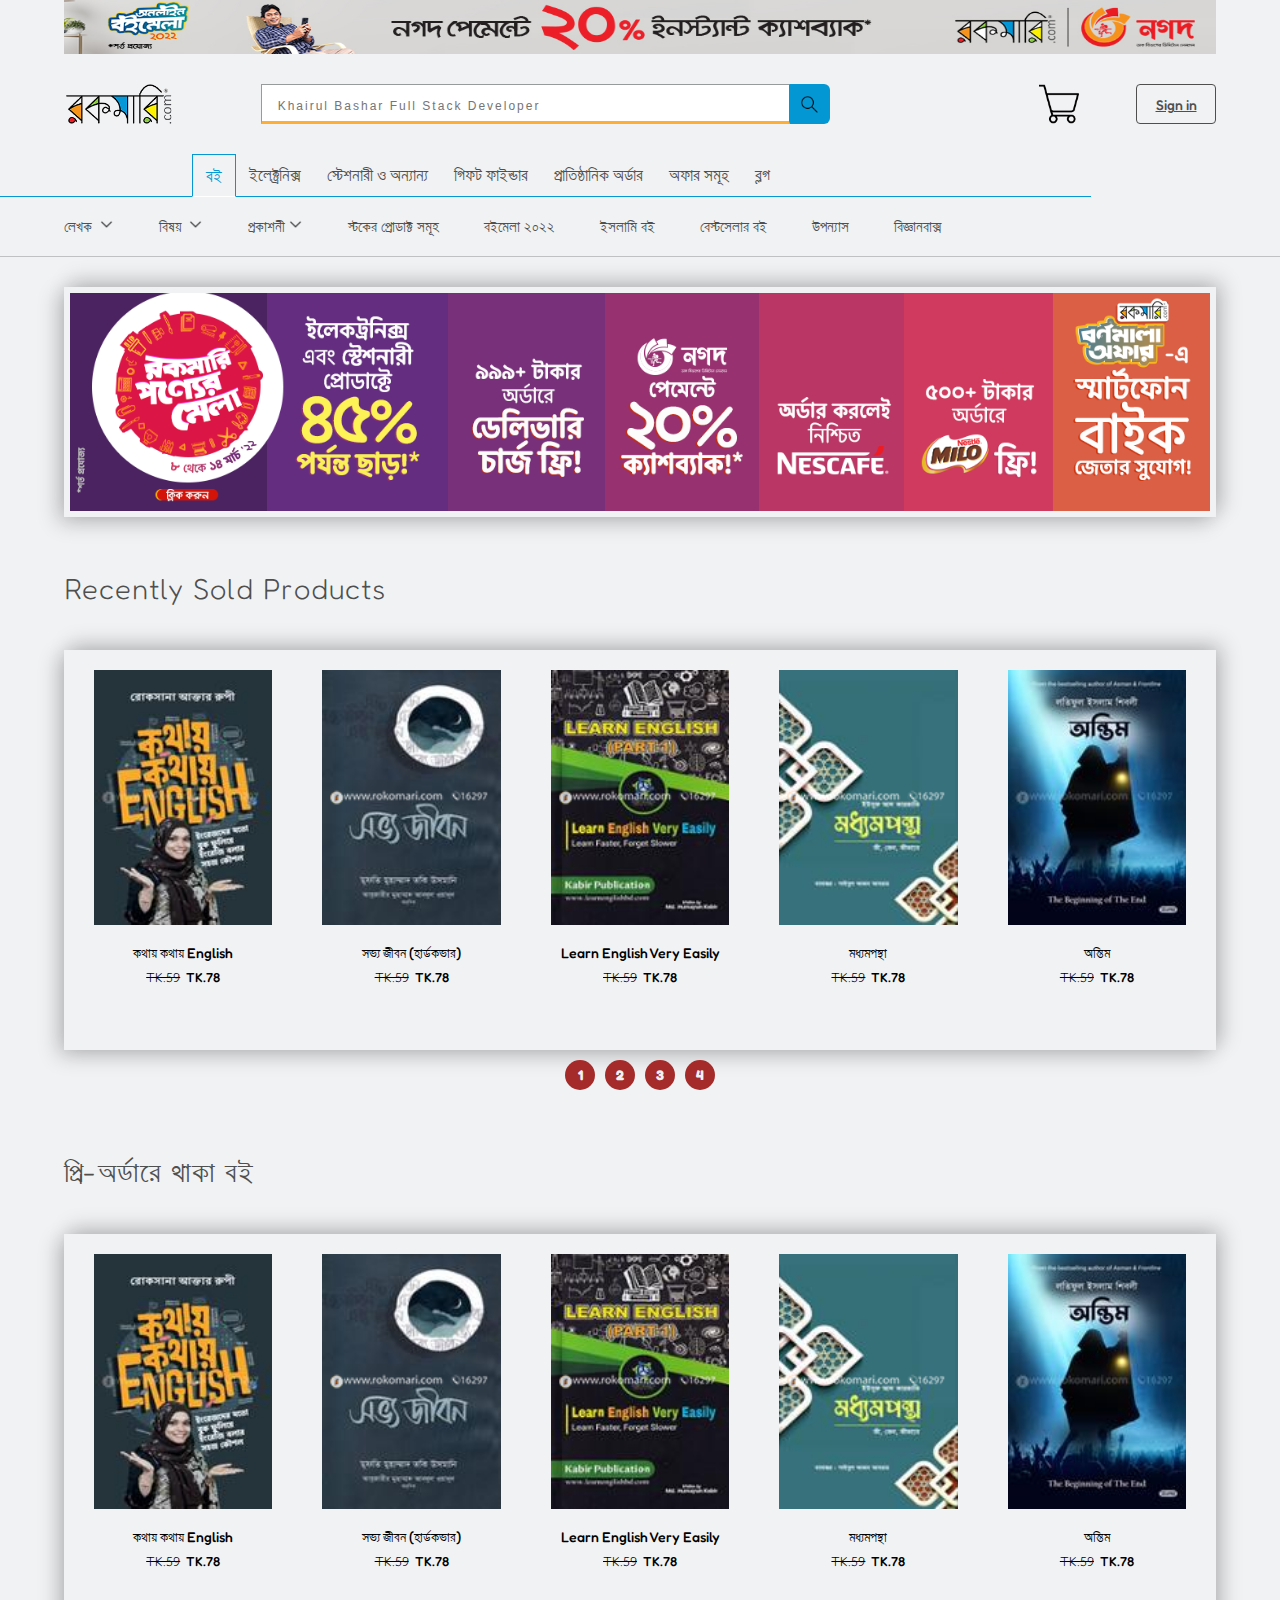
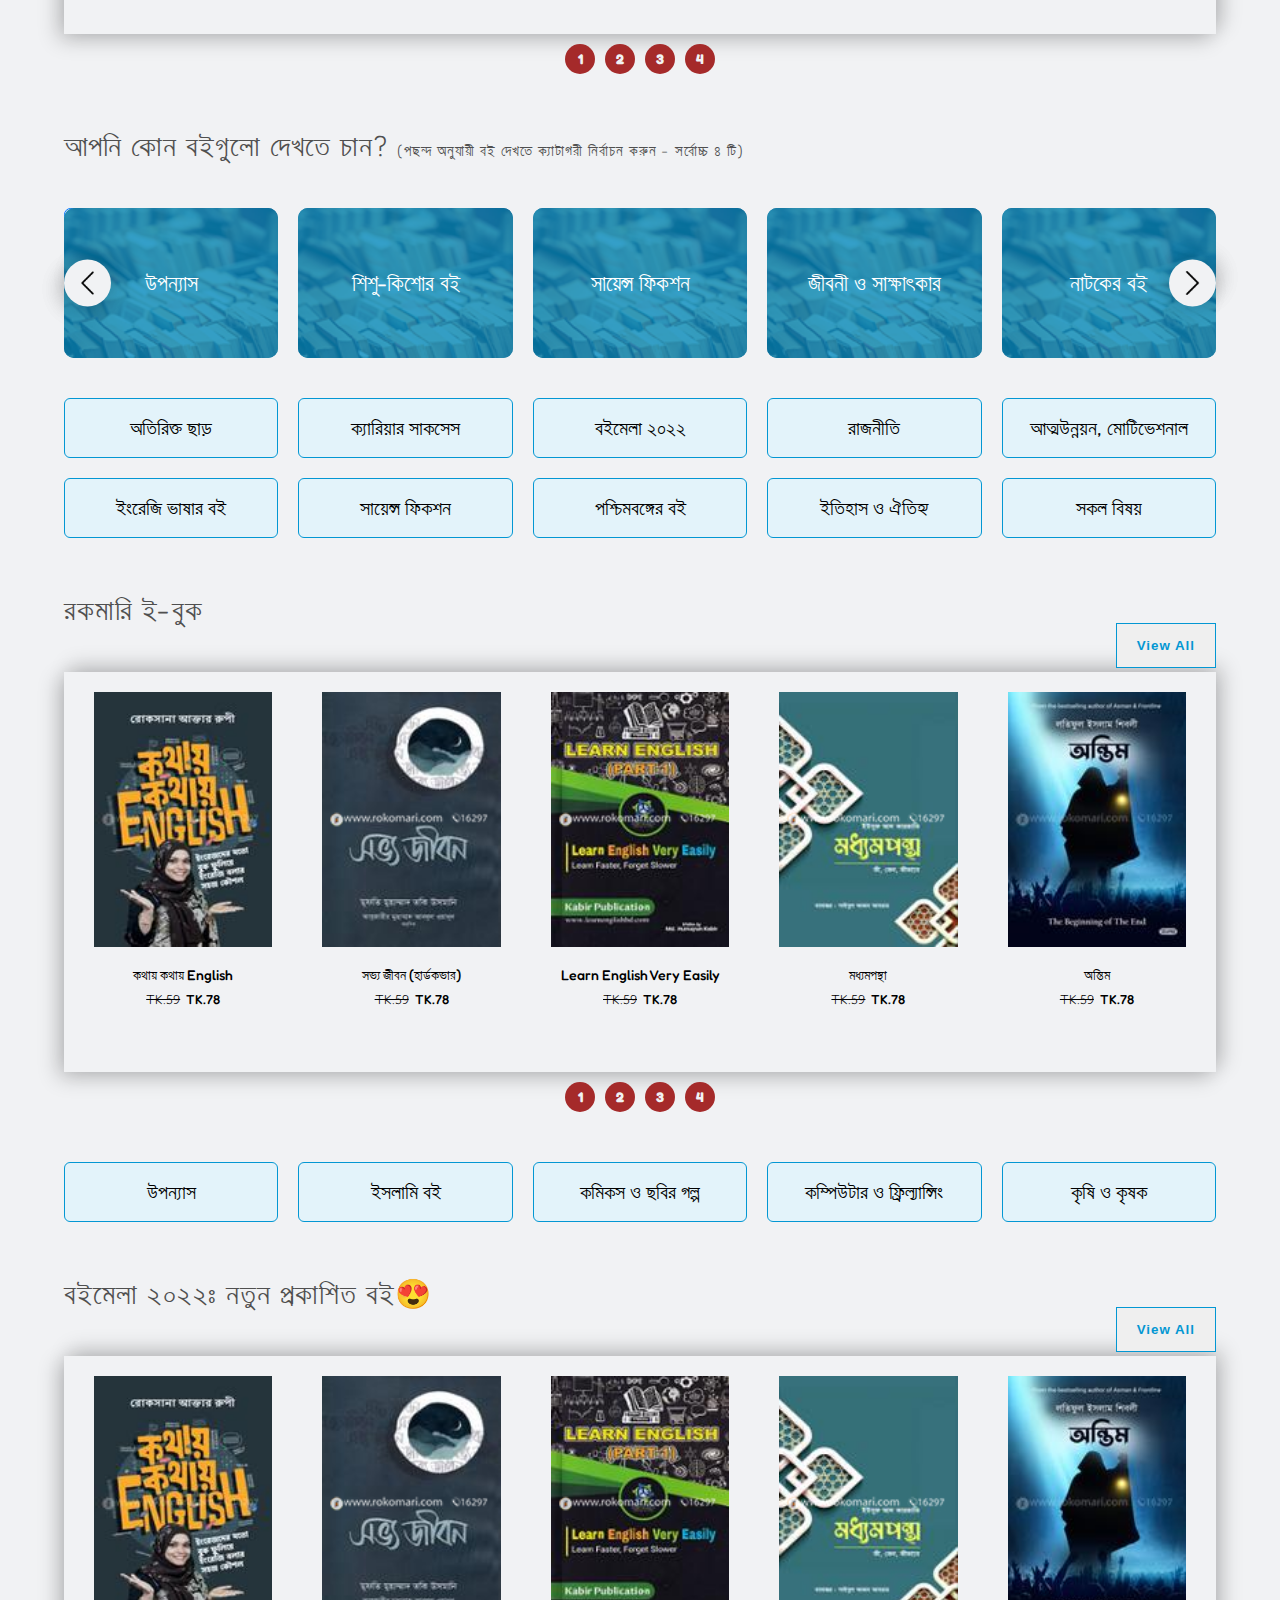
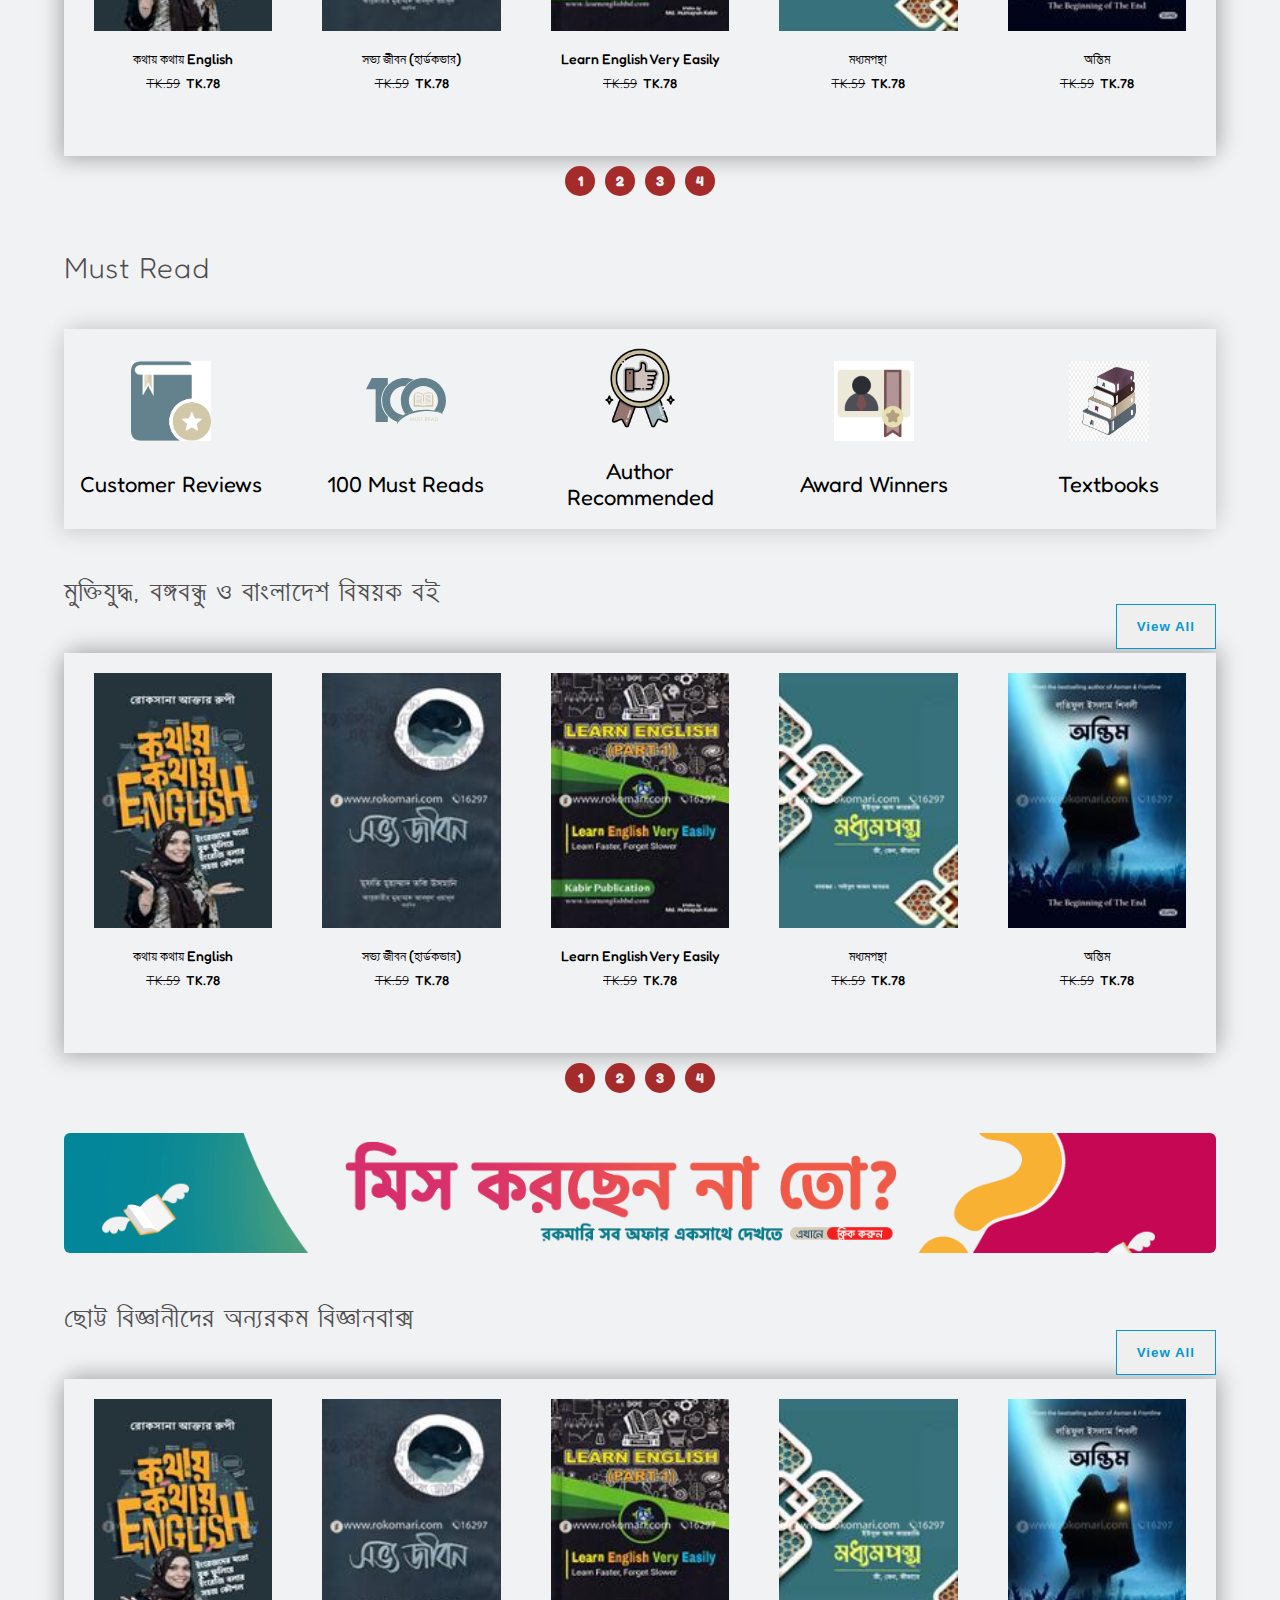
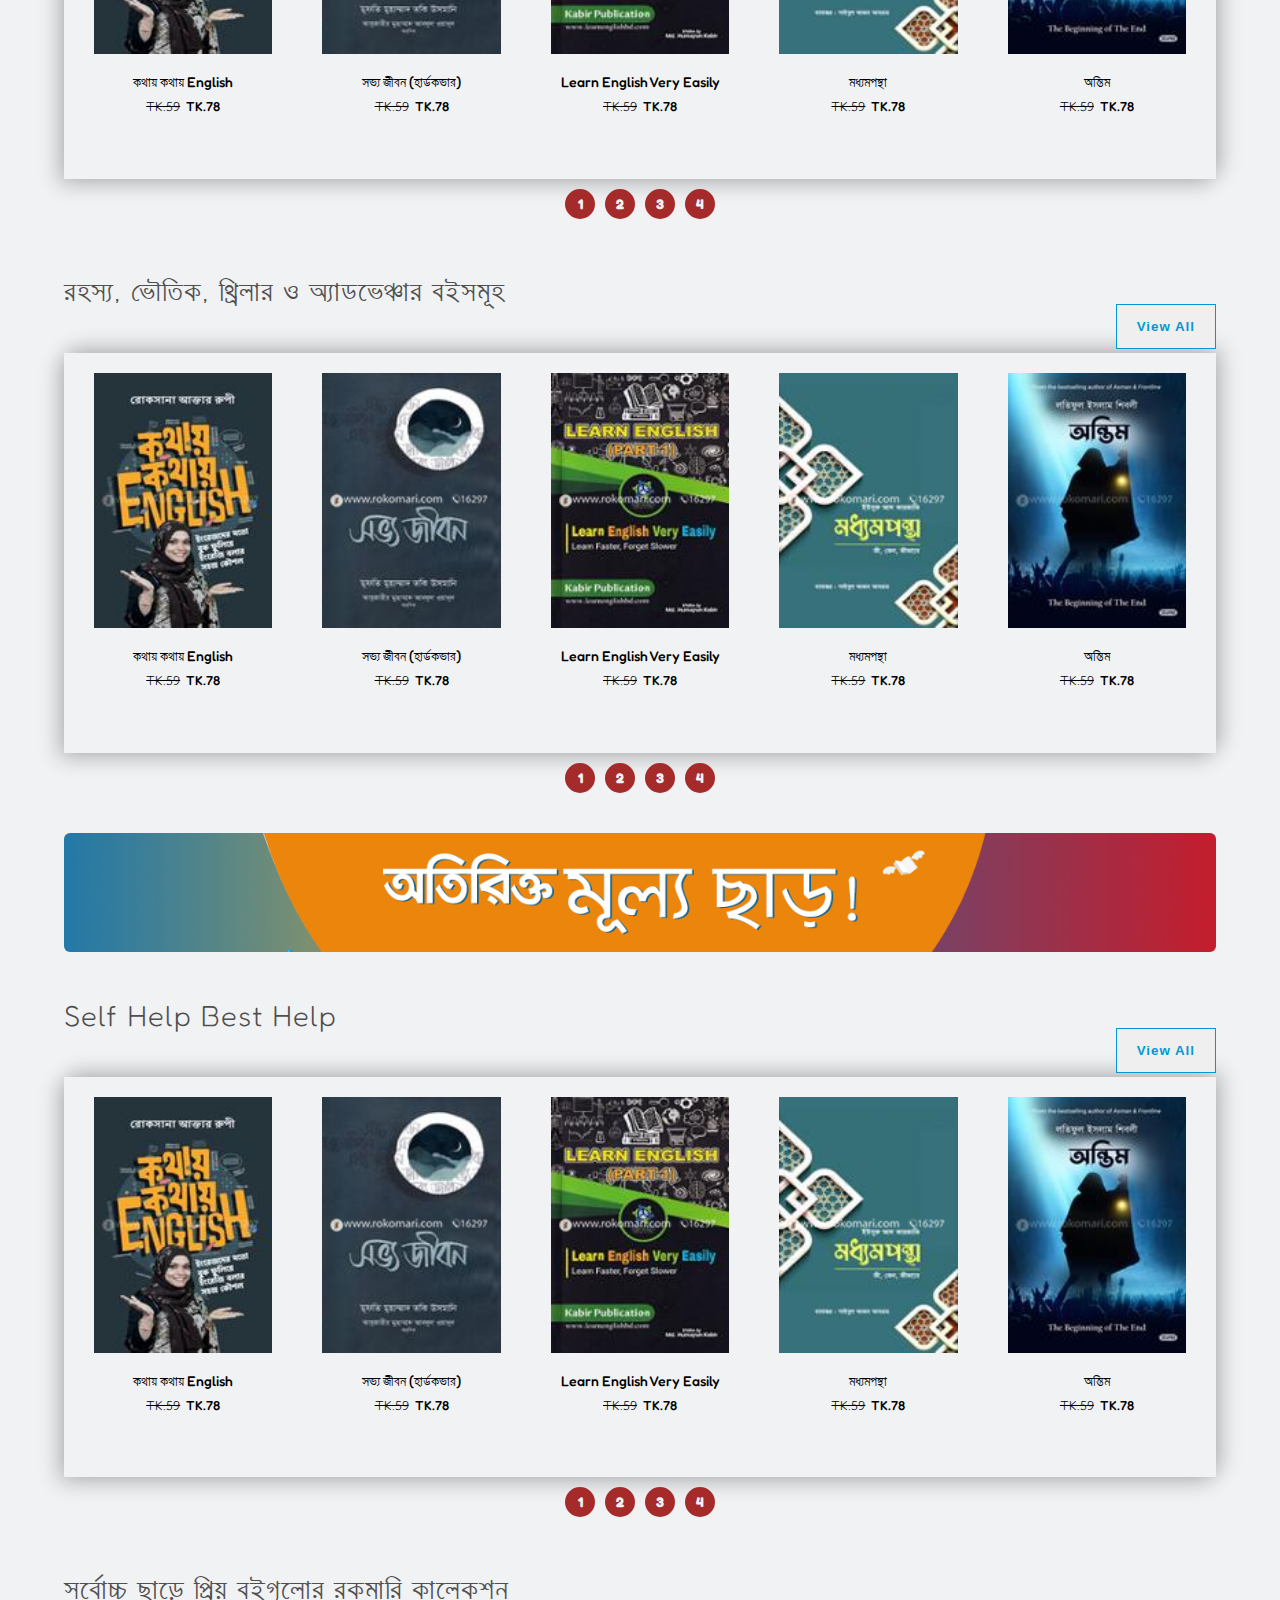
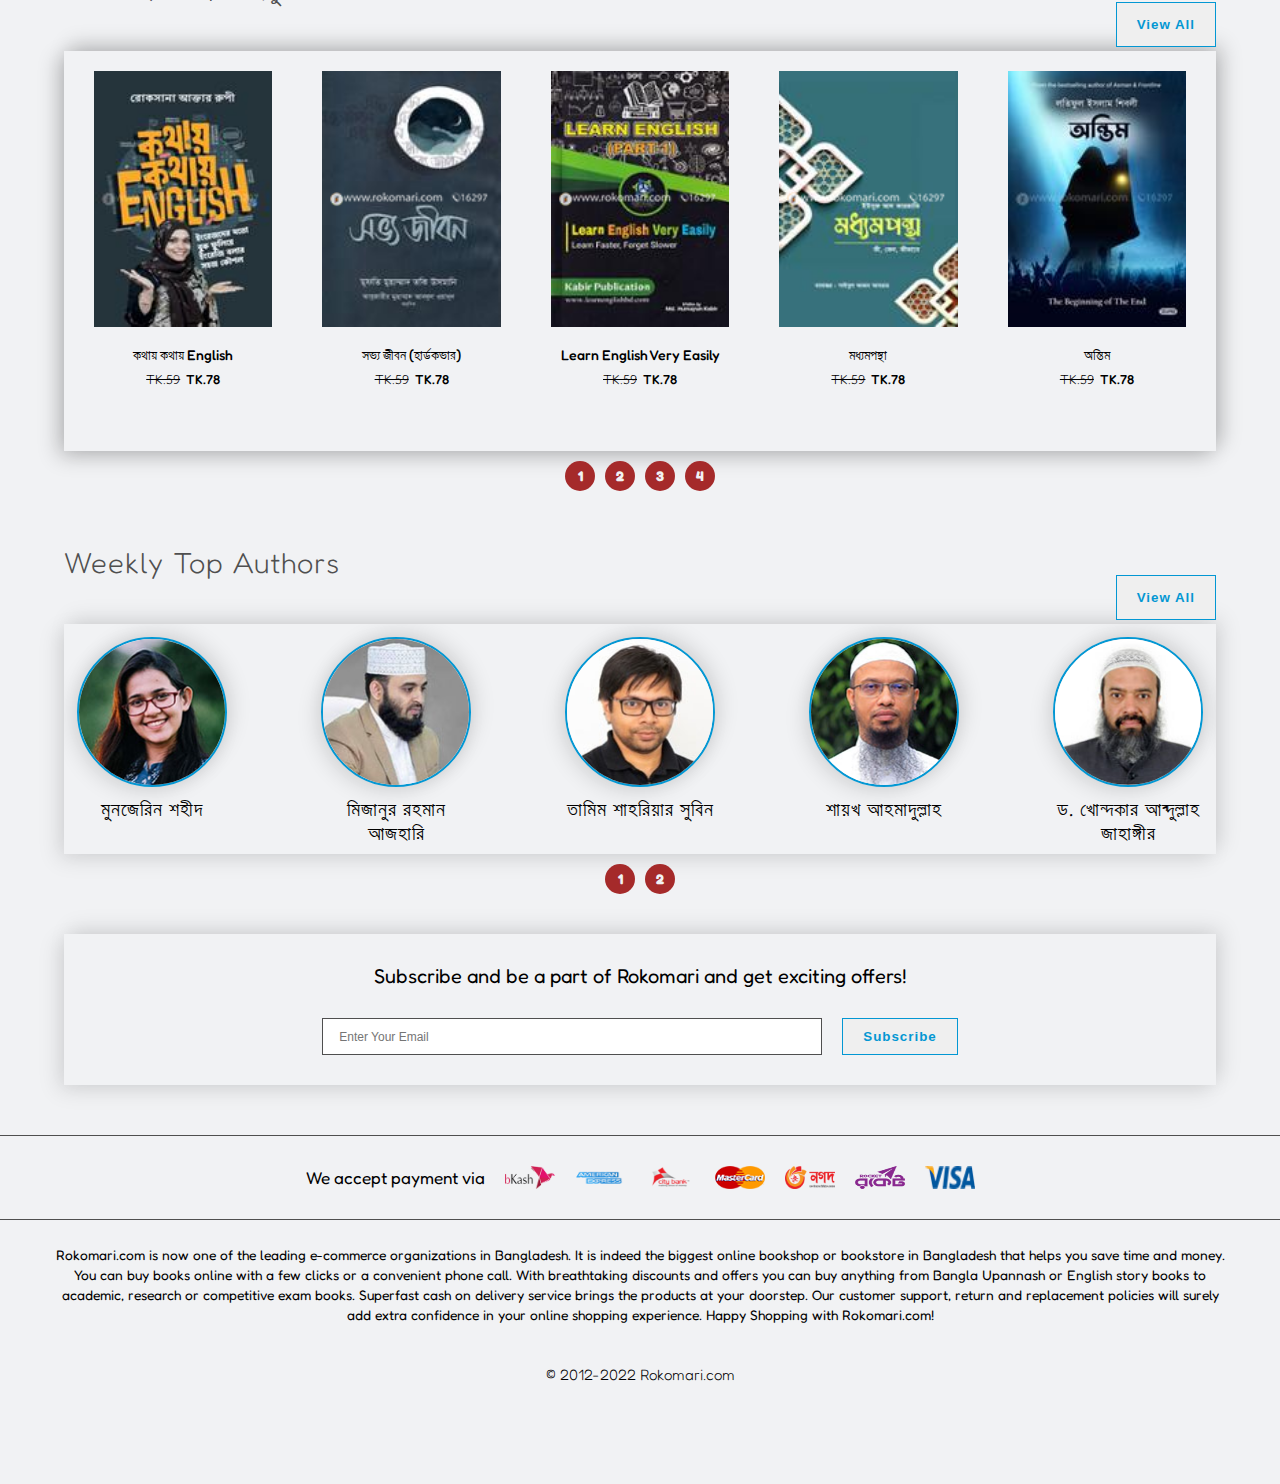
<file: Rokomari/index.html>
<!DOCTYPE html>
<html lang="en">

<head>
  <meta charset="UTF-8" />
  <meta http-equiv="X-UA-Compatible" content="IE=edge" />
  <meta name="viewport" content="width=device-width, initial-scale=1.0" />
  <link rel="stylesheet" href="css/style.css" />
  <link rel="stylesheet" href="css/style2.css">
  <title>Document</title>
</head>

<body>

  <!-- Header top start -->

  
    <div class="header-top">
      <div class="wrapper-fluid">
        <div class="header-top-row">
          <div class="wrapper">
            <div class="top-img">
              <img src="images/home-nogod-bookfair-banner.jpg" alt="" />
            </div>
          </div>
        </div>
        <div class="wrapper">
          <div class="header-bottom-row">
            <div class="logo">
              <img src="images/rokomari_logo.png" alt="" />
            </div>
            <div class="search-box">
              <input type="text" placeholder="Khairul Bashar Full Stack Developer"/>
              <span><img src="images/search.png" alt="" /></span>
            </div>
            <div class="shopping-box">
              <img src="images/shopping-cart .png" alt="" />
            </div>
            <div class="sign-in">
              <a href="#">Sign in</a>
            </div>
          </div>
        </div>
      </div>
    </div>


  <!-- Header top end -->

  <div class="header-bottom">
    <div class="wrapper-fluid">
      <div class="nav-top-row">
        <ul>
          <li></li>
          <li><a href="#" id="active">বই</a></li>
          <li><a href="#">ইলেক্ট্রনিক্স</a></li>
          <li><a href="#">স্টেশনারী ও অন্যান্য</a></li>
          <li><a href="#">গিফট ফাইন্ডার</a></li>
          <li><a href="#">প্রাতিষ্ঠানিক অর্ডার</a></li>
          <li><a href="#" id="offer">অফার সমূহ</a></li>
          <li><a href="#">ব্লগ</a></li>
          <li></li>
        </ul>
      </div>
    </div>
    <div class="wrapper-fluid">
      <div class="nav-bottom-row">
        <div class="wrapper">
          <ul>
            <li>
              <a href="#">লেখক <span><img src="images/arrow-down.png" alt="" /></span></a>

              <div class="mega-menu">
                <div class="inner-mega-menu">
                  <ul>
                    <li><a href="#">হুমায়ূন আহমেদ</a></li>
                    <li><a href="#">মুহম্মদ জাফর ইকবাল</a></li>
                    <li><a href="#">সমরেশ মজুমদার</a></li>
                    <li><a href="#"> রবীন্দ্রনাথ ঠাকুর</a></li>
                    <li><a href="#"> সুনীল গঙ্গোপাধ্যায়</a></li>
                    <li><a href="#">আনিসুল হক</a></li>
                    <li><a href="#">শীর্ষেন্দু মুখোপাধ্যায়</a></li>
                    <li><a href="#">সত্যজিৎ রায়</a></li>
                  </ul>
                </div>
                <div class="inner-mega-menu">
                  <ul>
                    <li><a href="#">আহমদ ছফা</a></li>
                    <li><a href="#">বিভূতিভূষণ বন্দ্যোপাধ্যায়</a></li>
                    <li><a href="#">সৈয়দ শামসুল হক</a></li>
                    <li><a href="#">সাদাত হোসাইন</a></li>
                    <li><a href="#"> তামিম শাহরিয়ার সুবিন</a></li>
                    <li><a href="#"> কাজী নজরুল ইসলাম</a></li>
                    <li><a href="#"> হুমায়ুন আজাদ</a></li>
                    <li><a href="#">জহির রায়হান</a></li>
                  </ul>
                </div>
                <div class="inner-mega-menu">
                  <ul>
                    <li><a href="#">ড্যান ব্রাউন</a></li>
                    <li><a href="#">চেতন ভগত</a></li>
                    <li><a href="#">রকিব হাসান</a></li>
                    <li><a href="#"> সৈয়দ মুজতবা আলী</a></li>
                    <li><a href="#">মানিক বন্দ্যোপাধ্যায়</a></li>
                    <li><a href="#">বঙ্কিমচন্দ্র চট্টোপাধ্যায়</a></li>
                    <li><a href="#">আখতারুজ্জামান ইলিয়াস</a></li>
                    <li><a href="#"> ইমদাদুল হক মিলন</a></li>
                  </ul>
                </div>
                <div class="inner-mega-menu">
                  <ul>
                    <li><a href="#">সেলিনা হোসেন</a></li>
                    <li><a href="#">স্টিফেন কিং</a></li>
                    <li><a href="#"> জে. কে. রাওলিং</a></li>
                    <li><a href="#"> কাজী আনোয়ার হোসেন</a></li>
                    <li><a href="#"> সুমন্ত আসলাম</a></li>
                    <li><a href="#"> পাওলো কোয়েলহো</a></li>

                    <li><a href="#"> শওকত ওসমান</a></li>
                    <a href="#" id="menu-link"> See More...</a>
                  </ul>
                </div>
              </div>
            </li>
            <li>
              <a href="#">বিষয় <span><img src="images/arrow-down.png" alt="" /></span></a>
              <div class="mega-menu">
                <div class="inner-mega-menu">
                  <ul>
                    <li><a href="#">অতিরিক্ত ছাড়</a></li>
                    <li><a href="#">বইমেলা ২০২২</a></li>
                    <li><a href="#">ইসলামি বই</a></li>
                    <li><a href="#">উপন্যাস</a></li>
                    <li><a href="#">কম্পিউটার, ফ্রিল্যান্সিং ও প্রোগ্রামিং</a></li>
                    <li><a href="#">জীবনী, স্মৃতিচারণ ও সাক্ষাৎকার</a></li>
                    <li><a href="#">শিশু-কিশোর বই</a></li>
                    <li><a href="#">সায়েন্স ফিকশন</a></li>
                    <li><a href="#">ভর্তি, নিয়োগ ও প্রস্তুতি পরীক্ষা</a></li>
                    <li><a href="#">পশ্চিমবঙ্গের বই</a></li>
                  </ul>
                </div>
                <div class="inner-mega-menu">
                  <ul>
                    <li><a href="#">গল্প</a></li>
                    <li><a href="#">আত্ম-উন্নয়ন, মোটিভেশনাল ও মেডিটেশন</a></li>
                    <li><a href="#">অনুবাদ</a></li>
                    <li><a href="#">গণিত, বিজ্ঞান ও প্রযুক্তি</a></li>
                    <li><a href="#">রহস্য, গোয়েন্দা, ভৌতিক, থ্রিলার ও অ্যাডভেঞ্চার</a></li>
                    <li><a href="#">রাজনীতি</a></li>
                    <li><a href="#"> ইতিহাস ও ঐতিহ্য</a></li>
                    <li><a href="#">ব্যবসা, বিনিয়োগ ও অর্থনীতি</a></li>
                    <li><a href="#">ভাষা ও অভিধান</a></li>
                    <li><a href="#">ভ্রমণ ও প্রবাস</a></li>
                  </ul>
                </div>
                <div class="inner-mega-menu">
                  <ul>
                    <li><a href="#">মুক্তিযুদ্ধ</a></li>
                    <li><a href="#">আইন ও বিচার</a></li>
                    <li><a href="#">ইংরেজি ভাষার বই</a></li>
                    <li><a href="#">ইউনিভার্সিটি</a></li>
                    <li><a href="#">ইঞ্জিনিয়ারিং</a></li>
                    <li><a href="#">কমিকস, নকশা ও ছবির গল্প</a></li>
                    <li><a href="#">কৃষি ও কৃষক</a></li>
                    <li><a href="#">গণমাধ্যম ও সাংবাদিকতা</a></li>
                    <li><a href="#">ছড়া, কবিতা ও আবৃত্তি</a></li>
                    <li><a href="#">ড্রয়িং, পেইন্টিং ডিজাইন ও ফটোগ্রাফি</a></li>
                  </ul>
                </div>
                <div class="inner-mega-menu">
                  <ul>
                    <li><a href="#">দর্শন</a></li>
                    <li><a href="#">নাটকের বই</a></li>
                    <li><a href="#"> পরিবার ও শিশু বিষয়ক(প্যারেন্টিং)</a></li>
                    <li><a href="#">পুরস্কারপ্রাপ্ত বই</a></li>
                    <li><a href="#">প্রফেশনাল, জার্নাল ও রেফারেন্স</a></li>
                    <li><a href="#">প্রবন্ধ</a></li>
                    <li><a href="#">প্রি অর্ডার</a></li>
                    <li><a href="#">বাংলাদেশ</a></li>
                    <li><a href="#">মেডিকেল</a></li>
                    <li><a href="#">রকমারি কালেকশন</a></li>
                  </ul>
                </div>
                <div class="inner-mega-menu">
                  <ul>
                    <li><a href="#">রান্নাবান্না, খাদ্য ও পুষ্টি</a></li>
                    <li><a href="#">সংগীত, চলচ্চিত্র ও বিনোদন</a></li>
                    <li><a href="#">সমাজ, সভ্যতা ও সংস্কৃতি</a></li>
                    <li><a href="#">স্কুল, কলেজ ও মাদ্রাসার বই</a></li>
                    <li><a href="#">স্বাস্থ্য, পরিচর্যা ও রোগ নিরাময়</a></li>
                    <a href="#" id="menu-link">See More...</a>
                  </ul>
                </div>
              </div>
            </li>
            <li>
              <a href="#">প্রকাশনী<span><img src="images/arrow-down.png" alt="" /></span>
              </a>
              <div class="mega-menu">
                <div class="inner-mega-menu">
                  <ul>
                    <li><a href="#">পাঞ্জেরী পাবলিকেশন্স লিঃ</a></li>
                    <li><a href="#">নেক্সাস পাবলিকেশন্স লিঃ</a></li>
                    <li><a href="#">জয়কলি পাবলিকেশন্স লিঃ</a></li>
                    <li><a href="#">সাইফুর’স</a></li>
                    <li><a href="#"> এমপি থ্রি পাবলিকেশন্স</a></li>
                    <li><a href="#"> অক্ষরপত্র প্রকাশনী</a></li>
                    <li><a href="#"> দি রয়েল সায়েন্টিফিক পাবলিকেশন্স</a></li>
                    <li><a href="#"> সেবা প্রকাশনী</a></li>
                  </ul>
                </div>
                <div class="inner-mega-menu">
                  <ul>
                    <li><a href="#"> প্রথমা প্রকাশন</a></li>
                    <li><a href="#"> বাংলা একাডেমি</a></li>
                    <li><a href="#"> ঐতিহ্য</a></li>
                    <li><a href="#"> ইসলামিক ফাউন্ডেশন</a></li>
                    <li><a href="#"> বাতিঘর প্রকাশনী</a></li>
                    <li><a href="#"> বিশ্বসাহিত্য কেন্দ্র</a></li>
                    <li><a href="#"> অন্যপ্রকাশ</a></li>
                    <li><a href="#">আনন্দ পাবলিশার্স (ভারত)</a></li>
                  </ul>
                </div>
                <div class="inner-mega-menu">
                  <ul>
                    <li><a href="#">আদর্শ</a></li>
                    <li><a href="#"> দি ইউনিভার্সিটি প্রেস লিমিটেড(ইউ পি এল)</a></li>
                    <li><a href="#"> দে’জ পাবলিশিং (ভারত)</a></li>
                    <li><a href="#">সময় প্রকাশন</a></li>
                    <li><a href="#"> তাম্রলিপি</a></li>
                    <li><a href="#"> জ্ঞানকোষ প্রকাশনী</a></li>
                    <li><a href="#">আগামী প্রকাশনী</a></li>
                    <li><a href="#">পাঠক সমাবেশ</a></li>
                  </ul>
                </div>
                <div class="inner-mega-menu">
                  <ul>
                    <li><a href="#">বিসিএস প্রকাশন</a></li>
                    <li><a href="#"> তাওহীদ পাবলিকেশন্স</a></li>
                    <li><a href="#">মিত্র ও ঘোষ পাবলিশার্স প্রাঃ লিঃ (ভারত)</a></li>
                    <li><a href="#"> মাকতাবাতুল আযহার</a></li>
                    <li><a href="#"> অনন্যা</a></li>
                    <li><a href="#"> সিসটেক পাবলিকেশন্স</a></li>
                    <li><a href="#"> সন্দেশ</a></li>
                    <li><a href="#"> ঢাকা কমিক্স</a></li>
                  </ul>
                </div>
                <div class="inner-mega-menu">
                  <ul>
                    <li><a href="#">হারপারকলিন্স পাবলিশার্স</a></li>
                    <li><a href="#"> এমদাদিয়া লাইব্রেরী</a></li>
                    <li><a href="#">পিয়ারসন</a></li>
                    <li><a href="#"> লেকচার</a></li>
                    <a href="#" id="menu-link">See More...</a>
                  </ul>
                </div>
              </div>
            </li>
            <li><a href="#">স্টকের প্রোডাক্ট সমূহ</a></li>
            <li><a href="#">বইমেলা ২০২২</a></li>
            <li><a href="#">ইসলামি বই</a></li>
            <li><a href="#">বেস্টসেলার বই</a></li>
            <li><a href="#">উপন্যাস</a></li>
            <li><a href="#">বিজ্ঞানবাক্স</a></li>
          </ul>
        </div>
      </div>
    </div>
  </div>



  <!-- Slide section start -->
  <section id="slider">

    <div class="wrapper">
      <div class="slides">
      </div>
    </div>
    </div>


  </section>
  <!-- Slider section end -->

  <!-- Recently Sold Products Section Start -->
     <section id="recently-product">
      <!-- comom Section Title -->
      <div class="wrapper">
        <div class="common-section-title">
          <h1>Recently Sold Products </h1>
          
        </div>
      </div>
      <div class="wrapper">
        <div class="carosule-container">
         <div class="carosule-box">


          <div class="cards" id="a1" >
            <div class="card">
             <div class="card-content">
              <div class="card-img">
                <img src="images/resent/1.jpg" alt="">
              </div>
              <div class="card-text">
                <h3>কথায় কথায় English</h3>      
                <p><strike>TK.59</strike>&nbsp;&nbsp;TK.78</p>
              </div>
              <div class="card-btn">
                <input type="text" value="View All">
              </div>
             </div>
            </div>
            <div class="card">
              <div class="card-content">
                <div class="card-img">
                  <img src="images/resent/2.jpg" alt="">
                </div>
                <div class="card-text">
                  <h3>সভ্য জীবন (হার্ডকভার)</h3>      
                  <p><strike>TK.59</strike>&nbsp;&nbsp;TK.78</p>
                </div>
                <div class="card-btn">
                  <input type="text" value="View All">
                </div>
               </div>
            </div>
            <div class="card">
              <div class="card-content">
                <div class="card-img">
                  <img src="images/resent/3.jpg" alt="">
                </div>
                <div class="card-text">
                  <h3>Learn English Very Easily</h3>      
                  <p><strike>TK.59</strike>&nbsp;&nbsp;TK.78</p>
                </div>
                <div class="card-btn">
                  <input type="text" value="View All">
                </div>
               </div>
            </div>
            
            <div class="card">
              <div class="card-content">
                <div class="card-img">
                  <img src="images/resent/4.jpg" alt="">
                </div>
                <div class="card-text">
                  <h3>মধ্যমপন্থা</h3>      
                  <p><strike>TK.59</strike>&nbsp;&nbsp;TK.78</p>
                </div>
                <div class="card-btn">
                  <input type="text" value="View All">
                </div>
               </div>
            </div>
            
            <div class="card">
              <div class="card-content">
                <div class="card-img">
                  <img src="images/resent/5.jpg" alt="">
                </div>
                <div class="card-text">
                  <h3>অন্তিম</h3>      
                  <p><strike>TK.59</strike>&nbsp;&nbsp;TK.78</p>
                </div>
                <div class="card-btn">
                  <input type="text" value="View All">
                </div>
               </div>
            </div>
            
          </div>
         

          <div class="cards" id="a2" >
           
            <div class="card">
              <div class="card-content">
                <div class="card-img">
                  <img src="images/resent/6.jpg" alt="">
                </div>
                <div class="card-text">
                  <h3>দ্য প্যালেস অফ ইল্যুশনস</h3>      
                  <p><strike>TK.59</strike>&nbsp;&nbsp;TK.78</p>
                </div>
                <div class="card-btn">
                  <input type="text" value="View All">
                </div>
               </div>
            </div>
            <div class="card">
              <div class="card-content">
                <div class="card-img">
                  <img src="images/resent/7.jpg" alt="">
                </div>
                <div class="card-text">
                  <h3>নফসের বিরুদ্ধে লড়াই</h3>      
                  <p><strike>TK.59</strike>&nbsp;&nbsp;TK.78</p>
                </div>
                <div class="card-btn">
                  <input type="text" value="View All">
                </div>
               </div>
            </div>
            <div class="card">
              <div class="card-content">
                <div class="card-img">
                  <img src="images/resent/8.png" alt="">
                </div>
                <div class="card-text">
                  <h3>নাসীহাহ</h3>      
                  <p><strike>TK.59</strike>&nbsp;&nbsp;TK.78</p>
                </div>
                <div class="card-btn">
                  <input type="text" value="View All">
                </div>
               </div>
            </div>
            <div class="card">
              <div class="card-content">
                <div class="card-img">
                  <img src="images/resent/9.jpg" alt="">
                </div>
                <div class="card-text">
                  <h3>নিবিড় গণিত</h3>      
                  <p><strike>TK.59</strike>&nbsp;&nbsp;TK.78</p>
                </div>
                <div class="card-btn">
                  <input type="text" value="View All">
                </div>
               </div>
            </div>
            <div class="card">
              <div class="card-content">
                <div class="card-img">
                  <img src="images/resent/10.jpg" alt="">
                </div>
                <div class="card-text">
                  <h3>এসো আরবী শিখি (১-৩ খণ্ড একত্রে)</h3>      
                  <p><strike>TK.59</strike>&nbsp;&nbsp;TK.78</p>
                </div>
                <div class="card-btn">
                  <input type="text" value="View All">
                </div>
               </div>
            </div>
            
          </div>


          
          <div class="cards" id="a3" >
            <div class="card">
             <div class="card-content">
              <div class="card-img">
                <img src="images/resent/1.jpg" alt="">
              </div>
              <div class="card-text">
                <h3>কথায় কথায় English</h3>      
                <p><strike>TK.59</strike>&nbsp;&nbsp;TK.78</p>
              </div>
              <div class="card-btn">
                <input type="text" value="View All">
              </div>
             </div>
            </div>
            <div class="card">
              <div class="card-content">
                <div class="card-img">
                  <img src="images/resent/2.jpg" alt="">
                </div>
                <div class="card-text">
                  <h3>সভ্য জীবন (হার্ডকভার)</h3>      
                  <p><strike>TK.59</strike>&nbsp;&nbsp;TK.78</p>
                </div>
                <div class="card-btn">
                  <input type="text" value="View All">
                </div>
               </div>
            </div>
            <div class="card">
              <div class="card-content">
                <div class="card-img">
                  <img src="images/resent/3.jpg" alt="">
                </div>
                <div class="card-text">
                  <h3>Learn English Very Easily</h3>      
                  <p><strike>TK.59</strike>&nbsp;&nbsp;TK.78</p>
                </div>
                <div class="card-btn">
                  <input type="text" value="View All">
                </div>
               </div>
            </div>
            
            <div class="card">
              <div class="card-content">
                <div class="card-img">
                  <img src="images/resent/4.jpg" alt="">
                </div>
                <div class="card-text">
                  <h3>মধ্যমপন্থা</h3>      
                  <p><strike>TK.59</strike>&nbsp;&nbsp;TK.78</p>
                </div>
                <div class="card-btn">
                  <input type="text" value="View All">
                </div>
               </div>
            </div>
            
            <div class="card">
              <div class="card-content">
                <div class="card-img">
                  <img src="images/resent/5.jpg" alt="">
                </div>
                <div class="card-text">
                  <h3>অন্তিম</h3>      
                  <p><strike>TK.59</strike>&nbsp;&nbsp;TK.78</p>
                </div>
                <div class="card-btn">
                  <input type="text" value="View All">
                </div>
               </div>
            </div>
            
          </div>
         

          <div class="cards" id="a4" >
           
            <div class="card">
              <div class="card-content">
                <div class="card-img">
                  <img src="images/resent/6.jpg" alt="">
                </div>
                <div class="card-text">
                  <h3>দ্য প্যালেস অফ ইল্যুশনস</h3>      
                  <p><strike>TK.59</strike>&nbsp;&nbsp;TK.78</p>
                </div>
                <div class="card-btn">
                  <input type="text" value="View All">
                </div>
               </div>
            </div>
            <div class="card">
              <div class="card-content">
                <div class="card-img">
                  <img src="images/resent/7.jpg" alt="">
                </div>
                <div class="card-text">
                  <h3>নফসের বিরুদ্ধে লড়াই</h3>      
                  <p><strike>TK.59</strike>&nbsp;&nbsp;TK.78</p>
                </div>
                <div class="card-btn">
                  <input type="text" value="View All">
                </div>
               </div>
            </div>
            <div class="card">
              <div class="card-content">
                <div class="card-img">
                  <img src="images/resent/8.png" alt="">
                </div>
                <div class="card-text">
                  <h3>নাসীহাহ</h3>      
                  <p><strike>TK.59</strike>&nbsp;&nbsp;TK.78</p>
                </div>
                <div class="card-btn">
                  <input type="text" value="View All">
                </div>
               </div>
            </div>
            <div class="card">
              <div class="card-content">
                <div class="card-img">
                  <img src="images/resent/9.jpg" alt="">
                </div>
                <div class="card-text">
                  <h3>নিবিড় গণিত</h3>      
                  <p><strike>TK.59</strike>&nbsp;&nbsp;TK.78</p>
                </div>
                <div class="card-btn">
                  <input type="text" value="View All">
                </div>
               </div>
            </div>
            <div class="card">
              <div class="card-content">
                <div class="card-img">
                  <img src="images/resent/10.jpg" alt="">
                </div>
                <div class="card-text">
                  <h3>এসো আরবী শিখি (১-৩ খণ্ড একত্রে)</h3>      
                  <p><strike>TK.59</strike>&nbsp;&nbsp;TK.78</p>
                </div>
                <div class="card-btn">
                  <input type="text" value="View All">
                </div>
               </div>
            </div>
            
          </div>

           
         </div>
        </div>
        <div class="card-controls">
          <a href="#a1">1</a>
          <a href="#a2">2</a>
          <a href="#a3">3</a>
          <a href="#a4">4</a>
        </div>
      </div>
     </section>
  <!-- Recently Sold Products Section End -->

  <!-- Pre Order Section Start -->
     <section id="recently-product">
      <!-- comom Section Title -->
      <div class="wrapper">
        <div class="common-section-title">
          <h1>প্রি-অর্ডারে থাকা বই </h1>
          
        </div>
      </div>
      <div class="wrapper">
        <div class="carosule-container">
         <div class="carosule-box">


          <div class="cards" id="z1" >
            <div class="card">
             <div class="card-content">
              <div class="card-img">
                <img src="images/resent/1.jpg" alt="">
              </div>
              <div class="card-text">
                <h3>কথায় কথায় English</h3>      
                <p><strike>TK.59</strike>&nbsp;&nbsp;TK.78</p>
              </div>
              <div class="card-btn">
                <input type="text" value="View All">
              </div>
             </div>
            </div>
            <div class="card">
              <div class="card-content">
                <div class="card-img">
                  <img src="images/resent/2.jpg" alt="">
                </div>
                <div class="card-text">
                  <h3>সভ্য জীবন (হার্ডকভার)</h3>      
                  <p><strike>TK.59</strike>&nbsp;&nbsp;TK.78</p>
                </div>
                <div class="card-btn">
                  <input type="text" value="View All">
                </div>
               </div>
            </div>
            <div class="card">
              <div class="card-content">
                <div class="card-img">
                  <img src="images/resent/3.jpg" alt="">
                </div>
                <div class="card-text">
                  <h3>Learn English Very Easily</h3>      
                  <p><strike>TK.59</strike>&nbsp;&nbsp;TK.78</p>
                </div>
                <div class="card-btn">
                  <input type="text" value="View All">
                </div>
               </div>
            </div>
            
            <div class="card">
              <div class="card-content">
                <div class="card-img">
                  <img src="images/resent/4.jpg" alt="">
                </div>
                <div class="card-text">
                  <h3>মধ্যমপন্থা</h3>      
                  <p><strike>TK.59</strike>&nbsp;&nbsp;TK.78</p>
                </div>
                <div class="card-btn">
                  <input type="text" value="View All">
                </div>
               </div>
            </div>
            
            <div class="card">
              <div class="card-content">
                <div class="card-img">
                  <img src="images/resent/5.jpg" alt="">
                </div>
                <div class="card-text">
                  <h3>অন্তিম</h3>      
                  <p><strike>TK.59</strike>&nbsp;&nbsp;TK.78</p>
                </div>
                <div class="card-btn">
                  <input type="text" value="View All">
                </div>
               </div>
            </div>
            
          </div>
         

          <div class="cards" id="z2" >
           
            <div class="card">
              <div class="card-content">
                <div class="card-img">
                  <img src="images/resent/6.jpg" alt="">
                </div>
                <div class="card-text">
                  <h3>দ্য প্যালেস অফ ইল্যুশনস</h3>      
                  <p><strike>TK.59</strike>&nbsp;&nbsp;TK.78</p>
                </div>
                <div class="card-btn">
                  <input type="text" value="View All">
                </div>
               </div>
            </div>
            <div class="card">
              <div class="card-content">
                <div class="card-img">
                  <img src="images/resent/7.jpg" alt="">
                </div>
                <div class="card-text">
                  <h3>নফসের বিরুদ্ধে লড়াই</h3>      
                  <p><strike>TK.59</strike>&nbsp;&nbsp;TK.78</p>
                </div>
                <div class="card-btn">
                  <input type="text" value="View All">
                </div>
               </div>
            </div>
            <div class="card">
              <div class="card-content">
                <div class="card-img">
                  <img src="images/resent/8.png" alt="">
                </div>
                <div class="card-text">
                  <h3>নাসীহাহ</h3>      
                  <p><strike>TK.59</strike>&nbsp;&nbsp;TK.78</p>
                </div>
                <div class="card-btn">
                  <input type="text" value="View All">
                </div>
               </div>
            </div>
            <div class="card">
              <div class="card-content">
                <div class="card-img">
                  <img src="images/resent/9.jpg" alt="">
                </div>
                <div class="card-text">
                  <h3>নিবিড় গণিত</h3>      
                  <p><strike>TK.59</strike>&nbsp;&nbsp;TK.78</p>
                </div>
                <div class="card-btn">
                  <input type="text" value="View All">
                </div>
               </div>
            </div>
            <div class="card">
              <div class="card-content">
                <div class="card-img">
                  <img src="images/resent/10.jpg" alt="">
                </div>
                <div class="card-text">
                  <h3>এসো আরবী শিখি (১-৩ খণ্ড একত্রে)</h3>      
                  <p><strike>TK.59</strike>&nbsp;&nbsp;TK.78</p>
                </div>
                <div class="card-btn">
                  <input type="text" value="View All">
                </div>
               </div>
            </div>
            
          </div>


          <div class="cards" id="z3" >
            <div class="card">
             <div class="card-content">
              <div class="card-img">
                <img src="images/resent/1.jpg" alt="">
              </div>
              <div class="card-text">
                <h3>কথায় কথায় English</h3>      
                <p><strike>TK.59</strike>&nbsp;&nbsp;TK.78</p>
              </div>
              <div class="card-btn">
                <input type="text" value="View All">
              </div>
             </div>
            </div>
            <div class="card">
              <div class="card-content">
                <div class="card-img">
                  <img src="images/resent/2.jpg" alt="">
                </div>
                <div class="card-text">
                  <h3>সভ্য জীবন (হার্ডকভার)</h3>      
                  <p><strike>TK.59</strike>&nbsp;&nbsp;TK.78</p>
                </div>
                <div class="card-btn">
                  <input type="text" value="View All">
                </div>
               </div>
            </div>
            <div class="card">
              <div class="card-content">
                <div class="card-img">
                  <img src="images/resent/3.jpg" alt="">
                </div>
                <div class="card-text">
                  <h3>Learn English Very Easily</h3>      
                  <p><strike>TK.59</strike>&nbsp;&nbsp;TK.78</p>
                </div>
                <div class="card-btn">
                  <input type="text" value="View All">
                </div>
               </div>
            </div>
            
            <div class="card">
              <div class="card-content">
                <div class="card-img">
                  <img src="images/resent/4.jpg" alt="">
                </div>
                <div class="card-text">
                  <h3>মধ্যমপন্থা</h3>      
                  <p><strike>TK.59</strike>&nbsp;&nbsp;TK.78</p>
                </div>
                <div class="card-btn">
                  <input type="text" value="View All">
                </div>
               </div>
            </div>
            
            <div class="card">
              <div class="card-content">
                <div class="card-img">
                  <img src="images/resent/5.jpg" alt="">
                </div>
                <div class="card-text">
                  <h3>অন্তিম</h3>      
                  <p><strike>TK.59</strike>&nbsp;&nbsp;TK.78</p>
                </div>
                <div class="card-btn">
                  <input type="text" value="View All">
                </div>
               </div>
            </div>
            
          </div>
         
           
          <div class="cards" id="z4" >
           
            <div class="card">
              <div class="card-content">
                <div class="card-img">
                  <img src="images/resent/6.jpg" alt="">
                </div>
                <div class="card-text">
                  <h3>দ্য প্যালেস অফ ইল্যুশনস</h3>      
                  <p><strike>TK.59</strike>&nbsp;&nbsp;TK.78</p>
                </div>
                <div class="card-btn">
                  <input type="text" value="View All">
                </div>
               </div>
            </div>
            <div class="card">
              <div class="card-content">
                <div class="card-img">
                  <img src="images/resent/7.jpg" alt="">
                </div>
                <div class="card-text">
                  <h3>নফসের বিরুদ্ধে লড়াই</h3>      
                  <p><strike>TK.59</strike>&nbsp;&nbsp;TK.78</p>
                </div>
                <div class="card-btn">
                  <input type="text" value="View All">
                </div>
               </div>
            </div>
            <div class="card">
              <div class="card-content">
                <div class="card-img">
                  <img src="images/resent/8.png" alt="">
                </div>
                <div class="card-text">
                  <h3>নাসীহাহ</h3>      
                  <p><strike>TK.59</strike>&nbsp;&nbsp;TK.78</p>
                </div>
                <div class="card-btn">
                  <input type="text" value="View All">
                </div>
               </div>
            </div>
            <div class="card">
              <div class="card-content">
                <div class="card-img">
                  <img src="images/resent/9.jpg" alt="">
                </div>
                <div class="card-text">
                  <h3>নিবিড় গণিত</h3>      
                  <p><strike>TK.59</strike>&nbsp;&nbsp;TK.78</p>
                </div>
                <div class="card-btn">
                  <input type="text" value="View All">
                </div>
               </div>
            </div>
            <div class="card">
              <div class="card-content">
                <div class="card-img">
                  <img src="images/resent/10.jpg" alt="">
                </div>
                <div class="card-text">
                  <h3>এসো আরবী শিখি (১-৩ খণ্ড একত্রে)</h3>      
                  <p><strike>TK.59</strike>&nbsp;&nbsp;TK.78</p>
                </div>
                <div class="card-btn">
                  <input type="text" value="View All">
                </div>
               </div>
            </div>
            
          </div>

           
         </div>
        </div>
        <div class="card-controls">
          <a href="#z1">1</a>
          <a href="#z2">2</a>
          <a href="#z3">3</a>
          <a href="#z4">4</a>
        </div>
      </div>
     </section>
  <!-- Pre order Section End -->

<!-- New-slider section start -->
 <section id="new-slide">
  <div class="wrapper">
    <div class="common-section-title">
      <h1>আপনি কোন বইগুলো দেখতে চান? <small style="font-size: 1.5rem;">(পছন্দ অনুযায়ী বই দেখতে ক্যাটাগরী নির্বাচন করুন - সর্বোচ্চ ৪ টি) </small></h1>
      
    </div>
  </div>
  <div class="wrapper">
    <div class="new-slides-box">

      <input type="radio" name="radio" id="k1" checked>
      <input type="radio" name="radio" id="k2">
      

      <div class="new-slides" id="s1">
        <div class="new-slide n1">
         <h1>উপন্যাস</h1>
        </div>
        <div class="new-slide n2"><h1>শিশু-কিশোর বই</h1></div>
        <div class="new-slide n3"><h1> সায়েন্স ফিকশন</h1></div>
        <div class="new-slide n4"><h1>জীবনী ও সাক্ষাৎকার</h1></div>
        <div class="new-slide n5"><h1>নাটকের বই</h1></div>
        
   

        <label for="k2" class="p"><img src="images/left-arrow.png" alt=""></label>
        <label for="k2" class="n"><img src="images/left-arrow.png" alt=""></label>
      </div>

       


      <div class="new-slides" id="s2">


        <div class="new-slide n6"><h1>ইসলামি বই </h1></div>
        <div class="new-slide n7"><h1> কমিকস ও ছবির গল্প</h1></div>
        <div class="new-slide n8"><h1> কম্পিউটার ও ফ্রিল্যান্সিং</h1></div>
        <div class="new-slide n9"><h1> কৃষি ও কৃষক</h1></div>
        <div class="new-slide n10"><h1> ছড়া, কবিতা ও আবৃত্তি</h1></div>
 


        
        <label for="k1" class="p"><img src="images/left-arrow.png" alt=""></label>
        <label for="k1" class="n"><img src="images/left-arrow.png" alt=""></label>
    
    </div>
   </div>
  </div>
</section>
<!-- New-slider section End -->



  <!-- Hover Box start -->
  <section id="hover-box">
    <div class="wrapper">
      <div class="row">
        <div class="h-box"><h1>অতিরিক্ত ছাড়</h1><span></span></div>
        <div class="h-box"><h1>ক্যারিয়ার সাকসেস</h1><span></span></div>
        <div class="h-box"><h1>বইমেলা ২০২২</h1><span></span></div>
        <div class="h-box"><h1>রাজনীতি</h1><span></span></div>
        <div class="h-box"><h1>আত্মউন্নয়ন, মোটিভেশনাল</h1><span></span></div>
       
      </div>
      <div class="row">
        <div class="h-box"><h1>ইংরেজি ভাষার বই</h1><span></span></div>
        <div class="h-box"><h1>সায়েন্স ফিকশন</h1><span></span></div>
        <div class="h-box"><h1>পশ্চিমবঙ্গের বই</h1><span></span></div>
        <div class="h-box"><h1>
          ইতিহাস ও ঐতিহ্য
          </h1><span></span></div>
        <div class="h-box"><h1>সকল বিষয় </h1><span></span></div>
      </div>
    </div>
  </section>
  <!-- Hover Box end -->
  
   <!-- Ebook Section Start -->
   <section id="ebook">
    <!-- comom Section Title -->
    <div class="wrapper">
      <div class="common-section-title">
        <h1>রকমারি ই-বুক</h1>
        <button>View All</button>
      </div>
    </div>
    <div class="wrapper">
      <div class="carosule-container">
       <div class="carosule-box">


        <div class="cards" id="c1" >
          <div class="card">
           <div class="card-content">
            <div class="card-img">
              <img src="images/resent/1.jpg" alt="">
            </div>
            <div class="card-text">
              <h3>কথায় কথায় English</h3>      
              <p><strike>TK.59</strike>&nbsp;&nbsp;TK.78</p>
            </div>
            <div class="card-btn">
              <input type="text" value="View All">
            </div>
           </div>
          </div>
          <div class="card">
            <div class="card-content">
              <div class="card-img">
                <img src="images/resent/2.jpg" alt="">
              </div>
              <div class="card-text">
                <h3>সভ্য জীবন (হার্ডকভার)</h3>      
                <p><strike>TK.59</strike>&nbsp;&nbsp;TK.78</p>
              </div>
              <div class="card-btn">
                <input type="text" value="View All">
              </div>
             </div>
          </div>
          <div class="card">
            <div class="card-content">
              <div class="card-img">
                <img src="images/resent/3.jpg" alt="">
              </div>
              <div class="card-text">
                <h3>Learn English Very Easily</h3>      
                <p><strike>TK.59</strike>&nbsp;&nbsp;TK.78</p>
              </div>
              <div class="card-btn">
                <input type="text" value="View All">
              </div>
             </div>
          </div>
          
          <div class="card">
            <div class="card-content">
              <div class="card-img">
                <img src="images/resent/4.jpg" alt="">
              </div>
              <div class="card-text">
                <h3>মধ্যমপন্থা</h3>      
                <p><strike>TK.59</strike>&nbsp;&nbsp;TK.78</p>
              </div>
              <div class="card-btn">
                <input type="text" value="View All">
              </div>
             </div>
          </div>
          
          <div class="card">
            <div class="card-content">
              <div class="card-img">
                <img src="images/resent/5.jpg" alt="">
              </div>
              <div class="card-text">
                <h3>অন্তিম</h3>      
                <p><strike>TK.59</strike>&nbsp;&nbsp;TK.78</p>
              </div>
              <div class="card-btn">
                <input type="text" value="View All">
              </div>
             </div>
          </div>
          
        </div>
       

        <div class="cards" id="c2" >
         
          <div class="card">
            <div class="card-content">
              <div class="card-img">
                <img src="images/resent/6.jpg" alt="">
              </div>
              <div class="card-text">
                <h3>দ্য প্যালেস অফ ইল্যুশনস</h3>      
                <p><strike>TK.59</strike>&nbsp;&nbsp;TK.78</p>
              </div>
              <div class="card-btn">
                <input type="text" value="View All">
              </div>
             </div>
          </div>
          <div class="card">
            <div class="card-content">
              <div class="card-img">
                <img src="images/resent/7.jpg" alt="">
              </div>
              <div class="card-text">
                <h3>নফসের বিরুদ্ধে লড়াই</h3>      
                <p><strike>TK.59</strike>&nbsp;&nbsp;TK.78</p>
              </div>
              <div class="card-btn">
                <input type="text" value="View All">
              </div>
             </div>
          </div>
          <div class="card">
            <div class="card-content">
              <div class="card-img">
                <img src="images/resent/8.png" alt="">
              </div>
              <div class="card-text">
                <h3>নাসীহাহ</h3>      
                <p><strike>TK.59</strike>&nbsp;&nbsp;TK.78</p>
              </div>
              <div class="card-btn">
                <input type="text" value="View All">
              </div>
             </div>
          </div>
          <div class="card">
            <div class="card-content">
              <div class="card-img">
                <img src="images/resent/9.jpg" alt="">
              </div>
              <div class="card-text">
                <h3>নিবিড় গণিত</h3>      
                <p><strike>TK.59</strike>&nbsp;&nbsp;TK.78</p>
              </div>
              <div class="card-btn">
                <input type="text" value="View All">
              </div>
             </div>
          </div>
          <div class="card">
            <div class="card-content">
              <div class="card-img">
                <img src="images/resent/10.jpg" alt="">
              </div>
              <div class="card-text">
                <h3>এসো আরবী শিখি (১-৩ খণ্ড একত্রে)</h3>      
                <p><strike>TK.59</strike>&nbsp;&nbsp;TK.78</p>
              </div>
              <div class="card-btn">
                <input type="text" value="View All">
              </div>
             </div>
          </div>
          
        </div>


        <div class="cards" id="c3" >
          <div class="card">
           <div class="card-content">
            <div class="card-img">
              <img src="images/resent/1.jpg" alt="">
            </div>
            <div class="card-text">
              <h3>কথায় কথায় English</h3>      
              <p><strike>TK.59</strike>&nbsp;&nbsp;TK.78</p>
            </div>
            <div class="card-btn">
              <input type="text" value="View All">
            </div>
           </div>
          </div>
          <div class="card">
            <div class="card-content">
              <div class="card-img">
                <img src="images/resent/2.jpg" alt="">
              </div>
              <div class="card-text">
                <h3>সভ্য জীবন (হার্ডকভার)</h3>      
                <p><strike>TK.59</strike>&nbsp;&nbsp;TK.78</p>
              </div>
              <div class="card-btn">
                <input type="text" value="View All">
              </div>
             </div>
          </div>
          <div class="card">
            <div class="card-content">
              <div class="card-img">
                <img src="images/resent/3.jpg" alt="">
              </div>
              <div class="card-text">
                <h3>Learn English Very Easily</h3>      
                <p><strike>TK.59</strike>&nbsp;&nbsp;TK.78</p>
              </div>
              <div class="card-btn">
                <input type="text" value="View All">
              </div>
             </div>
          </div>
          
          <div class="card">
            <div class="card-content">
              <div class="card-img">
                <img src="images/resent/4.jpg" alt="">
              </div>
              <div class="card-text">
                <h3>মধ্যমপন্থা</h3>      
                <p><strike>TK.59</strike>&nbsp;&nbsp;TK.78</p>
              </div>
              <div class="card-btn">
                <input type="text" value="View All">
              </div>
             </div>
          </div>
          
          <div class="card">
            <div class="card-content">
              <div class="card-img">
                <img src="images/resent/5.jpg" alt="">
              </div>
              <div class="card-text">
                <h3>অন্তিম</h3>      
                <p><strike>TK.59</strike>&nbsp;&nbsp;TK.78</p>
              </div>
              <div class="card-btn">
                <input type="text" value="View All">
              </div>
             </div>
          </div>
          
        </div>
       
         
        <div class="cards" id="c4" >
         
          <div class="card">
            <div class="card-content">
              <div class="card-img">
                <img src="images/resent/6.jpg" alt="">
              </div>
              <div class="card-text">
                <h3>দ্য প্যালেস অফ ইল্যুশনস</h3>      
                <p><strike>TK.59</strike>&nbsp;&nbsp;TK.78</p>
              </div>
              <div class="card-btn">
                <input type="text" value="View All">
              </div>
             </div>
          </div>
          <div class="card">
            <div class="card-content">
              <div class="card-img">
                <img src="images/resent/7.jpg" alt="">
              </div>
              <div class="card-text">
                <h3>নফসের বিরুদ্ধে লড়াই</h3>      
                <p><strike>TK.59</strike>&nbsp;&nbsp;TK.78</p>
              </div>
              <div class="card-btn">
                <input type="text" value="View All">
              </div>
             </div>
          </div>
          <div class="card">
            <div class="card-content">
              <div class="card-img">
                <img src="images/resent/8.png" alt="">
              </div>
              <div class="card-text">
                <h3>নাসীহাহ</h3>      
                <p><strike>TK.59</strike>&nbsp;&nbsp;TK.78</p>
              </div>
              <div class="card-btn">
                <input type="text" value="View All">
              </div>
             </div>
          </div>
          <div class="card">
            <div class="card-content">
              <div class="card-img">
                <img src="images/resent/9.jpg" alt="">
              </div>
              <div class="card-text">
                <h3>নিবিড় গণিত</h3>      
                <p><strike>TK.59</strike>&nbsp;&nbsp;TK.78</p>
              </div>
              <div class="card-btn">
                <input type="text" value="View All">
              </div>
             </div>
          </div>
          <div class="card">
            <div class="card-content">
              <div class="card-img">
                <img src="images/resent/10.jpg" alt="">
              </div>
              <div class="card-text">
                <h3>এসো আরবী শিখি (১-৩ খণ্ড একত্রে)</h3>      
                <p><strike>TK.59</strike>&nbsp;&nbsp;TK.78</p>
              </div>
              <div class="card-btn">
                <input type="text" value="View All">
              </div>
             </div>
          </div>
          
        </div>


         
       </div>
      </div>
      <div class="card-controls">
        <a href="#c1">1</a>
        <a href="#c2">2</a>
        <a href="#c3">3</a>
        <a href="#c4">4</a>
      </div>
    </div>
   </section>
  <!-- Ebook Section Start -->

     <!-- Hover Box start -->
  <section id="hover-box">
    <div class="wrapper">
      <div class="row">
        <div class="h-box"><h1>উপন্যাস
        </h1><span></span></div>
        <div class="h-box"><h1>ইসলামি বই</h1><span></span></div>
        <div class="h-box"><h1>কমিকস ও ছবির গল্প</h1><span></span></div>
        <div class="h-box"><h1>কম্পিউটার ও ফ্রিল্যান্সিং</h1><span></span></div>
        <div class="h-box"><h1>কৃষি ও কৃষক</h1><span></span></div>
       
     
    </div>
  </section>
  <!-- Hover Box end -->

   <!-- book fair Section Start -->
   <section id="book-fair">
    <!-- comom Section Title -->
    <div class="wrapper">
      <div class="common-section-title">
        <h1>বইমেলা ২০২২ঃ নতুন প্রকাশিত বই😍</h1>
        <button>View All</button>
      </div>
    </div>
    <div class="wrapper">
      <div class="carosule-container">
       <div class="carosule-box">


        <div class="cards" id="d1" >
          <div class="card">
           <div class="card-content">
            <div class="card-img">
              <img src="images/resent/1.jpg" alt="">
            </div>
            <div class="card-text">
              <h3>কথায় কথায় English</h3>      
              <p><strike>TK.59</strike>&nbsp;&nbsp;TK.78</p>
            </div>
            <div class="card-btn">
              <input type="text" value="View All">
            </div>
           </div>
          </div>
          <div class="card">
            <div class="card-content">
              <div class="card-img">
                <img src="images/resent/2.jpg" alt="">
              </div>
              <div class="card-text">
                <h3>সভ্য জীবন (হার্ডকভার)</h3>      
                <p><strike>TK.59</strike>&nbsp;&nbsp;TK.78</p>
              </div>
              <div class="card-btn">
                <input type="text" value="View All">
              </div>
             </div>
          </div>
          <div class="card">
            <div class="card-content">
              <div class="card-img">
                <img src="images/resent/3.jpg" alt="">
              </div>
              <div class="card-text">
                <h3>Learn English Very Easily</h3>      
                <p><strike>TK.59</strike>&nbsp;&nbsp;TK.78</p>
              </div>
              <div class="card-btn">
                <input type="text" value="View All">
              </div>
             </div>
          </div>
          
          <div class="card">
            <div class="card-content">
              <div class="card-img">
                <img src="images/resent/4.jpg" alt="">
              </div>
              <div class="card-text">
                <h3>মধ্যমপন্থা</h3>      
                <p><strike>TK.59</strike>&nbsp;&nbsp;TK.78</p>
              </div>
              <div class="card-btn">
                <input type="text" value="View All">
              </div>
             </div>
          </div>
          
          <div class="card">
            <div class="card-content">
              <div class="card-img">
                <img src="images/resent/5.jpg" alt="">
              </div>
              <div class="card-text">
                <h3>অন্তিম</h3>      
                <p><strike>TK.59</strike>&nbsp;&nbsp;TK.78</p>
              </div>
              <div class="card-btn">
                <input type="text" value="View All">
              </div>
             </div>
          </div>
          
        </div>
       

        <div class="cards" id="d2" >
         
          <div class="card">
            <div class="card-content">
              <div class="card-img">
                <img src="images/resent/6.jpg" alt="">
              </div>
              <div class="card-text">
                <h3>দ্য প্যালেস অফ ইল্যুশনস</h3>      
                <p><strike>TK.59</strike>&nbsp;&nbsp;TK.78</p>
              </div>
              <div class="card-btn">
                <input type="text" value="View All">
              </div>
             </div>
          </div>
          <div class="card">
            <div class="card-content">
              <div class="card-img">
                <img src="images/resent/7.jpg" alt="">
              </div>
              <div class="card-text">
                <h3>নফসের বিরুদ্ধে লড়াই</h3>      
                <p><strike>TK.59</strike>&nbsp;&nbsp;TK.78</p>
              </div>
              <div class="card-btn">
                <input type="text" value="View All">
              </div>
             </div>
          </div>
          <div class="card">
            <div class="card-content">
              <div class="card-img">
                <img src="images/resent/8.png" alt="">
              </div>
              <div class="card-text">
                <h3>নাসীহাহ</h3>      
                <p><strike>TK.59</strike>&nbsp;&nbsp;TK.78</p>
              </div>
              <div class="card-btn">
                <input type="text" value="View All">
              </div>
             </div>
          </div>
          <div class="card">
            <div class="card-content">
              <div class="card-img">
                <img src="images/resent/9.jpg" alt="">
              </div>
              <div class="card-text">
                <h3>নিবিড় গণিত</h3>      
                <p><strike>TK.59</strike>&nbsp;&nbsp;TK.78</p>
              </div>
              <div class="card-btn">
                <input type="text" value="View All">
              </div>
             </div>
          </div>
          <div class="card">
            <div class="card-content">
              <div class="card-img">
                <img src="images/resent/10.jpg" alt="">
              </div>
              <div class="card-text">
                <h3>এসো আরবী শিখি (১-৩ খণ্ড একত্রে)</h3>      
                <p><strike>TK.59</strike>&nbsp;&nbsp;TK.78</p>
              </div>
              <div class="card-btn">
                <input type="text" value="View All">
              </div>
             </div>
          </div>
          
        </div>


        <div class="cards" id="d3" >
          <div class="card">
           <div class="card-content">
            <div class="card-img">
              <img src="images/resent/1.jpg" alt="">
            </div>
            <div class="card-text">
              <h3>কথায় কথায় English</h3>      
              <p><strike>TK.59</strike>&nbsp;&nbsp;TK.78</p>
            </div>
            <div class="card-btn">
              <input type="text" value="View All">
            </div>
           </div>
          </div>
          <div class="card">
            <div class="card-content">
              <div class="card-img">
                <img src="images/resent/2.jpg" alt="">
              </div>
              <div class="card-text">
                <h3>সভ্য জীবন (হার্ডকভার)</h3>      
                <p><strike>TK.59</strike>&nbsp;&nbsp;TK.78</p>
              </div>
              <div class="card-btn">
                <input type="text" value="View All">
              </div>
             </div>
          </div>
          <div class="card">
            <div class="card-content">
              <div class="card-img">
                <img src="images/resent/3.jpg" alt="">
              </div>
              <div class="card-text">
                <h3>Learn English Very Easily</h3>      
                <p><strike>TK.59</strike>&nbsp;&nbsp;TK.78</p>
              </div>
              <div class="card-btn">
                <input type="text" value="View All">
              </div>
             </div>
          </div>
          
          <div class="card">
            <div class="card-content">
              <div class="card-img">
                <img src="images/resent/4.jpg" alt="">
              </div>
              <div class="card-text">
                <h3>মধ্যমপন্থা</h3>      
                <p><strike>TK.59</strike>&nbsp;&nbsp;TK.78</p>
              </div>
              <div class="card-btn">
                <input type="text" value="View All">
              </div>
             </div>
          </div>
          
          <div class="card">
            <div class="card-content">
              <div class="card-img">
                <img src="images/resent/5.jpg" alt="">
              </div>
              <div class="card-text">
                <h3>অন্তিম</h3>      
                <p><strike>TK.59</strike>&nbsp;&nbsp;TK.78</p>
              </div>
              <div class="card-btn">
                <input type="text" value="View All">
              </div>
             </div>
          </div>
          
        </div>
       
         
        <div class="cards" id="d4" >
         
          <div class="card">
            <div class="card-content">
              <div class="card-img">
                <img src="images/resent/6.jpg" alt="">
              </div>
              <div class="card-text">
                <h3>দ্য প্যালেস অফ ইল্যুশনস</h3>      
                <p><strike>TK.59</strike>&nbsp;&nbsp;TK.78</p>
              </div>
              <div class="card-btn">
                <input type="text" value="View All">
              </div>
             </div>
          </div>
          <div class="card">
            <div class="card-content">
              <div class="card-img">
                <img src="images/resent/7.jpg" alt="">
              </div>
              <div class="card-text">
                <h3>নফসের বিরুদ্ধে লড়াই</h3>      
                <p><strike>TK.59</strike>&nbsp;&nbsp;TK.78</p>
              </div>
              <div class="card-btn">
                <input type="text" value="View All">
              </div>
             </div>
          </div>
          <div class="card">
            <div class="card-content">
              <div class="card-img">
                <img src="images/resent/8.png" alt="">
              </div>
              <div class="card-text">
                <h3>নাসীহাহ</h3>      
                <p><strike>TK.59</strike>&nbsp;&nbsp;TK.78</p>
              </div>
              <div class="card-btn">
                <input type="text" value="View All">
              </div>
             </div>
          </div>
          <div class="card">
            <div class="card-content">
              <div class="card-img">
                <img src="images/resent/9.jpg" alt="">
              </div>
              <div class="card-text">
                <h3>নিবিড় গণিত</h3>      
                <p><strike>TK.59</strike>&nbsp;&nbsp;TK.78</p>
              </div>
              <div class="card-btn">
                <input type="text" value="View All">
              </div>
             </div>
          </div>
          <div class="card">
            <div class="card-content">
              <div class="card-img">
                <img src="images/resent/10.jpg" alt="">
              </div>
              <div class="card-text">
                <h3>এসো আরবী শিখি (১-৩ খণ্ড একত্রে)</h3>      
                <p><strike>TK.59</strike>&nbsp;&nbsp;TK.78</p>
              </div>
              <div class="card-btn">
                <input type="text" value="View All">
              </div>
             </div>
          </div>
          
        </div>

         
       </div>
      </div>
      <div class="card-controls">
        <a href="#d1">1</a>
        <a href="#d2">2</a>
        <a href="#d3">3</a>
        <a href="#d4">4</a>
      </div>
    </div>
   </section>
  <!-- Book fair Section Start -->


  <!-- Must Read Section start -->
  <section id="must-read">
    <div class="wrapper">
      <div class="common-section-title">
        <h1>Must Read</h1>
        </div>
    </div>
    <div class="wrapper">
      <div class="read-container">
        
        <div class="read-box">
          <div class="r-box">
            <div class="r-img">
              <img src="images/resent/coust.png" alt="">
            </div>
            <h1>Customer Reviews</h1>
          </div>
          <div class="r-box">
            <div class="r-img">
              <img src="images/resent/100.svg" alt="">
            </div>
            <h1>100 Must Reads</h1>
          </div>
          <div class="r-box">
            <div class="r-img">
              <img src="images/resent/remd.png" alt="">
            </div>
            <h1>Author Recommended</h1>
          </div>
          <div class="r-box">
            <div class="r-img">
              <img src="images/resent/awd.jpg" alt="">
            </div>
            <h1>Award Winners</h1>
          </div>
         <div class="r-box">
          <div class="r-img">
            <img src="images/resent/tbk.jpg" alt="">
          </div>
          <h1>Textbooks</h1>
         </div>
        </div>
      </div>
    </div>
  </section>
  <!-- Must Read Section start -->


   <!-- muktijuddha Section Start -->
   <section id="mukti">
    <!-- comom Section Title -->
    <div class="wrapper">
      <div class="common-section-title">
        <h1>মুক্তিযুদ্ধ, বঙ্গবন্ধু ও বাংলাদেশ বিষয়ক বই</h1>
        <button>View All</button>
      </div>
    </div>
    <div class="wrapper">
      <div class="carosule-container">
       <div class="carosule-box">


        <div class="cards" id="e1" >
          <div class="card">
           <div class="card-content">
            <div class="card-img">
              <img src="images/resent/1.jpg" alt="">
            </div>
            <div class="card-text">
              <h3>কথায় কথায় English</h3>      
              <p><strike>TK.59</strike>&nbsp;&nbsp;TK.78</p>
            </div>
            <div class="card-btn">
              <input type="text" value="View All">
            </div>
           </div>
          </div>
          <div class="card">
            <div class="card-content">
              <div class="card-img">
                <img src="images/resent/2.jpg" alt="">
              </div>
              <div class="card-text">
                <h3>সভ্য জীবন (হার্ডকভার)</h3>      
                <p><strike>TK.59</strike>&nbsp;&nbsp;TK.78</p>
              </div>
              <div class="card-btn">
                <input type="text" value="View All">
              </div>
             </div>
          </div>
          <div class="card">
            <div class="card-content">
              <div class="card-img">
                <img src="images/resent/3.jpg" alt="">
              </div>
              <div class="card-text">
                <h3>Learn English Very Easily</h3>      
                <p><strike>TK.59</strike>&nbsp;&nbsp;TK.78</p>
              </div>
              <div class="card-btn">
                <input type="text" value="View All">
              </div>
             </div>
          </div>
          
          <div class="card">
            <div class="card-content">
              <div class="card-img">
                <img src="images/resent/4.jpg" alt="">
              </div>
              <div class="card-text">
                <h3>মধ্যমপন্থা</h3>      
                <p><strike>TK.59</strike>&nbsp;&nbsp;TK.78</p>
              </div>
              <div class="card-btn">
                <input type="text" value="View All">
              </div>
             </div>
          </div>
          
          <div class="card">
            <div class="card-content">
              <div class="card-img">
                <img src="images/resent/5.jpg" alt="">
              </div>
              <div class="card-text">
                <h3>অন্তিম</h3>      
                <p><strike>TK.59</strike>&nbsp;&nbsp;TK.78</p>
              </div>
              <div class="card-btn">
                <input type="text" value="View All">
              </div>
             </div>
          </div>
          
        </div>
       

        <div class="cards" id="e2" >
         
          <div class="card">
            <div class="card-content">
              <div class="card-img">
                <img src="images/resent/6.jpg" alt="">
              </div>
              <div class="card-text">
                <h3>দ্য প্যালেস অফ ইল্যুশনস</h3>      
                <p><strike>TK.59</strike>&nbsp;&nbsp;TK.78</p>
              </div>
              <div class="card-btn">
                <input type="text" value="View All">
              </div>
             </div>
          </div>
          <div class="card">
            <div class="card-content">
              <div class="card-img">
                <img src="images/resent/7.jpg" alt="">
              </div>
              <div class="card-text">
                <h3>নফসের বিরুদ্ধে লড়াই</h3>      
                <p><strike>TK.59</strike>&nbsp;&nbsp;TK.78</p>
              </div>
              <div class="card-btn">
                <input type="text" value="View All">
              </div>
             </div>
          </div>
          <div class="card">
            <div class="card-content">
              <div class="card-img">
                <img src="images/resent/8.png" alt="">
              </div>
              <div class="card-text">
                <h3>নাসীহাহ</h3>      
                <p><strike>TK.59</strike>&nbsp;&nbsp;TK.78</p>
              </div>
              <div class="card-btn">
                <input type="text" value="View All">
              </div>
             </div>
          </div>
          <div class="card">
            <div class="card-content">
              <div class="card-img">
                <img src="images/resent/9.jpg" alt="">
              </div>
              <div class="card-text">
                <h3>নিবিড় গণিত</h3>      
                <p><strike>TK.59</strike>&nbsp;&nbsp;TK.78</p>
              </div>
              <div class="card-btn">
                <input type="text" value="View All">
              </div>
             </div>
          </div>
          <div class="card">
            <div class="card-content">
              <div class="card-img">
                <img src="images/resent/10.jpg" alt="">
              </div>
              <div class="card-text">
                <h3>এসো আরবী শিখি (১-৩ খণ্ড একত্রে)</h3>      
                <p><strike>TK.59</strike>&nbsp;&nbsp;TK.78</p>
              </div>
              <div class="card-btn">
                <input type="text" value="View All">
              </div>
             </div>
          </div>
          
        </div>


        <div class="cards" id="e3" >
          <div class="card">
           <div class="card-content">
            <div class="card-img">
              <img src="images/resent/1.jpg" alt="">
            </div>
            <div class="card-text">
              <h3>কথায় কথায় English</h3>      
              <p><strike>TK.59</strike>&nbsp;&nbsp;TK.78</p>
            </div>
            <div class="card-btn">
              <input type="text" value="View All">
            </div>
           </div>
          </div>
          <div class="card">
            <div class="card-content">
              <div class="card-img">
                <img src="images/resent/2.jpg" alt="">
              </div>
              <div class="card-text">
                <h3>সভ্য জীবন (হার্ডকভার)</h3>      
                <p><strike>TK.59</strike>&nbsp;&nbsp;TK.78</p>
              </div>
              <div class="card-btn">
                <input type="text" value="View All">
              </div>
             </div>
          </div>
          <div class="card">
            <div class="card-content">
              <div class="card-img">
                <img src="images/resent/3.jpg" alt="">
              </div>
              <div class="card-text">
                <h3>Learn English Very Easily</h3>      
                <p><strike>TK.59</strike>&nbsp;&nbsp;TK.78</p>
              </div>
              <div class="card-btn">
                <input type="text" value="View All">
              </div>
             </div>
          </div>
          
          <div class="card">
            <div class="card-content">
              <div class="card-img">
                <img src="images/resent/4.jpg" alt="">
              </div>
              <div class="card-text">
                <h3>মধ্যমপন্থা</h3>      
                <p><strike>TK.59</strike>&nbsp;&nbsp;TK.78</p>
              </div>
              <div class="card-btn">
                <input type="text" value="View All">
              </div>
             </div>
          </div>
          
          <div class="card">
            <div class="card-content">
              <div class="card-img">
                <img src="images/resent/5.jpg" alt="">
              </div>
              <div class="card-text">
                <h3>অন্তিম</h3>      
                <p><strike>TK.59</strike>&nbsp;&nbsp;TK.78</p>
              </div>
              <div class="card-btn">
                <input type="text" value="View All">
              </div>
             </div>
          </div>
          
        </div>
       
         
        <div class="cards" id="e4" >
         
          <div class="card">
            <div class="card-content">
              <div class="card-img">
                <img src="images/resent/6.jpg" alt="">
              </div>
              <div class="card-text">
                <h3>দ্য প্যালেস অফ ইল্যুশনস</h3>      
                <p><strike>TK.59</strike>&nbsp;&nbsp;TK.78</p>
              </div>
              <div class="card-btn">
                <input type="text" value="View All">
              </div>
             </div>
          </div>
          <div class="card">
            <div class="card-content">
              <div class="card-img">
                <img src="images/resent/7.jpg" alt="">
              </div>
              <div class="card-text">
                <h3>নফসের বিরুদ্ধে লড়াই</h3>      
                <p><strike>TK.59</strike>&nbsp;&nbsp;TK.78</p>
              </div>
              <div class="card-btn">
                <input type="text" value="View All">
              </div>
             </div>
          </div>
          <div class="card">
            <div class="card-content">
              <div class="card-img">
                <img src="images/resent/8.png" alt="">
              </div>
              <div class="card-text">
                <h3>নাসীহাহ</h3>      
                <p><strike>TK.59</strike>&nbsp;&nbsp;TK.78</p>
              </div>
              <div class="card-btn">
                <input type="text" value="View All">
              </div>
             </div>
          </div>
          <div class="card">
            <div class="card-content">
              <div class="card-img">
                <img src="images/resent/9.jpg" alt="">
              </div>
              <div class="card-text">
                <h3>নিবিড় গণিত</h3>      
                <p><strike>TK.59</strike>&nbsp;&nbsp;TK.78</p>
              </div>
              <div class="card-btn">
                <input type="text" value="View All">
              </div>
             </div>
          </div>
          <div class="card">
            <div class="card-content">
              <div class="card-img">
                <img src="images/resent/10.jpg" alt="">
              </div>
              <div class="card-text">
                <h3>এসো আরবী শিখি (১-৩ খণ্ড একত্রে)</h3>      
                <p><strike>TK.59</strike>&nbsp;&nbsp;TK.78</p>
              </div>
              <div class="card-btn">
                <input type="text" value="View All">
              </div>
             </div>
          </div>
          
        </div>
         
       </div>
      </div>
      <div class="card-controls">
        <a href="#e1">1</a>
        <a href="#e2">2</a>
        <a href="#e3">3</a>
        <a href="#e4">4</a>
      </div>
    </div>
   </section>
   <!-- muktijuddha Section End -->
  <!-- animated banner start -->
  <div class="wrapper">
    <div class="animated-nanner">
      <img src="images/resent/mis.gif" alt="">
    </div>
  </div>
  <!-- animated banner end -->

  <!-- scientis Section Start -->
  <section id="scientis">
    <!-- comom Section Title -->
    <div class="wrapper">
      <div class="common-section-title">
        <h1>ছোট্ট বিজ্ঞানীদের অন্যরকম বিজ্ঞানবাক্স</h1>
        <button>View All</button>
      </div>
    </div>
    <div class="wrapper">
      <div class="carosule-container">
       <div class="carosule-box">


        <div class="cards" id="f1" >
          <div class="card">
           <div class="card-content">
            <div class="card-img">
              <img src="images/resent/1.jpg" alt="">
            </div>
            <div class="card-text">
              <h3>কথায় কথায় English</h3>      
              <p><strike>TK.59</strike>&nbsp;&nbsp;TK.78</p>
            </div>
            <div class="card-btn">
              <input type="text" value="View All">
            </div>
           </div>
          </div>
          <div class="card">
            <div class="card-content">
              <div class="card-img">
                <img src="images/resent/2.jpg" alt="">
              </div>
              <div class="card-text">
                <h3>সভ্য জীবন (হার্ডকভার)</h3>      
                <p><strike>TK.59</strike>&nbsp;&nbsp;TK.78</p>
              </div>
              <div class="card-btn">
                <input type="text" value="View All">
              </div>
             </div>
          </div>
          <div class="card">
            <div class="card-content">
              <div class="card-img">
                <img src="images/resent/3.jpg" alt="">
              </div>
              <div class="card-text">
                <h3>Learn English Very Easily</h3>      
                <p><strike>TK.59</strike>&nbsp;&nbsp;TK.78</p>
              </div>
              <div class="card-btn">
                <input type="text" value="View All">
              </div>
             </div>
          </div>
          
          <div class="card">
            <div class="card-content">
              <div class="card-img">
                <img src="images/resent/4.jpg" alt="">
              </div>
              <div class="card-text">
                <h3>মধ্যমপন্থা</h3>      
                <p><strike>TK.59</strike>&nbsp;&nbsp;TK.78</p>
              </div>
              <div class="card-btn">
                <input type="text" value="View All">
              </div>
             </div>
          </div>
          
          <div class="card">
            <div class="card-content">
              <div class="card-img">
                <img src="images/resent/5.jpg" alt="">
              </div>
              <div class="card-text">
                <h3>অন্তিম</h3>      
                <p><strike>TK.59</strike>&nbsp;&nbsp;TK.78</p>
              </div>
              <div class="card-btn">
                <input type="text" value="View All">
              </div>
             </div>
          </div>
          
        </div>
       

        <div class="cards" id="f2" >
         
          <div class="card">
            <div class="card-content">
              <div class="card-img">
                <img src="images/resent/6.jpg" alt="">
              </div>
              <div class="card-text">
                <h3>দ্য প্যালেস অফ ইল্যুশনস</h3>      
                <p><strike>TK.59</strike>&nbsp;&nbsp;TK.78</p>
              </div>
              <div class="card-btn">
                <input type="text" value="View All">
              </div>
             </div>
          </div>
          <div class="card">
            <div class="card-content">
              <div class="card-img">
                <img src="images/resent/7.jpg" alt="">
              </div>
              <div class="card-text">
                <h3>নফসের বিরুদ্ধে লড়াই</h3>      
                <p><strike>TK.59</strike>&nbsp;&nbsp;TK.78</p>
              </div>
              <div class="card-btn">
                <input type="text" value="View All">
              </div>
             </div>
          </div>
          <div class="card">
            <div class="card-content">
              <div class="card-img">
                <img src="images/resent/8.png" alt="">
              </div>
              <div class="card-text">
                <h3>নাসীহাহ</h3>      
                <p><strike>TK.59</strike>&nbsp;&nbsp;TK.78</p>
              </div>
              <div class="card-btn">
                <input type="text" value="View All">
              </div>
             </div>
          </div>
          <div class="card">
            <div class="card-content">
              <div class="card-img">
                <img src="images/resent/9.jpg" alt="">
              </div>
              <div class="card-text">
                <h3>নিবিড় গণিত</h3>      
                <p><strike>TK.59</strike>&nbsp;&nbsp;TK.78</p>
              </div>
              <div class="card-btn">
                <input type="text" value="View All">
              </div>
             </div>
          </div>
          <div class="card">
            <div class="card-content">
              <div class="card-img">
                <img src="images/resent/10.jpg" alt="">
              </div>
              <div class="card-text">
                <h3>এসো আরবী শিখি (১-৩ খণ্ড একত্রে)</h3>      
                <p><strike>TK.59</strike>&nbsp;&nbsp;TK.78</p>
              </div>
              <div class="card-btn">
                <input type="text" value="View All">
              </div>
             </div>
          </div>
          
        </div>


        <div class="cards" id="f3" >
          <div class="card">
           <div class="card-content">
            <div class="card-img">
              <img src="images/resent/1.jpg" alt="">
            </div>
            <div class="card-text">
              <h3>কথায় কথায় English</h3>      
              <p><strike>TK.59</strike>&nbsp;&nbsp;TK.78</p>
            </div>
            <div class="card-btn">
              <input type="text" value="View All">
            </div>
           </div>
          </div>
          <div class="card">
            <div class="card-content">
              <div class="card-img">
                <img src="images/resent/2.jpg" alt="">
              </div>
              <div class="card-text">
                <h3>সভ্য জীবন (হার্ডকভার)</h3>      
                <p><strike>TK.59</strike>&nbsp;&nbsp;TK.78</p>
              </div>
              <div class="card-btn">
                <input type="text" value="View All">
              </div>
             </div>
          </div>
          <div class="card">
            <div class="card-content">
              <div class="card-img">
                <img src="images/resent/3.jpg" alt="">
              </div>
              <div class="card-text">
                <h3>Learn English Very Easily</h3>      
                <p><strike>TK.59</strike>&nbsp;&nbsp;TK.78</p>
              </div>
              <div class="card-btn">
                <input type="text" value="View All">
              </div>
             </div>
          </div>
          
          <div class="card">
            <div class="card-content">
              <div class="card-img">
                <img src="images/resent/4.jpg" alt="">
              </div>
              <div class="card-text">
                <h3>মধ্যমপন্থা</h3>      
                <p><strike>TK.59</strike>&nbsp;&nbsp;TK.78</p>
              </div>
              <div class="card-btn">
                <input type="text" value="View All">
              </div>
             </div>
          </div>
          
          <div class="card">
            <div class="card-content">
              <div class="card-img">
                <img src="images/resent/5.jpg" alt="">
              </div>
              <div class="card-text">
                <h3>অন্তিম</h3>      
                <p><strike>TK.59</strike>&nbsp;&nbsp;TK.78</p>
              </div>
              <div class="card-btn">
                <input type="text" value="View All">
              </div>
             </div>
          </div>
          
        </div>
       
         
        <div class="cards" id="f4" >
         
          <div class="card">
            <div class="card-content">
              <div class="card-img">
                <img src="images/resent/6.jpg" alt="">
              </div>
              <div class="card-text">
                <h3>দ্য প্যালেস অফ ইল্যুশনস</h3>      
                <p><strike>TK.59</strike>&nbsp;&nbsp;TK.78</p>
              </div>
              <div class="card-btn">
                <input type="text" value="View All">
              </div>
             </div>
          </div>
          <div class="card">
            <div class="card-content">
              <div class="card-img">
                <img src="images/resent/7.jpg" alt="">
              </div>
              <div class="card-text">
                <h3>নফসের বিরুদ্ধে লড়াই</h3>      
                <p><strike>TK.59</strike>&nbsp;&nbsp;TK.78</p>
              </div>
              <div class="card-btn">
                <input type="text" value="View All">
              </div>
             </div>
          </div>
          <div class="card">
            <div class="card-content">
              <div class="card-img">
                <img src="images/resent/8.png" alt="">
              </div>
              <div class="card-text">
                <h3>নাসীহাহ</h3>      
                <p><strike>TK.59</strike>&nbsp;&nbsp;TK.78</p>
              </div>
              <div class="card-btn">
                <input type="text" value="View All">
              </div>
             </div>
          </div>
          <div class="card">
            <div class="card-content">
              <div class="card-img">
                <img src="images/resent/9.jpg" alt="">
              </div>
              <div class="card-text">
                <h3>নিবিড় গণিত</h3>      
                <p><strike>TK.59</strike>&nbsp;&nbsp;TK.78</p>
              </div>
              <div class="card-btn">
                <input type="text" value="View All">
              </div>
             </div>
          </div>
          <div class="card">
            <div class="card-content">
              <div class="card-img">
                <img src="images/resent/10.jpg" alt="">
              </div>
              <div class="card-text">
                <h3>এসো আরবী শিখি (১-৩ খণ্ড একত্রে)</h3>      
                <p><strike>TK.59</strike>&nbsp;&nbsp;TK.78</p>
              </div>
              <div class="card-btn">
                <input type="text" value="View All">
              </div>
             </div>
          </div>
          
        </div>
         
       </div>
      </div>
      <div class="card-controls">
        <a href="#f1">1</a>
        <a href="#f2">2</a>
        <a href="#f3">3</a>
        <a href="#f4">4</a>
      </div>
    </div>
   </section>
   <!-- Scientist Section End -->
  <!-- Advanture Section Start -->
  <section id="adv">
    <!-- comom Section Title -->
    <div class="wrapper">
      <div class="common-section-title">
        <h1>রহস্য, ভৌতিক, থ্রিলার ও অ্যাডভেঞ্চার বইসমূহ</h1>
        <button>View All</button>
      </div>
    </div>
    <div class="wrapper">
      <div class="carosule-container">
       <div class="carosule-box">


        <div class="cards" id="y1" >
          <div class="card">
           <div class="card-content">
            <div class="card-img">
              <img src="images/resent/1.jpg" alt="">
            </div>
            <div class="card-text">
              <h3>কথায় কথায় English</h3>      
              <p><strike>TK.59</strike>&nbsp;&nbsp;TK.78</p>
            </div>
            <div class="card-btn">
              <input type="text" value="View All">
            </div>
           </div>
          </div>
          <div class="card">
            <div class="card-content">
              <div class="card-img">
                <img src="images/resent/2.jpg" alt="">
              </div>
              <div class="card-text">
                <h3>সভ্য জীবন (হার্ডকভার)</h3>      
                <p><strike>TK.59</strike>&nbsp;&nbsp;TK.78</p>
              </div>
              <div class="card-btn">
                <input type="text" value="View All">
              </div>
             </div>
          </div>
          <div class="card">
            <div class="card-content">
              <div class="card-img">
                <img src="images/resent/3.jpg" alt="">
              </div>
              <div class="card-text">
                <h3>Learn English Very Easily</h3>      
                <p><strike>TK.59</strike>&nbsp;&nbsp;TK.78</p>
              </div>
              <div class="card-btn">
                <input type="text" value="View All">
              </div>
             </div>
          </div>
          
          <div class="card">
            <div class="card-content">
              <div class="card-img">
                <img src="images/resent/4.jpg" alt="">
              </div>
              <div class="card-text">
                <h3>মধ্যমপন্থা</h3>      
                <p><strike>TK.59</strike>&nbsp;&nbsp;TK.78</p>
              </div>
              <div class="card-btn">
                <input type="text" value="View All">
              </div>
             </div>
          </div>
          
          <div class="card">
            <div class="card-content">
              <div class="card-img">
                <img src="images/resent/5.jpg" alt="">
              </div>
              <div class="card-text">
                <h3>অন্তিম</h3>      
                <p><strike>TK.59</strike>&nbsp;&nbsp;TK.78</p>
              </div>
              <div class="card-btn">
                <input type="text" value="View All">
              </div>
             </div>
          </div>
          
        </div>
       

        <div class="cards" id="y2" >
         
          <div class="card">
            <div class="card-content">
              <div class="card-img">
                <img src="images/resent/6.jpg" alt="">
              </div>
              <div class="card-text">
                <h3>দ্য প্যালেস অফ ইল্যুশনস</h3>      
                <p><strike>TK.59</strike>&nbsp;&nbsp;TK.78</p>
              </div>
              <div class="card-btn">
                <input type="text" value="View All">
              </div>
             </div>
          </div>
          <div class="card">
            <div class="card-content">
              <div class="card-img">
                <img src="images/resent/7.jpg" alt="">
              </div>
              <div class="card-text">
                <h3>নফসের বিরুদ্ধে লড়াই</h3>      
                <p><strike>TK.59</strike>&nbsp;&nbsp;TK.78</p>
              </div>
              <div class="card-btn">
                <input type="text" value="View All">
              </div>
             </div>
          </div>
          <div class="card">
            <div class="card-content">
              <div class="card-img">
                <img src="images/resent/8.png" alt="">
              </div>
              <div class="card-text">
                <h3>নাসীহাহ</h3>      
                <p><strike>TK.59</strike>&nbsp;&nbsp;TK.78</p>
              </div>
              <div class="card-btn">
                <input type="text" value="View All">
              </div>
             </div>
          </div>
          <div class="card">
            <div class="card-content">
              <div class="card-img">
                <img src="images/resent/9.jpg" alt="">
              </div>
              <div class="card-text">
                <h3>নিবিড় গণিত</h3>      
                <p><strike>TK.59</strike>&nbsp;&nbsp;TK.78</p>
              </div>
              <div class="card-btn">
                <input type="text" value="View All">
              </div>
             </div>
          </div>
          <div class="card">
            <div class="card-content">
              <div class="card-img">
                <img src="images/resent/10.jpg" alt="">
              </div>
              <div class="card-text">
                <h3>এসো আরবী শিখি (১-৩ খণ্ড একত্রে)</h3>      
                <p><strike>TK.59</strike>&nbsp;&nbsp;TK.78</p>
              </div>
              <div class="card-btn">
                <input type="text" value="View All">
              </div>
             </div>
          </div>
          
        </div>


        <div class="cards" id="y3" >
          <div class="card">
           <div class="card-content">
            <div class="card-img">
              <img src="images/resent/1.jpg" alt="">
            </div>
            <div class="card-text">
              <h3>কথায় কথায় English</h3>      
              <p><strike>TK.59</strike>&nbsp;&nbsp;TK.78</p>
            </div>
            <div class="card-btn">
              <input type="text" value="View All">
            </div>
           </div>
          </div>
          <div class="card">
            <div class="card-content">
              <div class="card-img">
                <img src="images/resent/2.jpg" alt="">
              </div>
              <div class="card-text">
                <h3>সভ্য জীবন (হার্ডকভার)</h3>      
                <p><strike>TK.59</strike>&nbsp;&nbsp;TK.78</p>
              </div>
              <div class="card-btn">
                <input type="text" value="View All">
              </div>
             </div>
          </div>
          <div class="card">
            <div class="card-content">
              <div class="card-img">
                <img src="images/resent/3.jpg" alt="">
              </div>
              <div class="card-text">
                <h3>Learn English Very Easily</h3>      
                <p><strike>TK.59</strike>&nbsp;&nbsp;TK.78</p>
              </div>
              <div class="card-btn">
                <input type="text" value="View All">
              </div>
             </div>
          </div>
          
          <div class="card">
            <div class="card-content">
              <div class="card-img">
                <img src="images/resent/4.jpg" alt="">
              </div>
              <div class="card-text">
                <h3>মধ্যমপন্থা</h3>      
                <p><strike>TK.59</strike>&nbsp;&nbsp;TK.78</p>
              </div>
              <div class="card-btn">
                <input type="text" value="View All">
              </div>
             </div>
          </div>
          
          <div class="card">
            <div class="card-content">
              <div class="card-img">
                <img src="images/resent/5.jpg" alt="">
              </div>
              <div class="card-text">
                <h3>অন্তিম</h3>      
                <p><strike>TK.59</strike>&nbsp;&nbsp;TK.78</p>
              </div>
              <div class="card-btn">
                <input type="text" value="View All">
              </div>
             </div>
          </div>
          
        </div>
         
        <div class="cards" id="y4" >
         
          <div class="card">
            <div class="card-content">
              <div class="card-img">
                <img src="images/resent/6.jpg" alt="">
              </div>
              <div class="card-text">
                <h3>দ্য প্যালেস অফ ইল্যুশনস</h3>      
                <p><strike>TK.59</strike>&nbsp;&nbsp;TK.78</p>
              </div>
              <div class="card-btn">
                <input type="text" value="View All">
              </div>
             </div>
          </div>
          <div class="card">
            <div class="card-content">
              <div class="card-img">
                <img src="images/resent/7.jpg" alt="">
              </div>
              <div class="card-text">
                <h3>নফসের বিরুদ্ধে লড়াই</h3>      
                <p><strike>TK.59</strike>&nbsp;&nbsp;TK.78</p>
              </div>
              <div class="card-btn">
                <input type="text" value="View All">
              </div>
             </div>
          </div>
          <div class="card">
            <div class="card-content">
              <div class="card-img">
                <img src="images/resent/8.png" alt="">
              </div>
              <div class="card-text">
                <h3>নাসীহাহ</h3>      
                <p><strike>TK.59</strike>&nbsp;&nbsp;TK.78</p>
              </div>
              <div class="card-btn">
                <input type="text" value="View All">
              </div>
             </div>
          </div>
          <div class="card">
            <div class="card-content">
              <div class="card-img">
                <img src="images/resent/9.jpg" alt="">
              </div>
              <div class="card-text">
                <h3>নিবিড় গণিত</h3>      
                <p><strike>TK.59</strike>&nbsp;&nbsp;TK.78</p>
              </div>
              <div class="card-btn">
                <input type="text" value="View All">
              </div>
             </div>
          </div>
          <div class="card">
            <div class="card-content">
              <div class="card-img">
                <img src="images/resent/10.jpg" alt="">
              </div>
              <div class="card-text">
                <h3>এসো আরবী শিখি (১-৩ খণ্ড একত্রে)</h3>      
                <p><strike>TK.59</strike>&nbsp;&nbsp;TK.78</p>
              </div>
              <div class="card-btn">
                <input type="text" value="View All">
              </div>
             </div>
          </div>
          
        </div>

         
       </div>
      </div>
      <div class="card-controls">
        <a href="#y1">1</a>
        <a href="#y2">2</a>
        <a href="#y3">3</a>
        <a href="#y4">4</a>
      </div>
    </div>
   </section>
   <!-- Advanture Section End -->

 <!-- animated banner start -->
 <div class="wrapper">
  <div class="animated-nanner">
    <img src="images/resent/sar.gif" alt="">
  </div>
</div>
<!-- animated banner end -->

 <!-- self help Section Start -->
 <section id="help">
  <!-- common title Section Title -->
  <div class="wrapper">
    <div class="common-section-title">
      <h1>Self Help Best Help</h1>
      <button>View All</button>
    </div>
  </div>
  <div class="wrapper">
    <div class="carosule-container">
     <div class="carosule-box">


      <div class="cards" id="v1" >
        <div class="card">
         <div class="card-content">
          <div class="card-img">
            <img src="images/resent/1.jpg" alt="">
          </div>
          <div class="card-text">
            <h3>কথায় কথায় English</h3>      
            <p><strike>TK.59</strike>&nbsp;&nbsp;TK.78</p>
          </div>
          <div class="card-btn">
            <input type="text" value="View All">
          </div>
         </div>
        </div>
        <div class="card">
          <div class="card-content">
            <div class="card-img">
              <img src="images/resent/2.jpg" alt="">
            </div>
            <div class="card-text">
              <h3>সভ্য জীবন (হার্ডকভার)</h3>      
              <p><strike>TK.59</strike>&nbsp;&nbsp;TK.78</p>
            </div>
            <div class="card-btn">
              <input type="text" value="View All">
            </div>
           </div>
        </div>
        <div class="card">
          <div class="card-content">
            <div class="card-img">
              <img src="images/resent/3.jpg" alt="">
            </div>
            <div class="card-text">
              <h3>Learn English Very Easily</h3>      
              <p><strike>TK.59</strike>&nbsp;&nbsp;TK.78</p>
            </div>
            <div class="card-btn">
              <input type="text" value="View All">
            </div>
           </div>
        </div>
        
        <div class="card">
          <div class="card-content">
            <div class="card-img">
              <img src="images/resent/4.jpg" alt="">
            </div>
            <div class="card-text">
              <h3>মধ্যমপন্থা</h3>      
              <p><strike>TK.59</strike>&nbsp;&nbsp;TK.78</p>
            </div>
            <div class="card-btn">
              <input type="text" value="View All">
            </div>
           </div>
        </div>
        
        <div class="card">
          <div class="card-content">
            <div class="card-img">
              <img src="images/resent/5.jpg" alt="">
            </div>
            <div class="card-text">
              <h3>অন্তিম</h3>      
              <p><strike>TK.59</strike>&nbsp;&nbsp;TK.78</p>
            </div>
            <div class="card-btn">
              <input type="text" value="View All">
            </div>
           </div>
        </div>
        
      </div>
     

      <div class="cards" id="v2" >
       
        <div class="card">
          <div class="card-content">
            <div class="card-img">
              <img src="images/resent/6.jpg" alt="">
            </div>
            <div class="card-text">
              <h3>দ্য প্যালেস অফ ইল্যুশনস</h3>      
              <p><strike>TK.59</strike>&nbsp;&nbsp;TK.78</p>
            </div>
            <div class="card-btn">
              <input type="text" value="View All">
            </div>
           </div>
        </div>
        <div class="card">
          <div class="card-content">
            <div class="card-img">
              <img src="images/resent/7.jpg" alt="">
            </div>
            <div class="card-text">
              <h3>নফসের বিরুদ্ধে লড়াই</h3>      
              <p><strike>TK.59</strike>&nbsp;&nbsp;TK.78</p>
            </div>
            <div class="card-btn">
              <input type="text" value="View All">
            </div>
           </div>
        </div>
        <div class="card">
          <div class="card-content">
            <div class="card-img">
              <img src="images/resent/8.png" alt="">
            </div>
            <div class="card-text">
              <h3>নাসীহাহ</h3>      
              <p><strike>TK.59</strike>&nbsp;&nbsp;TK.78</p>
            </div>
            <div class="card-btn">
              <input type="text" value="View All">
            </div>
           </div>
        </div>
        <div class="card">
          <div class="card-content">
            <div class="card-img">
              <img src="images/resent/9.jpg" alt="">
            </div>
            <div class="card-text">
              <h3>নিবিড় গণিত</h3>      
              <p><strike>TK.59</strike>&nbsp;&nbsp;TK.78</p>
            </div>
            <div class="card-btn">
              <input type="text" value="View All">
            </div>
           </div>
        </div>
        <div class="card">
          <div class="card-content">
            <div class="card-img">
              <img src="images/resent/10.jpg" alt="">
            </div>
            <div class="card-text">
              <h3>এসো আরবী শিখি (১-৩ খণ্ড একত্রে)</h3>      
              <p><strike>TK.59</strike>&nbsp;&nbsp;TK.78</p>
            </div>
            <div class="card-btn">
              <input type="text" value="View All">
            </div>
           </div>
        </div>
        
      </div>


      <div class="cards" id="v3" >
        <div class="card">
         <div class="card-content">
          <div class="card-img">
            <img src="images/resent/1.jpg" alt="">
          </div>
          <div class="card-text">
            <h3>কথায় কথায় English</h3>      
            <p><strike>TK.59</strike>&nbsp;&nbsp;TK.78</p>
          </div>
          <div class="card-btn">
            <input type="text" value="View All">
          </div>
         </div>
        </div>
        <div class="card">
          <div class="card-content">
            <div class="card-img">
              <img src="images/resent/2.jpg" alt="">
            </div>
            <div class="card-text">
              <h3>সভ্য জীবন (হার্ডকভার)</h3>      
              <p><strike>TK.59</strike>&nbsp;&nbsp;TK.78</p>
            </div>
            <div class="card-btn">
              <input type="text" value="View All">
            </div>
           </div>
        </div>
        <div class="card">
          <div class="card-content">
            <div class="card-img">
              <img src="images/resent/3.jpg" alt="">
            </div>
            <div class="card-text">
              <h3>Learn English Very Easily</h3>      
              <p><strike>TK.59</strike>&nbsp;&nbsp;TK.78</p>
            </div>
            <div class="card-btn">
              <input type="text" value="View All">
            </div>
           </div>
        </div>
        
        <div class="card">
          <div class="card-content">
            <div class="card-img">
              <img src="images/resent/4.jpg" alt="">
            </div>
            <div class="card-text">
              <h3>মধ্যমপন্থা</h3>      
              <p><strike>TK.59</strike>&nbsp;&nbsp;TK.78</p>
            </div>
            <div class="card-btn">
              <input type="text" value="View All">
            </div>
           </div>
        </div>
        
        <div class="card">
          <div class="card-content">
            <div class="card-img">
              <img src="images/resent/5.jpg" alt="">
            </div>
            <div class="card-text">
              <h3>অন্তিম</h3>      
              <p><strike>TK.59</strike>&nbsp;&nbsp;TK.78</p>
            </div>
            <div class="card-btn">
              <input type="text" value="View All">
            </div>
           </div>
        </div>
        
      </div>
     
       
      <div class="cards" id="v4" >
       
        <div class="card">
          <div class="card-content">
            <div class="card-img">
              <img src="images/resent/6.jpg" alt="">
            </div>
            <div class="card-text">
              <h3>দ্য প্যালেস অফ ইল্যুশনস</h3>      
              <p><strike>TK.59</strike>&nbsp;&nbsp;TK.78</p>
            </div>
            <div class="card-btn">
              <input type="text" value="View All">
            </div>
           </div>
        </div>
        <div class="card">
          <div class="card-content">
            <div class="card-img">
              <img src="images/resent/7.jpg" alt="">
            </div>
            <div class="card-text">
              <h3>নফসের বিরুদ্ধে লড়াই</h3>      
              <p><strike>TK.59</strike>&nbsp;&nbsp;TK.78</p>
            </div>
            <div class="card-btn">
              <input type="text" value="View All">
            </div>
           </div>
        </div>
        <div class="card">
          <div class="card-content">
            <div class="card-img">
              <img src="images/resent/8.png" alt="">
            </div>
            <div class="card-text">
              <h3>নাসীহাহ</h3>      
              <p><strike>TK.59</strike>&nbsp;&nbsp;TK.78</p>
            </div>
            <div class="card-btn">
              <input type="text" value="View All">
            </div>
           </div>
        </div>
        <div class="card">
          <div class="card-content">
            <div class="card-img">
              <img src="images/resent/9.jpg" alt="">
            </div>
            <div class="card-text">
              <h3>নিবিড় গণিত</h3>      
              <p><strike>TK.59</strike>&nbsp;&nbsp;TK.78</p>
            </div>
            <div class="card-btn">
              <input type="text" value="View All">
            </div>
           </div>
        </div>
        <div class="card">
          <div class="card-content">
            <div class="card-img">
              <img src="images/resent/10.jpg" alt="">
            </div>
            <div class="card-text">
              <h3>এসো আরবী শিখি (১-৩ খণ্ড একত্রে)</h3>      
              <p><strike>TK.59</strike>&nbsp;&nbsp;TK.78</p>
            </div>
            <div class="card-btn">
              <input type="text" value="View All">
            </div>
           </div>
        </div>
        
      </div>

       
     </div>
    </div>
    <div class="card-controls">
      <a href="#v1">1</a>
      <a href="#v2">2</a>
      <a href="#v3">3</a>
      <a href="#v4">4</a>
    </div>
  </div>
 </section>
 <!-- self help Section End -->
 <!-- Discount Section Start -->
 <section id="help">
  <!-- common title Section Title -->
  <div class="wrapper">
    <div class="common-section-title">
      <h1>সর্বোচ্চ ছাড়ে প্রিয় বইগুলোর রকমারি কালেকশন</h1>
      <button>View All</button>
    </div>
  </div>
  <div class="wrapper">
    <div class="carosule-container">
     <div class="carosule-box">


      <div class="cards" id="x1" >
        <div class="card">
         <div class="card-content">
          <div class="card-img">
            <img src="images/resent/1.jpg" alt="">
          </div>
          <div class="card-text">
            <h3>কথায় কথায় English</h3>      
            <p><strike>TK.59</strike>&nbsp;&nbsp;TK.78</p>
          </div>
          <div class="card-btn">
            <input type="text" value="View All">
          </div>
         </div>
        </div>
        <div class="card">
          <div class="card-content">
            <div class="card-img">
              <img src="images/resent/2.jpg" alt="">
            </div>
            <div class="card-text">
              <h3>সভ্য জীবন (হার্ডকভার)</h3>      
              <p><strike>TK.59</strike>&nbsp;&nbsp;TK.78</p>
            </div>
            <div class="card-btn">
              <input type="text" value="View All">
            </div>
           </div>
        </div>
        <div class="card">
          <div class="card-content">
            <div class="card-img">
              <img src="images/resent/3.jpg" alt="">
            </div>
            <div class="card-text">
              <h3>Learn English Very Easily</h3>      
              <p><strike>TK.59</strike>&nbsp;&nbsp;TK.78</p>
            </div>
            <div class="card-btn">
              <input type="text" value="View All">
            </div>
           </div>
        </div>
        
        <div class="card">
          <div class="card-content">
            <div class="card-img">
              <img src="images/resent/4.jpg" alt="">
            </div>
            <div class="card-text">
              <h3>মধ্যমপন্থা</h3>      
              <p><strike>TK.59</strike>&nbsp;&nbsp;TK.78</p>
            </div>
            <div class="card-btn">
              <input type="text" value="View All">
            </div>
           </div>
        </div>
        
        <div class="card">
          <div class="card-content">
            <div class="card-img">
              <img src="images/resent/5.jpg" alt="">
            </div>
            <div class="card-text">
              <h3>অন্তিম</h3>      
              <p><strike>TK.59</strike>&nbsp;&nbsp;TK.78</p>
            </div>
            <div class="card-btn">
              <input type="text" value="View All">
            </div>
           </div>
        </div>
        
      </div>
     

      <div class="cards" id="x2" >
       
        <div class="card">
          <div class="card-content">
            <div class="card-img">
              <img src="images/resent/6.jpg" alt="">
            </div>
            <div class="card-text">
              <h3>দ্য প্যালেস অফ ইল্যুশনস</h3>      
              <p><strike>TK.59</strike>&nbsp;&nbsp;TK.78</p>
            </div>
            <div class="card-btn">
              <input type="text" value="View All">
            </div>
           </div>
        </div>
        <div class="card">
          <div class="card-content">
            <div class="card-img">
              <img src="images/resent/7.jpg" alt="">
            </div>
            <div class="card-text">
              <h3>নফসের বিরুদ্ধে লড়াই</h3>      
              <p><strike>TK.59</strike>&nbsp;&nbsp;TK.78</p>
            </div>
            <div class="card-btn">
              <input type="text" value="View All">
            </div>
           </div>
        </div>
        <div class="card">
          <div class="card-content">
            <div class="card-img">
              <img src="images/resent/8.png" alt="">
            </div>
            <div class="card-text">
              <h3>নাসীহাহ</h3>      
              <p><strike>TK.59</strike>&nbsp;&nbsp;TK.78</p>
            </div>
            <div class="card-btn">
              <input type="text" value="View All">
            </div>
           </div>
        </div>
        <div class="card">
          <div class="card-content">
            <div class="card-img">
              <img src="images/resent/9.jpg" alt="">
            </div>
            <div class="card-text">
              <h3>নিবিড় গণিত</h3>      
              <p><strike>TK.59</strike>&nbsp;&nbsp;TK.78</p>
            </div>
            <div class="card-btn">
              <input type="text" value="View All">
            </div>
           </div>
        </div>
        <div class="card">
          <div class="card-content">
            <div class="card-img">
              <img src="images/resent/10.jpg" alt="">
            </div>
            <div class="card-text">
              <h3>এসো আরবী শিখি (১-৩ খণ্ড একত্রে)</h3>      
              <p><strike>TK.59</strike>&nbsp;&nbsp;TK.78</p>
            </div>
            <div class="card-btn">
              <input type="text" value="View All">
            </div>
           </div>
        </div>
        
      </div>


      <div class="cards" id="x3" >
        <div class="card">
         <div class="card-content">
          <div class="card-img">
            <img src="images/resent/1.jpg" alt="">
          </div>
          <div class="card-text">
            <h3>কথায় কথায় English</h3>      
            <p><strike>TK.59</strike>&nbsp;&nbsp;TK.78</p>
          </div>
          <div class="card-btn">
            <input type="text" value="View All">
          </div>
         </div>
        </div>
        <div class="card">
          <div class="card-content">
            <div class="card-img">
              <img src="images/resent/2.jpg" alt="">
            </div>
            <div class="card-text">
              <h3>সভ্য জীবন (হার্ডকভার)</h3>      
              <p><strike>TK.59</strike>&nbsp;&nbsp;TK.78</p>
            </div>
            <div class="card-btn">
              <input type="text" value="View All">
            </div>
           </div>
        </div>
        <div class="card">
          <div class="card-content">
            <div class="card-img">
              <img src="images/resent/3.jpg" alt="">
            </div>
            <div class="card-text">
              <h3>Learn English Very Easily</h3>      
              <p><strike>TK.59</strike>&nbsp;&nbsp;TK.78</p>
            </div>
            <div class="card-btn">
              <input type="text" value="View All">
            </div>
           </div>
        </div>
        
        <div class="card">
          <div class="card-content">
            <div class="card-img">
              <img src="images/resent/4.jpg" alt="">
            </div>
            <div class="card-text">
              <h3>মধ্যমপন্থা</h3>      
              <p><strike>TK.59</strike>&nbsp;&nbsp;TK.78</p>
            </div>
            <div class="card-btn">
              <input type="text" value="View All">
            </div>
           </div>
        </div>
        
        <div class="card">
          <div class="card-content">
            <div class="card-img">
              <img src="images/resent/5.jpg" alt="">
            </div>
            <div class="card-text">
              <h3>অন্তিম</h3>      
              <p><strike>TK.59</strike>&nbsp;&nbsp;TK.78</p>
            </div>
            <div class="card-btn">
              <input type="text" value="View All">
            </div>
           </div>
        </div>
        
      </div>
       
      <div class="cards" id="x4" >
       
        <div class="card">
          <div class="card-content">
            <div class="card-img">
              <img src="images/resent/6.jpg" alt="">
            </div>
            <div class="card-text">
              <h3>দ্য প্যালেস অফ ইল্যুশনস</h3>      
              <p><strike>TK.59</strike>&nbsp;&nbsp;TK.78</p>
            </div>
            <div class="card-btn">
              <input type="text" value="View All">
            </div>
           </div>
        </div>
        <div class="card">
          <div class="card-content">
            <div class="card-img">
              <img src="images/resent/7.jpg" alt="">
            </div>
            <div class="card-text">
              <h3>নফসের বিরুদ্ধে লড়াই</h3>      
              <p><strike>TK.59</strike>&nbsp;&nbsp;TK.78</p>
            </div>
            <div class="card-btn">
              <input type="text" value="View All">
            </div>
           </div>
        </div>
        <div class="card">
          <div class="card-content">
            <div class="card-img">
              <img src="images/resent/8.png" alt="">
            </div>
            <div class="card-text">
              <h3>নাসীহাহ</h3>      
              <p><strike>TK.59</strike>&nbsp;&nbsp;TK.78</p>
            </div>
            <div class="card-btn">
              <input type="text" value="View All">
            </div>
           </div>
        </div>
        <div class="card">
          <div class="card-content">
            <div class="card-img">
              <img src="images/resent/9.jpg" alt="">
            </div>
            <div class="card-text">
              <h3>নিবিড় গণিত</h3>      
              <p><strike>TK.59</strike>&nbsp;&nbsp;TK.78</p>
            </div>
            <div class="card-btn">
              <input type="text" value="View All">
            </div>
           </div>
        </div>
        <div class="card">
          <div class="card-content">
            <div class="card-img">
              <img src="images/resent/10.jpg" alt="">
            </div>
            <div class="card-text">
              <h3>এসো আরবী শিখি (১-৩ খণ্ড একত্রে)</h3>      
              <p><strike>TK.59</strike>&nbsp;&nbsp;TK.78</p>
            </div>
            <div class="card-btn">
              <input type="text" value="View All">
            </div>
           </div>
        </div>
        
      </div>
       
     </div>
    </div>
    <div class="card-controls">
      <a href="#x1">1</a>
      <a href="#x2">2</a>
      <a href="#x3">3</a>
      <a href="#x4">4</a>
    </div>
  </div>
 </section>
 <!-- discount Section End -->




 <!-- Top Author Section Start -->
 <section id="help">
  <!-- common title Section Title -->
  <div class="wrapper">
    <div class="common-section-title">
      <h1>Weekly Top Authors</h1>
      <button>View All</button>
    </div>
  </div>
  <div class="wrapper">
    <div class="author-card-container">
      <div class="author-card-box">
        <div class="author-cards" id="ta1">
          <div class="author-card">
            <div class="img">
              <img src="images/resent/a1.jpg" alt="">
            </div>
            <h1>মুনজেরিন শহীদ</h1>
          </div>
          <div class="author-card">
            <div class="img">
              <img src="images/resent/a2.jpg" alt="">
            </div>
            <h1>মিজানুর রহমান আজহারি</h1>
          </div>
          <div class="author-card">
            <div class="img">
              <img src="images/resent/a3.jpg" alt="">
            </div>
            <h1>তামিম শাহরিয়ার সুবিন</h1>
          </div>
          <div class="author-card">
            <div class="img">
              <img src="images/resent/a4.jpg" alt="">
            </div>
            <h1>শায়খ আহমাদুল্লাহ</h1>
          </div>
          <div class="author-card">
            <div class="img">
              <img src="images/resent/a5.jpg" alt="">
            </div>
            <h1>ড. খোন্দকার আব্দুল্লাহ জাহাঙ্গীর</h1>
          </div>
          </div>





        <div class="author-cards" id="ta2">
          <div class="author-card">
            <div class="img">
              <img src="images/resent/a6.jpg" alt="">
            </div>
            <h1>মুহম্মদ জাফর ইকবাল</h1>
          </div>
          <div class="author-card">
            <div class="img">
              <img src="images/resent/a8.jpg" alt="">
            </div>
            <h1>আব্দুর রাযযাক বিন ইউসুফ</h1>
          </div>
          <div class="author-card">
            <div class="img">
              <img src="images/resent/a7.jpg" alt="">
            </div>
            <h1>চমক হাসান</h1>
          </div>
          <div class="author-card">
            <div class="img">
              <img src="images/resent/a9.jpg" alt="">
            </div>
            <h1>আনিসুল হক </h1>
          </div>
          <div class="author-card">
            <div class="img">
              <img src="images/resent/a10.jpg" alt="">
            </div>
            <h1> মোঃ মোত্তাসিন পাহলভী (বুয়েটিয়ান)</h1>
          </div>
        </div>
      </div>
    </div>
  </div>
  
    <div class="card-controls">
      <a href="#ta1">1</a>
      <a href="#ta2">2</a>
     
    </div>
  </div>
 </section>
 <!-- Top Author Section End -->


 <!-- subscrib section start -->
 <section id="subcribe">
   <div class="wrapper">
    <div class="subscrib-content">
      <h4>Subscribe and be a part of Rokomari and get exciting offers!</h4>
      <div class="s-form">
        <input type="text" placeholder="Enter Your Email"><button>Subscribe</button>
      </div>
    </div>
   </div>
 </section>
 <!-- subscrib section end -->

 <!-- Footer section start -->

 <footer>
  <div class="wrapper-fluid">
    <div class="footer-bottom">
      <p>We accept payment via</p>
    <img src="images/resent/bkash.png" alt="">
    <img src="images/resent/amex-card.png" alt="">
    <img src="images/resent/city-bank.png" alt="">
    <img src="images/resent/master-card.png" alt="">
    <img src="images/resent/Nagad-Logo.png" alt="">
    <img src="images/resent/rocket.png" alt="">
    <img src="images/resent/visa.png" alt="">
    </div>
    <div class="footer-text">
     <p> Rokomari.com is now one of the leading e-commerce organizations in Bangladesh. It is indeed the biggest online bookshop or bookstore in Bangladesh that helps you save time and money. </p>
     <p>You can buy books online with a few clicks or a convenient phone call. With breathtaking discounts and offers you can buy anything from Bangla Upannash or English story books to academic, research or competitive exam books. Superfast cash on delivery service brings the products at your doorstep. Our customer support, return and replacement policies will surely add extra confidence in your online shopping experience. Happy Shopping with Rokomari.com!</p>
    </div>
    <div class="copyright">
      <h2>
        © 2012-2022 Rokomari.com
      </h2>
    </div>
  </div>
 </footer>
 <!-- Footer section end -->
 
 
   
  
</body>

</html>
</file>
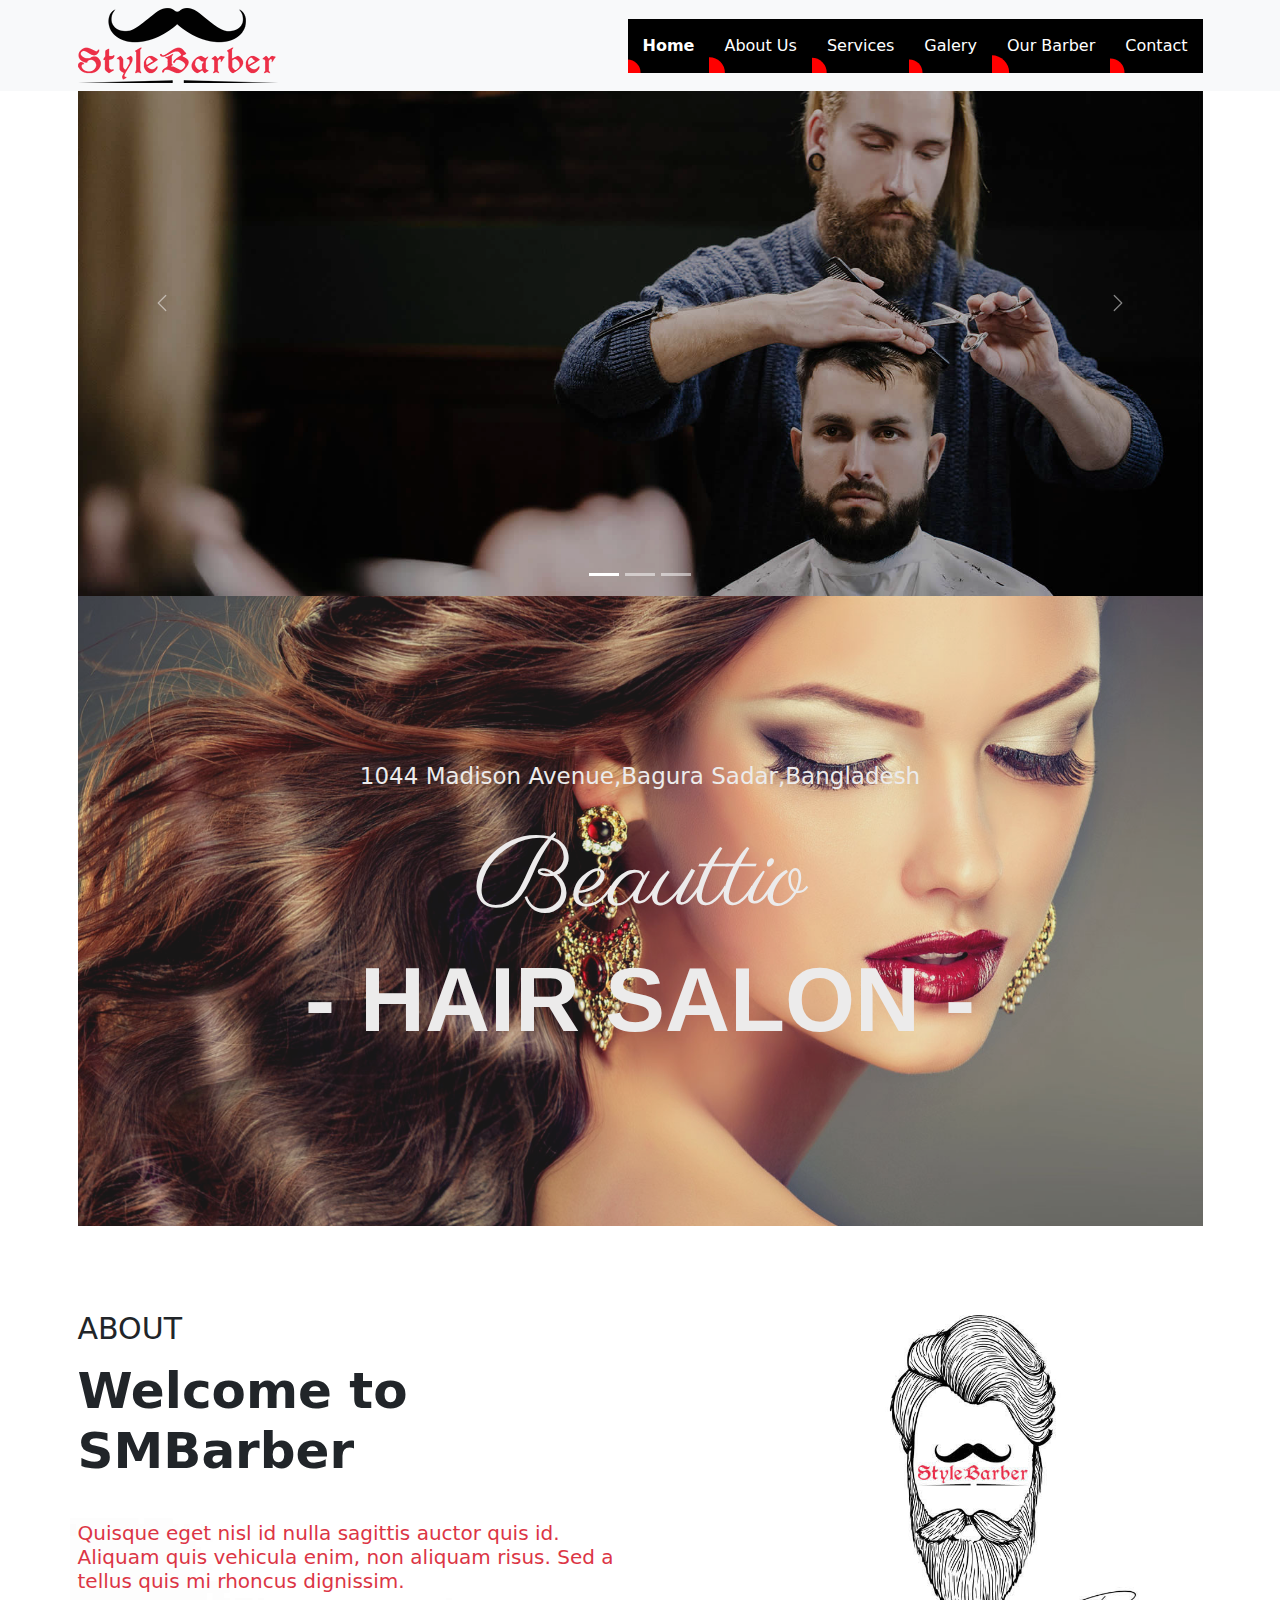
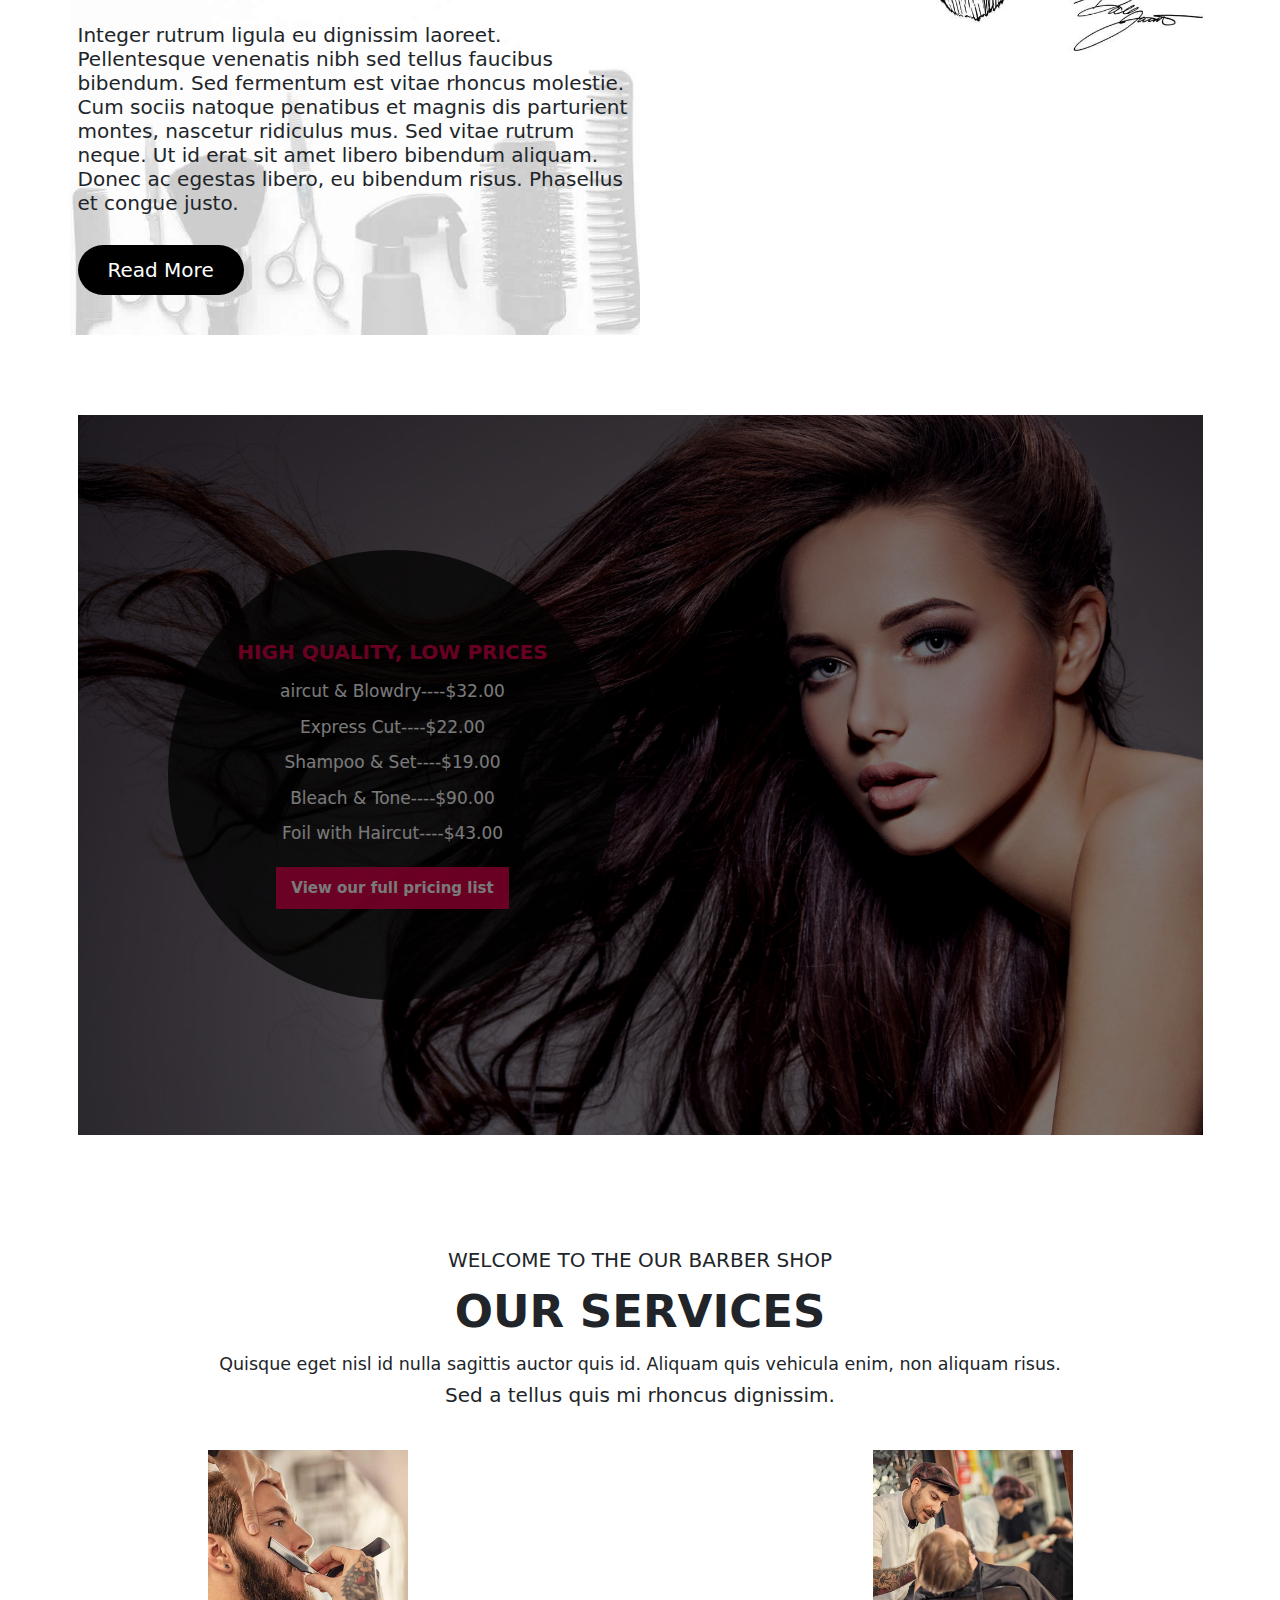
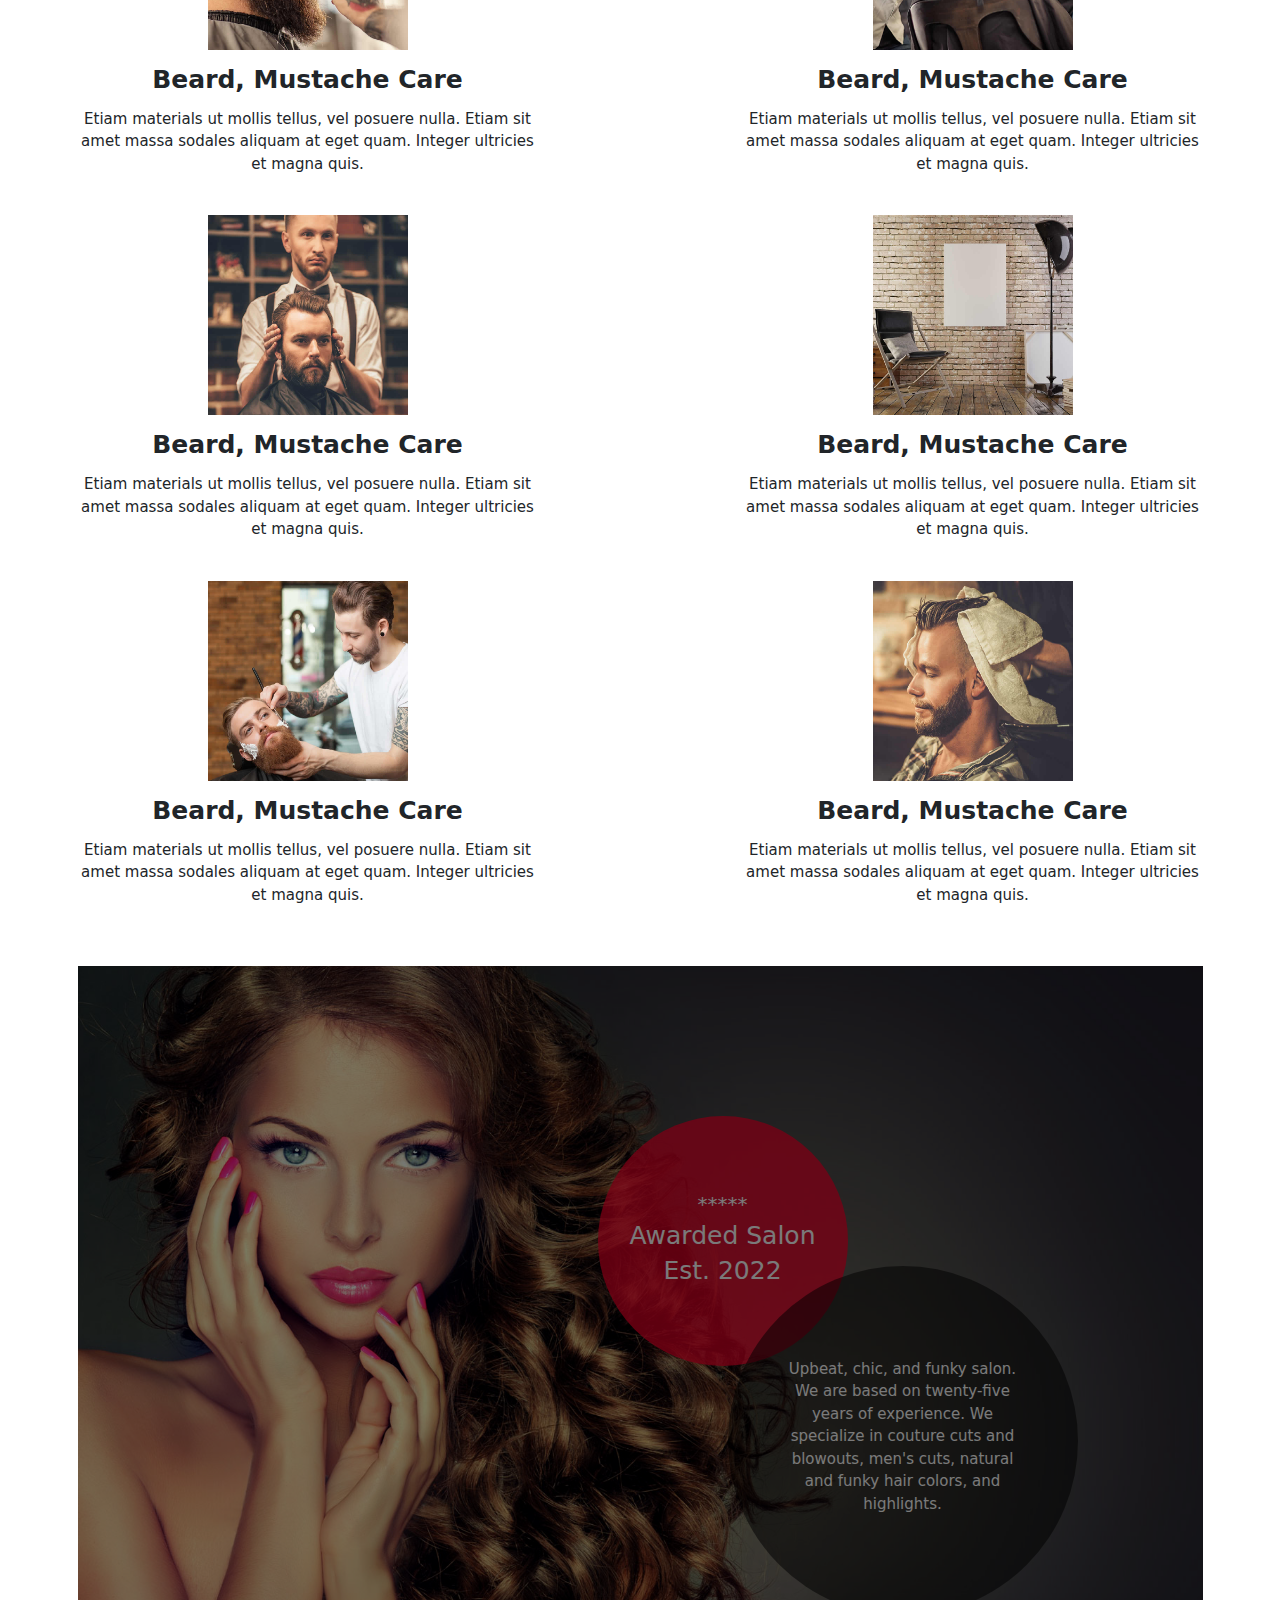
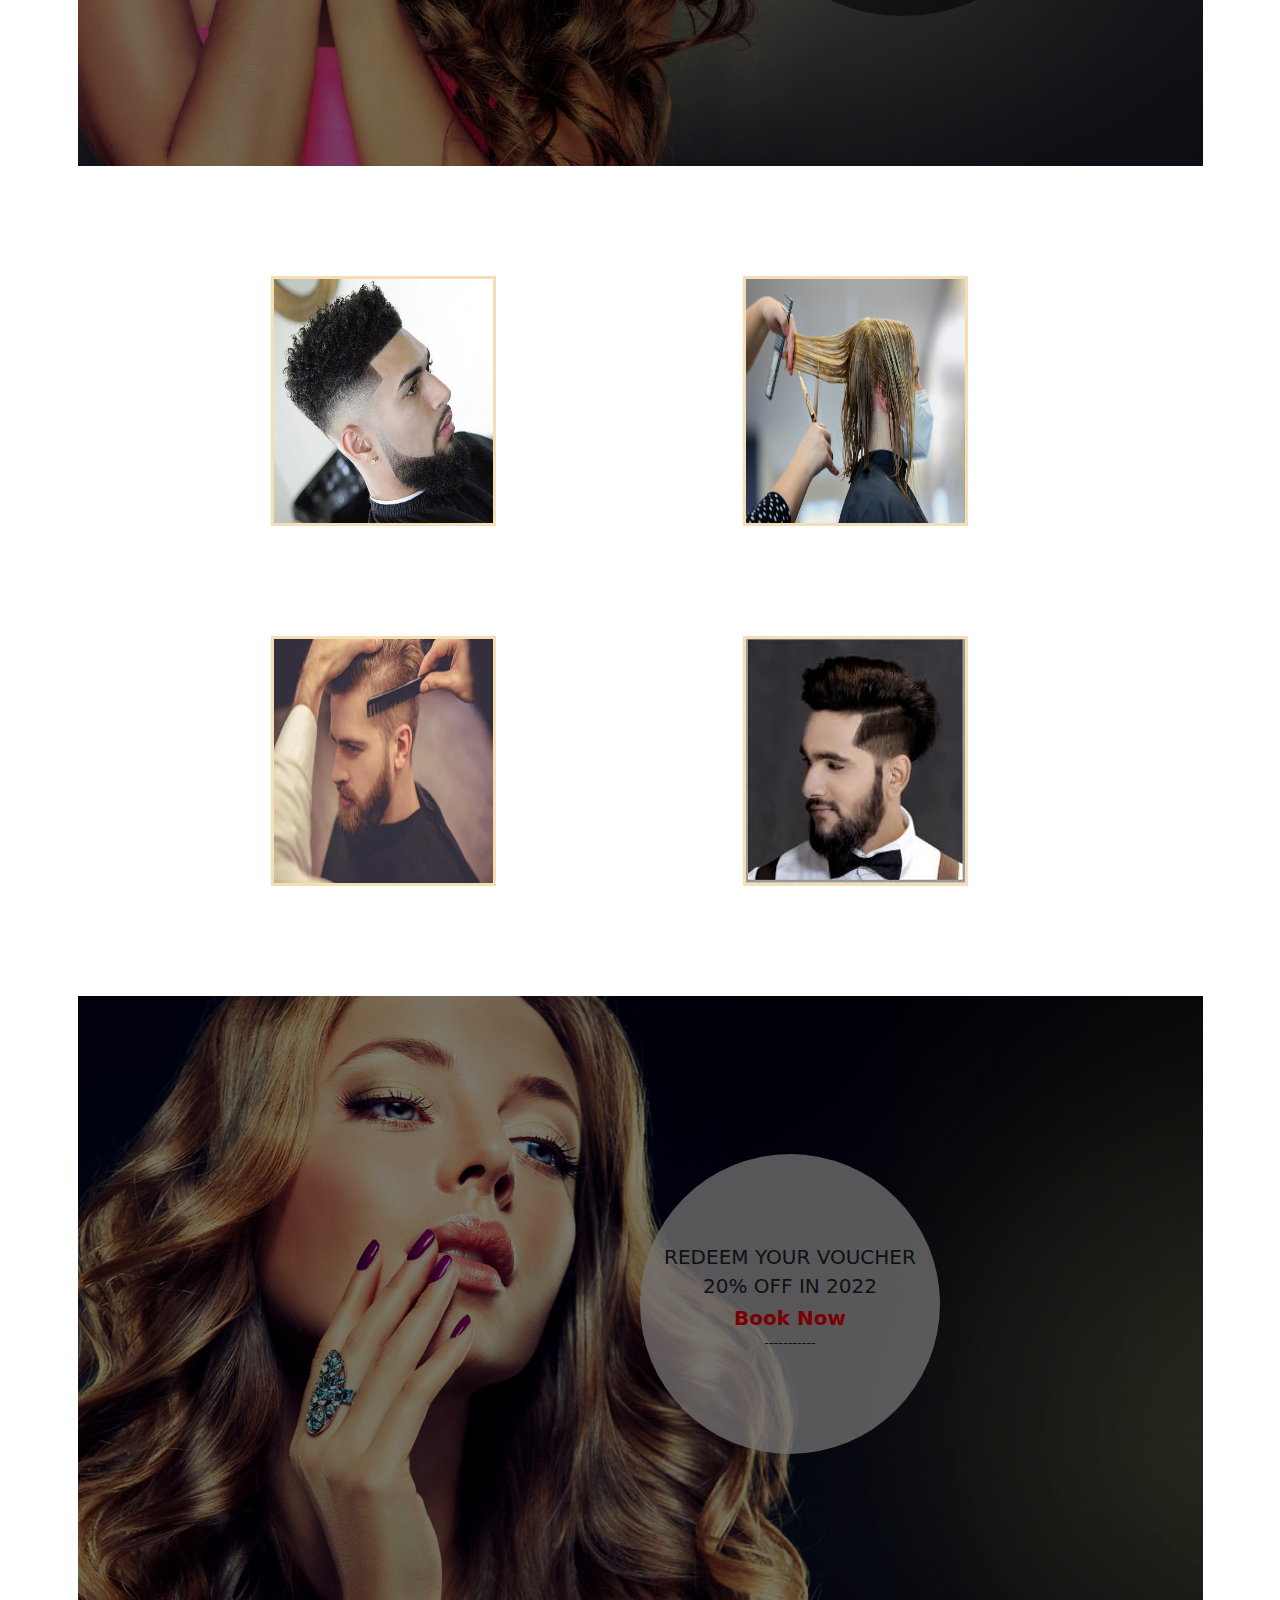
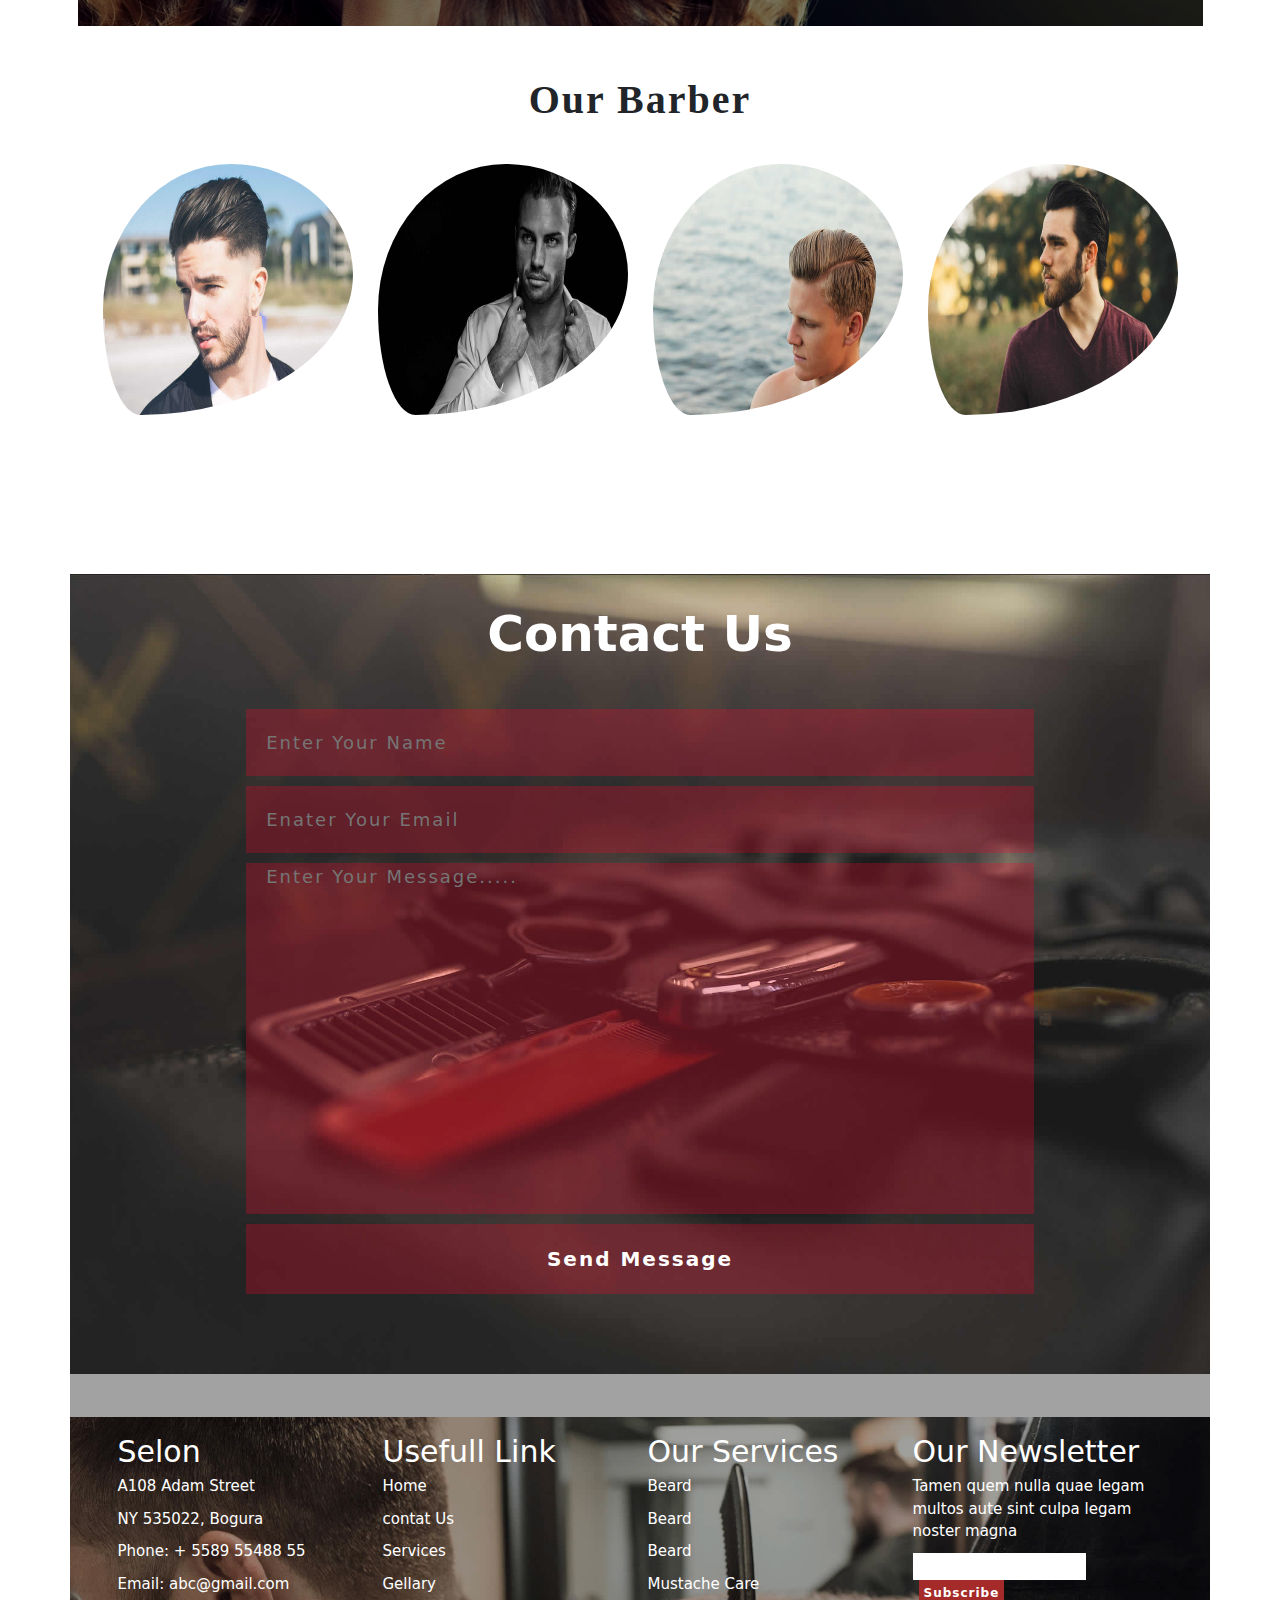
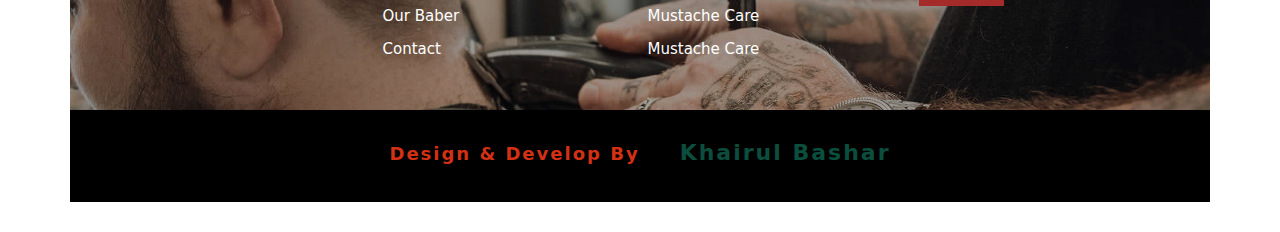
<file: Style-Barber/index.html>
<!DOCTYPE html>
<html lang="en">
<head>
    <meta charset="UTF-8">
    <meta http-equiv="X-UA-Compatible" content="IE=edge">
    <meta name="viewport" content="width=device-width, initial-scale=1.0">
    <!-- Favicon-icon link -->
    <link rel="icon" href="images/favicon.ico">
    <!-- Bootstrap link -->
    <link rel="stylesheet" href="css/bootstrap.min.css">
    <!-- My CSS link -->
    <link rel="stylesheet" href="css/style.css">
    <title>Style Barber</title>
</head>
<body>
    
  <!-- Navbar start -->
  <nav class="navbar navbar-expand-lg navbar-light bg-light">
    <div class="container">
      <a class="navbar-brand" href="#">
          <img src="images/logo.png" alt="">
      </a>
      <button class="navbar-toggler" type="button" data-bs-toggle="collapse" data-bs-target="#navbarNavDropdown" aria-controls="navbarNavDropdown" aria-expanded="false" aria-label="Toggle navigation">
        <span class="navbar-toggler-icon"></span>
      </button>
      <div class="collapse navbar-collapse" id="navbarNavDropdown">
        <ul class="navbar-nav ms-auto">
          <li class="nav-item">
            <a class="nav-link active fw-bold" aria-current="page" href="#home">Home</a>
          </li>
          <li class="nav-item">
            <a class="nav-link" href="#about">About Us</a>
          </li>
          <li class="nav-item">
            <a class="nav-link" href="#">Services</a>
          </li>
            
          <li class="nav-item">
            <a class="nav-link" href="#">Galery</a>
          </li>
          <li class="nav-item">
            <a class="nav-link" href="#">Our Barber</a>
          </li>
          <li class="nav-item">
            <a class="nav-link" href="#">Contact</a>
          </li>
            
            </ul>
          </li>
        </ul>
      </div>
    </div>
  </nav>
  <!-- Navbar end -->




  <!-- Banner section start -->
 <section id="banner-section" class="pt-3">
  <div class="container">
    <div id="carouselExampleCaptions" class="carousel slide" data-bs-ride="carousel">
        <div class="carousel-indicators">
          <button type="button" data-bs-target="#carouselExampleCaptions" data-bs-slide-to="0" class="active" aria-current="true" aria-label="Slide 1"></button>
          <button type="button" data-bs-target="#carouselExampleCaptions" data-bs-slide-to="1" aria-label="Slide 2"></button>
          <button type="button" data-bs-target="#carouselExampleCaptions" data-bs-slide-to="2" aria-label="Slide 3"></button>
        </div>
        <div class="carousel-inner">
          <div class="carousel-item active" id="carousel-edit">
            <img src="images/slider-img-01.jpg" class="d-block w-100 " alt="...">
           
          </div>
          <div class="carousel-item" id="carousel-edit">
            <img src="images/slider-img-02.jpg" class="d-block w-100" alt="...">
           
          </div>
          <div class="carousel-item" id="carousel-edit">
            <img src="images/slider-img-03.jpg" class="d-block w-100" alt="...">
           
          </div>
        </div>
        <button class="carousel-control-prev" type="button" data-bs-target="#carouselExampleCaptions" data-bs-slide="prev">
          <span class="carousel-control-prev-icon" aria-hidden="true"></span>
          <span class="visually-hidden">Previous</span>
        </button>
        <button class="carousel-control-next" type="button" data-bs-target="#carouselExampleCaptions" data-bs-slide="next">
          <span class="carousel-control-next-icon" aria-hidden="true"></span>
          <span class="visually-hidden">Next</span>
        </button>
      </div>
  </div>
 </section>
 
 <!-- Banner section end -->

<!-- About section start -->
<section id="about">
    <div class="container">
    <div class="row">
        <div class="col-md-12 about-content-box text-center" >
            <div class="about-content">
                <h1>1044 Madison Avenue,Bagura Sadar,Bangladesh</h1>
                <h1>Beauttio</h1>
                <h1>- HAIR SALON -</h1>
            </div>
        </div>
    </div>
    <div class="row mt-5" id="row2">
        <div class="col-md-6 about-bg">
             <p>ABOUT</p>
             <h1>Welcome to SMBarber</h1>
             <h3 class="text-danger">Quisque eget nisl id nulla sagittis auctor quis id. Aliquam quis vehicula enim, non aliquam risus. Sed a tellus quis mi rhoncus dignissim.</h3>
             <h4>Integer rutrum ligula eu dignissim laoreet. Pellentesque venenatis nibh sed tellus faucibus bibendum. Sed fermentum est vitae rhoncus molestie. Cum sociis natoque penatibus et magnis dis parturient montes, nascetur ridiculus mus. Sed vitae rutrum neque. Ut id erat sit amet libero bibendum aliquam. Donec ac egestas libero, eu bibendum risus. Phasellus et congue justo.</h4>
             <button>Read More</button>
        </div>
        <div class="col-md-5 offset-1">
          <div class="about-img">
              <img src="images/about-img.jpg" alt="" style="height: 100%; width: 100%;">
          </div>
        </div>
    </div>
    </div>
</section>
<!-- About section end -->

<!-- Price Section Start -->
<section id="price-section">
    <div class="container">
     <div class="row">
         <div class="col-md-12">
             <div class="price">
                 <div class="round-div">
                     <h2>HIGH QUALITY, LOW PRICES</h2>
                     <p>aircut & Blowdry----$32.00</p>
                     <p>Express Cut----$22.00</p>
                     <p>Shampoo & Set----$19.00</p>
                     <p>Bleach & Tone----$90.00</p>
                     <p>Foil with Haircut----$43.00</p>
                     <button>View our full pricing list</button>
                 </div>
             </div>
         </div>
     </div>
    </div>
</section>
<!-- Price Section end -->

<!-- Service Section Start -->

<section id="service-section" class="mt-5">
    <div class="container">
        <div class="row">
            <div class="col-md-12">
                <div class="servive-text pt-5">
                    <p>WELCOME TO THE OUR BARBER SHOP</p>
                    <h1 class="display-2 fw-bold pb-3">OUR SERVICES</h1>
                    <h3>Quisque eget nisl id nulla sagittis auctor quis id. Aliquam quis vehicula enim, non aliquam risus.</h3>
                   <p> Sed a tellus quis mi rhoncus dignissim.</p>
                </div>
            </div>
        </div>
        

        <div class="row pt-5">
            <div class="col-md-5">
                <div class="service-content">
                    <img src="images/barber_service_01.jpg"  alt="" style="height: 20rem; width: 20rem;">
                    <h1>Beard, Mustache Care</h1>
                    <p>Etiam materials ut mollis tellus, vel posuere nulla. Etiam sit amet massa sodales aliquam at eget quam. Integer ultricies et magna quis.</p>
                </div>
            </div>
            <div class="col-md-5 offset-2">
                <div class="service-content">
                    <img src="images/barber_service_02.jpg"  alt="" style="height: 20rem; width: 20rem;">
                    <h1>Beard, Mustache Care</h1>
                    <p>Etiam materials ut mollis tellus, vel posuere nulla. Etiam sit amet massa sodales aliquam at eget quam. Integer ultricies et magna quis.</p>
                </div>
            </div>
        </div>
        <div class="row pt-5">
            <div class="col-md-5">
                <div class="service-content">
                    <img src="images/barber_service_03.jpg"  alt="" style="height: 20rem; width: 20rem;">
                    <h1>Beard, Mustache Care</h1>
                    <p>Etiam materials ut mollis tellus, vel posuere nulla. Etiam sit amet massa sodales aliquam at eget quam. Integer ultricies et magna quis.</p>
                </div>
            </div>
            <div class="col-md-5 offset-2">
                <div class="service-content">
                    <img src="images/barber_service_04.jpg"  alt="" style="height: 20rem; width: 20rem;">
                    <h1>Beard, Mustache Care</h1>
                    <p>Etiam materials ut mollis tellus, vel posuere nulla. Etiam sit amet massa sodales aliquam at eget quam. Integer ultricies et magna quis.</p>
                </div>
            </div>
        </div>
        <div class="row pt-5">
            <div class="col-md-5">
                <div class="service-content">
                    <img src="images/barber_service_05.jpg"  alt="" style="height: 20rem; width: 20rem;">
                    <h1>Beard, Mustache Care</h1>
                    <p>Etiam materials ut mollis tellus, vel posuere nulla. Etiam sit amet massa sodales aliquam at eget quam. Integer ultricies et magna quis.</p>
                </div>
            </div>
            <div class="col-md-5 offset-2">
                <div class="service-content">
                    <img src="images/barber_service_06.jpg"  alt="" style="height: 20rem; width: 20rem;">
                    <h1>Beard, Mustache Care</h1>
                    <p>Etiam materials ut mollis tellus, vel posuere nulla. Etiam sit amet massa sodales aliquam at eget quam. Integer ultricies et magna quis.</p>
                </div>
            </div>
        </div>

    </div>
</section>
<!-- Service Section End -->



<!-- Award Section Start -->

<section id="award">
    <div class="container">
        <div class="award-box">
          <div class="box1">
              <h2>*****</h2>
              <h1>Awarded Salon </h1> 
              <h1>Est. 2022 </h1> 
          </div>  
          <div class="box2">
              <p>Upbeat, chic, and funky salon. We are based on twenty-five years of experience. We specialize in couture cuts and blowouts, men's cuts, natural and funky hair colors, and highlights.</p>
          </div>  
        </div>
    </div>
</section>
<!-- Award Section End -->



<!-- Galery Section Start -->
<section id="galery">
    <div class="container">
        <div class="row image_gellary">
            <div class="col-md-5">
                <div class="image_box offset-1">
                    <img src="images/g1.jpg" alt="">
                    <img src="images/g2.avif" alt="">
                    <img src="images/g3.webp" alt="">
                </div>
            </div>
            <div class="col-md-5 offset-1">
                <div class="image_box">
                    <img src="images/g4.jpg" alt="">
                    <img src="images/g5.jpg" alt="">
                    <img src="images/g6.jpg" alt="">
                </div>
            </div>
        </div>
        <div class="row image_gellary">
            <div class="col-md-5">
                <div class="image_box offset-1">
                    <img src="images/g7.jpg" alt="">
                    <img src="images/g8.jpg" alt="">
                    <img src="images/g9.webp" alt="">
                </div>
            </div>
            <div class="col-md-5 offset-1">
                <div class="image_box">
                    <img src="images/g10.jpg" alt="">
                    <img src="images/g11.jpg" alt="">
                    <img src="images/g12.jpg" alt="">
                </div>
            </div>
        </div>
    </div>
</section>

<!-- Galery Section End -->


<!-- vauchar section start -->
<section id="vauchar">
    <div class="container">
        <div class="vauchar-box">
            <div class="box-inner">
                <h2>REDEEM YOUR VOUCHER</h2>
                    <h2> 20% OFF IN 2022</h2>
                    <a href="#">Book Now</a>
                    <p>-----------</p>
            </div>
        </div>
    </div>
</section>

<!-- vauchar section end -->



 <!-- Team member section start -->

 <section id="team-member">
     <div class="container">
         <div class="row">
             
               <div class="col-md-12">
                <h1 class="barber-title">Our Barber</h1>
                <div class="card_box">
                    <div class="card">
                        <img src="images/barber_01.jpg" alt="">
                        <h5>Alex Cary</h5>
                    </div>
                    <div class="card">
                        <img src="images/barber_02.jpg" alt="">
                        <h5>Naymar</h5>
                    </div>
                    <div class="card">
                        <img src="images/barber_04.jpg" alt="">
                        <h5>Ronaldo</h5>
                    </div>
                    <div class="card">
                        <img src="images/barber_05.jpg" alt="">
                        <h5>Joni Da</h5>
                    </div>
                </div>
               </div>
            </div>
             </div>
         </div>
     </div>
 </section>
 <!-- Team member section end -->


 <!-- Contact section start -->

 <sction id="contact" class="pb-5">
     <div class="container fm-bg">
         <div class="row">
             <div class="col-md-12 ">
                 <div class="form-title">
                     <h1>Contact Us</h1>
                 </div>
                 <div class="form-content">
                     <form action="">
                         <input type="text" placeholder="Enter Your Name">
                         <input type="text" placeholder="Enater Your Email">
                         <textarea name="" id="" cols="30" rows="13" placeholder="Enter Your Message..... "></textarea>
                         <button>Send Message</button>
                     </form>
                 </div>
             </div>
         </div>
        
     </div>
    
 </sction>
 <!-- Contact section end -->

      
   
  <!-- Foter section start  -->


  <footer class="pb-5">
      <div class="container ft-top ">
          <div class="row r-top">
             <div class="col-md-3">
                 <h1>Selon</h1>
                 <p>A108 Adam Street</p>
                 <p>NY 535022, Bogura</p>
                 <p> <span>Phone</span>: + 5589 55488 55</p>
                 <p> <span>Email</span>: abc@gmail.com</p>
             </div>
             <div class="col-md-3">
                 <h1>Usefull Link</h1>
                 <p>Home</p>
                 <p>contat Us</p>
                 <p>Services</p>
                 <p>Gellary</p>
                 <p>Our Baber</p>
                 <p>Contact</p>
             </div>
             <div class="col-md-3">
              <h1>Our Services</h1>
              <p>Beard</p>
              <p>Beard</p>
              <p>Beard</p>
              <p>Mustache Care</p>
              <p>Mustache Care</p>
              <p>Mustache Care</p>
             </div>
             <div class="col-md-3">
                 <h1>Our Newsletter</h1>
                 <p>Tamen quem nulla quae legam multos aute sint culpa legam noster magna</p>
                 <form action="">
                     <input type="text"><button>Subscribe</button>
                 </form>
             </div>
          </div>
          <div class="row r-bottom">
            <div class="col-md-12">
                <div class="copyright">
                    <h3>Design & Develop By</h3>
                    <h1>Khairul Bashar</h1>
                </div>
            </div>
        </div>
      </div>
  </footer>
  <!-- Foter section end -->


 <!-- Bootstrap link -->
 <script src="js/popper.min.js"></script>
 <script src="js/bootstrap.min.js"></script>
</body>
</html>
</file>
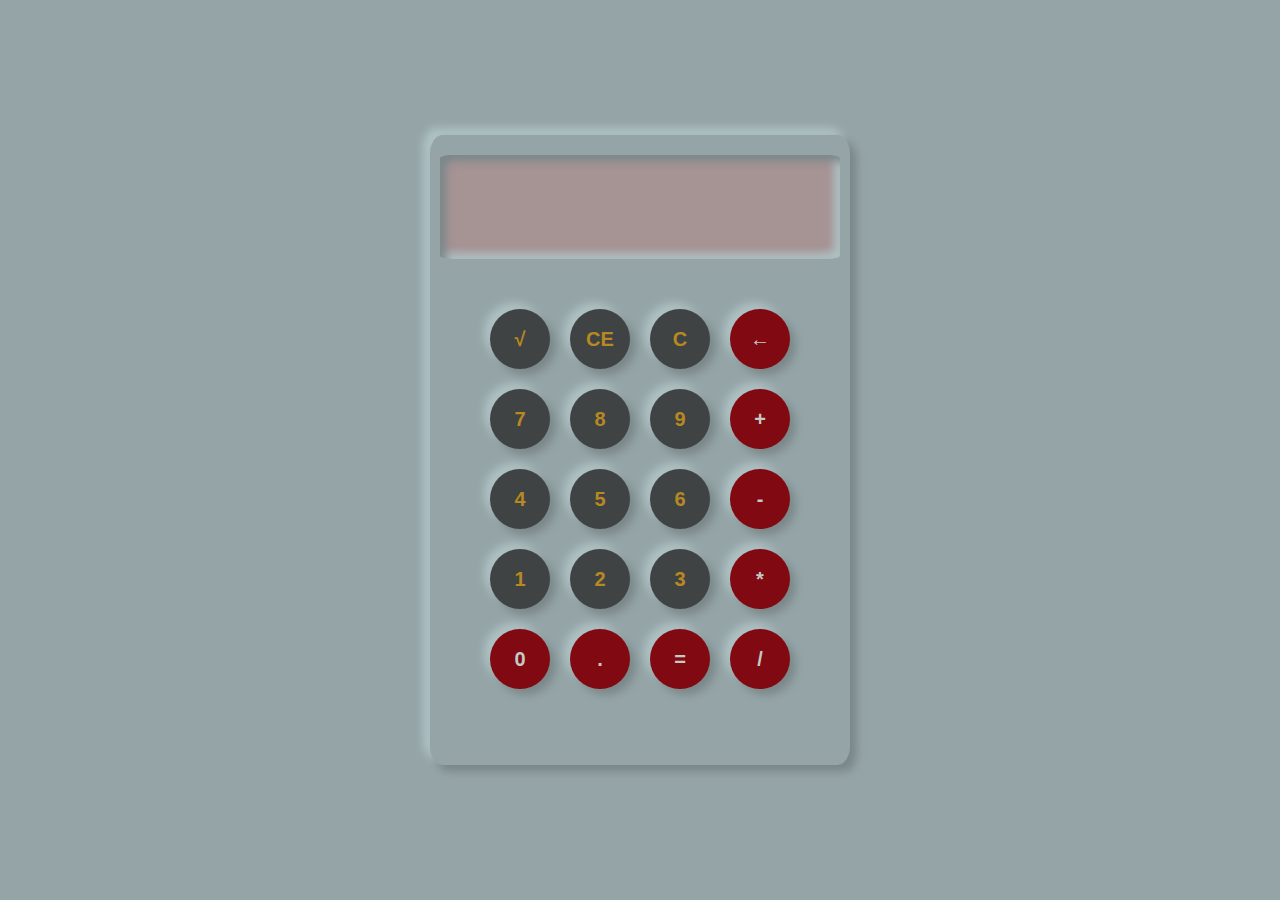
<file: calculator/calculator-01/index.html>
<!DOCTYPE html>
<html lang="en">
<head>
    <meta charset="UTF-8">
    <meta http-equiv="X-UA-Compatible" content="IE=edge">
    <meta name="viewport" content="width=device-width, initial-scale=1.0">
    <title>Document</title>
    <style>
       

        *{
            margin: 0;
            padding: 0;
            box-sizing: border-box;
        }
        body{
            height: 100vh;
            width: 100%;
            display: flex;
            justify-content: center;
            align-items: center;
            background: #95A5A7;
        }
        .container{
            height: 630px;
            width: 420px;
            background: #95A5A7;
            border-radius: 3%;
           box-shadow: 6.01px 6.01px 9px #7B888A, -6.01px -6.01px 9px #AFC2C4;
        }
        form{
            display: flex;
            flex-direction: column;
        }
        input[name="display"]{
            margin: 20px 10px 0px 10px;
            border-radius: 3%;
            padding: 35px 15px;
            border: none;
            outline: none;
            font-size: 30px;
            font-weight: 600;
            position: relative;
            
            text-align: right;
            background: #ec4a4a33;
            border-radius: 3%;
            box-shadow: inset 6.01px 6.01px 9px #7B888A, inset -6.01px -6.01px 9px #AFC2C4;
        }
       
       .btn-all{
           margin-top:50px;
           display: grid;
           justify-content: center;
           
           grid-template-columns: repeat(4,60px);
           gap:20px;
       }
       .btn-all input[type="button"]{
           width: 60px;
           height: 60px;
           background: #3f4344;
           border-radius: 50%;
           box-shadow: 6.01px 6.01px 9px #7B888A, -6.01px -6.01px 9px #AFC2C4;
           border: none;
           outline: none;
           font-size: 20px;
           font-weight: bold;
           color: rgb(184, 136, 34);
           cursor: pointer;
        
       }
       .btn-all input[type="button"]:hover{
        background: #95A5A7;
        border-radius: 50%;
        box-shadow: inset 6.01px 6.01px 9px #7B888A, inset -6.01px -6.01px 9px #AFC2C4;
        color: #3f4344;
       }
       #red{
           background-color: rgb(128, 9, 18);
           color: rgb(198, 202, 198);
           border-radius: 50%;
       }
       #red:hover{
        background: #95A5A7;
        border-radius: 50%;
        box-shadow: inset 6.01px 6.01px 9px #7B888A, inset -6.01px -6.01px 9px #AFC2C4; 
        color: rgb(128, 9, 18); 
       }
    </style>
</head>
<body>
    <div class="container">
       <form action="" name="calculator">
           <input type="text" name="display">
           <div class="btn-all">
               <input type="button" value="&Sqrt;"  onclick="calculator.display.value = Math.sqrt(calculator.display.value)">
               <input type="button" value="CE" onclick="calculator.display.value = ''">
               <input type="button" value="C" onclick="calculator.display.value = ''">
               <input type="button" value="&larr;" id="red" onclick="calculator.display.value = calculator.display.value.slice(0,-1)" >
               <input type="button" value="7" onclick="calculator.display.value += '7'">
               <input type="button" value="8" onclick="calculator.display.value += '8'">
               <input type="button" value="9" onclick="calculator.display.value += '9'">
               <input type="button" value="+" id="red" onclick="calculator.display.value += '+'">
               <input type="button" value="4" onclick="calculator.display.value += '4'" >
               <input type="button" value="5" onclick="calculator.display.value += '5'">
               <input type="button" value="6" onclick="calculator.display.value += '6'">
               <input type="button" value="-" id="red" onclick="calculator.display.value += '-'">
               <input type="button" value="1" onclick="calculator.display.value += '1'">
               <input type="button" value="2" onclick="calculator.display.value += '2'">
               <input type="button" value="3" onclick="calculator.display.value += '3'" >
               <input type="button" value="*" id="red" onclick="calculator.display.value += '*'">
               <input type="button" value="0" id="red" onclick="calculator.display.value += '0'" >
               <input type="button" value="." id="red" onclick="calculator.display.value += '.'" >
               <input type="button" value="=" id="red" onclick="calculator.display.value = eval(calculator.display.value )">
               <input type="button" value="/" id="red"onclick="calculator.display.value += '/'" >
           </div>
       </form>
    </div>
</body>
</html>
</file>
<file: Rokomari/css/style.css>
@import url('https://fonts.googleapis.com/css2?family=Courgette&family=Fredoka:wght@300;400;500&display=swap');

:root{
    --blue:#0397D3;
    --yealo:#FFAD33;
    --black:#4D484A;
    --black-light:#4F4F4F;
    --border:.1rem solid #8CCDF6;
    --colorMain: #F1F2F4;
    --col:calc(100% / 12);
}
*{
    margin: 0;
    padding: 0;
    box-sizing: border-box;
  
}
html{
    font-size: 62.5%;
   
    
}
body{
    width: 100%;
    font-family: 'Fredoka', sans-serif;
    height: 100vh;
    background: var(--colorMain);
    margin-bottom: 20rem;
}

.wrapper-fluid{
    width: 100%;
}
.wrapper{
    width: 90%;
    margin: 0 auto;
}
/* Header top start */
.header-top{
    position:relative;
    padding-bottom: 3rem;
}


.top-img{
    height: 5.4rem;
    width: 100%;
}
.top-img img{
    height: 100%;
    width: 100%;
}

.header-bottom-row{
    width: 100%;
    height: 4rem;
    margin-top: 3rem;
    display: flex;
    justify-content: space-between;
}
.header-bottom-row .logo{
   height: 100%;
   flex-basis: 8%;
}
.header-bottom-row .logo img{
   height: 100%;
}
.header-bottom-row .search-box{
   flex-basis: 60%;
   padding-left: 3rem;
   display: flex;
}
.header-bottom-row .search-box input{
   flex-basis: 80%;
   outline: none;
   border-width: .1rem;
   border-style: solid;
   border-color: #989b9c  #0397D3 var(--yealo) #989b9c;
   border-bottom-width: .3rem;
   padding-left: 1rem;
   font-size: 2rem;
   letter-spacing: .2rem;
   color: var(--black-light);
}
.header-bottom-row .search-box input:focus{
    border: .1rem solid #0397D3;
}
::placeholder{
    font-size: 1.2rem;
    padding-left: .6rem;
}
.header-bottom-row .search-box span{
   height:100%;
   width: 4rem;
   background-color: var(--blue);
   display: flex;
  justify-content: center;
  align-items: center;
  border-top-right-radius: .6rem;
  border-bottom-right-radius: .6rem;
  cursor: pointer;
}
.header-bottom-row .search-box span img{
 width: 2.3rem;
 height: 2.3rem;
 
}
.header-bottom-row .shopping-box{
    flex-basis: 5%;
    padding-left: 6rem;
}
.header-bottom-row .shopping-box img{
    height: 100%;
    cursor: pointer;
}
.header-bottom-row .sign-in{
  flex-basis: 5%;
   
}
.header-bottom-row .sign-in a{
 display: block;
 height: 4rem;
 line-height: 4rem;
 color: var(--black-light);
 width: 8rem; 
 font-size: 1.4rem;
 border-radius: .4rem; 
 text-align: center;
 font-weight: 500;
 cursor: pointer;
 transition: .4s;
 outline: none;
 border: .1rem solid var(--black-light);
 position: relative;
}
.header-bottom-row .sign-in a:hover{
    background-color: #33C24D;
    color: #F1F2F4;
    outline: none;
    border: .1rem solid #33C24D;
}

/* Header top end */

/* Header bottom start */

/* Top Navbar start */

.nav-top-row ul{
  list-style: none;
  display: flex;
  position: relative;
}
.nav-top-row ul li{
   border-bottom: .1rem solid var(--blue);
   padding: 1rem 1.3rem;
}
.nav-top-row ul li:first-child{
    padding-left: 14%;
}
.nav-top-row ul li:nth-child(2){
    border-width: .1rem;
    border-style: solid;
    border-color: #0397D3 #0397D3 #FFFFFF #0397D3 ;
    
}
.nav-top-row ul li:last-child{
    padding-right:23%;
}
.nav-top-row ul li a{
  text-decoration: none;
  font-size: 1.7rem;
  color: var(--black-light);
  font-weight: 300;
}

#active{
    color: #0397D3;
}
#offer:hover{
    color: red;
}
.nav-top-row ul li a:hover{
    color: var(--blue);
}
/* Top Navbar end */

/* Bottom-navbar-start */
.nav-bottom-row{
   padding: 2rem 0; 
   border-bottom: .1rem solid rgba(0,0,0,.2);
}
.nav-bottom-row ul{
 list-style: none;
 display: flex;
 gap: 4.5rem;
 position: relative;
}

.nav-bottom-row ul li a{
 text-decoration: none;
 font-size: 1.5rem;
 color: var(--black-light);
}
.nav-bottom-row ul li a span{
    padding-left: .3rem;
}
.nav-bottom-row ul li a span img{
   height: 1.5rem;
   width: 1.5rem;
   transition: .5s;
}
.nav-bottom-row ul li a:hover{
    color: var(--blue);
}
.nav-bottom-row ul li a:hover img{
    transform: rotate(180deg);
}
/* Bottom-navbar-end */
/* Mega menu start */

.mega-menu{
 position: absolute;
 left: 0;
 top: 4.2rem;
 width: 100%;

 background-color: var(--colorMain);
 visibility:hidden;
 opacity: 0;
 transition: .2s ease;
 display: flex;
 justify-content: space-around;
 box-shadow: -1rem 2rem 3rem rgba(0,0,0,.2);
}
.mega-menu .inner-mega-menu{
    flex-basis: 18%;
    padding: 4rem 0;
  }
.mega-menu .inner-mega-menu ul{
    padding-left: 3rem;
    display: flex;
    flex-direction: column;
    list-style: disc;
    gap: .6rem;
  }
  .mega-menu .inner-mega-menu ul li a{
      font-size: 1.3rem;
  }
.nav-bottom-row ul li:hover .mega-menu{
   visibility: visible;
   opacity: 1;
   z-index: 55555555;
}
::marker{
    font-size: 2rem;
}
#menu-link{
    color: var(--blue);
}

/* Mega menu end */
/* Sign in form start */
#sign-in-form{
    height: 40rem;
    width: 30rem;
    position:absolute;
    background-color: var(--colorMain);
    top:16rem;
    right: 6rem;
    border-radius: 1rem;
    box-shadow: -.6rem .6rem 2rem rgba(0,0,0,.1),
                .6rem -.6rem 2rem rgba(0,0,0,.1);
    z-index: 2222;
    transition: .5s;
    visibility: hidden;
}
.header-bottom-row .sign-in a:hover #sign-in-form{
    visibility:visible;
}
#sign-in-form form{
 padding: 3rem;
}
#sign-in-form form h3{
  font-size: 1.6rem;
  letter-spacing: .2rem;
}
#sign-in-form form h2{
  padding: 2rem 0;
  letter-spacing: .1rem;
}
#sign-in-form form p{
 font-size: 1.5rem;
 letter-spacing: .1rem;
 padding: 1rem 0;
}
#sign-in-form form .social-log-in{
    display: flex;
    justify-content: space-between;
    padding-top: 1rem;
}
#sign-in-form form .social-log-in .facebook{
 
}
#sign-in-form form .social-log-in .facebook img{
  cursor: pointer;
}
#sign-in-form form .social-log-in .google{
 background-color: red;
}
#sign-in-form form .social-log-in .google img{
 cursor: pointer;
}
#sign-in-form form .input-box{
    
}
#sign-in-form form .input-box .email{
    height: 4rem;
    display: flex;
    align-items: center;
    border-bottom: .1rem solid rgba(0,0,0,.1);
}
#sign-in-form form .input-box .email img{
    height: 2rem;
    width: 2rem;
    margin-right: 1rem;
}
#sign-in-form form .input-box .email input{
 height: 3rem;
 width: 20rem;
 border: none;
 outline: none;

}
#sign-in-form form .input-box .password{
    border-bottom: .1rem solid rgba(0,0,0,.1);
}
#sign-in-form form .input-box .password img{
 width: 2rem;
 height: 2rem;
 margin-right: 1rem;
}
#sign-in-form form .input-box .password input{
    height: 3rem;
    width: 20rem;
    border: none;
    outline: none;

}
.sign-in-btn{
   margin-top: 4rem;

}
.sign-in-btn input{
 width: 100%;
 padding: 1rem 0;
 letter-spacing: .1rem;
 font-weight:bold;
 outline: none;
 border: none;
 cursor: pointer;
 
 background-color: #0d5f4f; 
 color: white;
 border-radius: .8rem;
 transition: .4s ease;
}
.sign-in-btn input:hover{
    background-color: #16a085; 
}
.sign-in input:hover #sign-in-form{
    right: 6rem;
}

/* Sign in form end */



/* slider start */


.slides{
    margin-top: 3rem;
    height: 100%;
    height:23rem;
    background: url(../images/slider.png);  
    box-shadow: -.6rem .6rem 2rem rgba(0,0,0,.2),
    .6rem -.6rem 2rem rgba(0,0,0,.2);
    
   background-color: var(--colorMain);
   border: .6rem solid var(--colorMain);
   background-position: 100% 100%;
    animation: sld 20s  infinite;
    animation-delay: 2s;
    background-size: 100%;
    
}
@keyframes sld{
 
    25%{
        background: url(../images/slider1.png);
        background-position: 100% 100%;
       background-size: 100%;
    }
    50%{
        background: url(../images/slider2.png);
        background-position: 100% 100%;
       background-size: 100%;
    }
    75%{
        background: url(../images/slider3.jpg);
        background-position: 100% 100%;
     background-size: 100%;
        
    }
    100%{
        background: url(../images/slider.png);
        background-position: 100% 100%;
        background-size: contain;
        background-size: 100%;
    }
}
/* slider end*/

/* common section title */
.common-section-title{
   position: relative;
   margin: 4.4rem 0;
}
.common-section-title h1{
    font-size: 2.9rem;
    font-weight: 300;
    letter-spacing: .1rem;
    text-transform: capitalize;
    color: var(--black-light);
}
.common-section-title button{
    outline: none;
    border: .1rem solid var(--blue);
    padding: 1.4rem 2rem;
    color: #0397D3;
    letter-spacing: .1rem;
    font-weight: 700;
   position: absolute;
   right: 0;
   bottom:-4rem;
   cursor: pointer;
}
.common-section-title button:hover{
    color: white;
    background-color: var(--blue);
}
/* Resent product section start */
#recently-product{
   padding-top: 1rem;
}
.carosule-container{
    
    width: 100%;
    height: 40rem;
    background-color: var(--colorMain);
    box-shadow: -.6rem .6rem 2rem rgba(0,0,0,.2),
                .6rem -.6rem 2rem rgba(0,0,0,.2);
   overflow: hidden;
}
.carosule-box{
 width: 400%;
 display: flex;
 
}
.cards{
    flex:1;
    display: flex;
    justify-content: space-evenly;
    gap: 1rem;
    padding: 1rem;
}
.card{
    flex:1;
    padding: 1rem;
    
    border-radius: 1rem;
    
    transition: .6s;
}
.card:hover{
    background-color: var(--colorMain);
    box-shadow: -.6rem .6rem 2rem rgba(0,0,0,.1),
                 .6rem -.6rem 2rem rgba(0,0,0,.1);
}
.card-content{
    display: flex;
    flex-direction: column;
    align-items: center;
   
}
.card-content .card-img{
    
    position: relative;
    display: flex;
    justify-content: center;
    width: 90%;
}
.card-content .card-img::after{
    position: absolute;
    content: 'Add To Card';
    top: 50%;
    left: 0;
    transform: translateY(-10%);
    background-color: #FFAD33;
    width: 100%;
   text-align: center;
   padding: 1.3rem 0;
   font-size: 1.5rem;
   font-weight: 400;
   color: white;
   letter-spacing: .1rem;
   border-radius: .5rem;
   cursor: pointer;
   transition: .5s;
   opacity: 0;
}
.card:hover .card-content .card-img::after{
 transform: translateY(-50%);
 opacity: 1;
}
.card-content .card-img img{
   width: 100%;
   
}
.card:hover .card-content .card-img img
{
 opacity: .2;
}
.card:hover .card-content .card-text h3,
.card:hover .card-content .card-text p{
    opacity: .4;
}
.card-content .card-text{
   margin-top: 1.5rem;
   width: 100%;
   text-align: center;
   
}
.card-content .card-text h3{
    font-size: 1.4rem;
    font-weight: 500;
    line-height: 2.5rem;
}
.card-content .card-text p{
    font-size: 1.3rem;
    font-weight: 500;
    line-height: 2.5rem;
}
.card-content .card-text p strike{
    
    font-weight: 300;
    
}
.card-content .card-btn{
    padding-top: 1rem;
    width: 100%;
}
.card-content .card-btn input{
   width: 100%;
   text-align: center;
   padding: 1rem .8rem;
   font-size: 1.4rem;
   font-weight: 600;
   letter-spacing: .1rem;
   border: none;
   outline: none;
   border-radius: .4rem;
   background-color: var(--blue);
   color: var(--colorMain);
   opacity: 0;
   transition: .4s;
   cursor: pointer;
}
.card:hover .card-content .card-btn input{
  opacity: 1;
}
.card-controls{
    width: 100%;
    height: 5rem;
    display: flex;
    justify-content: center;
    
}
.card-controls a{
    height: 3rem;
    width: 3rem;
    border-radius: 50%;
    margin: 1rem .5rem;
    text-align: center;
    line-height: 3rem;
    color: #F1F2F4;
    font-size: 1.4rem;
    font-weight: 800;
    text-decoration: none;
    background-color: brown;
}
/* Resent product section end */
/* common hover box start */
#hover-box{
    margin-top: 3rem ;
}
.row{
    width: 100%;
    display: flex;
   gap: 2rem;
}
.row .h-box{
    flex: 1;
   border: .15rem solid var(--blue);
    height: 6rem;
    border-radius: .6rem;
   display: flex;
   justify-content: center;
   align-items: center;
   background-color: #E3F3FA;
   position: relative;
   cursor: pointer;
   margin: 1rem 0;
}
.row .h-box span{
  position: absolute; 
  
  top: 0;
  left: 0;
  height: 100%;
  width:0%;
  background-color: var(--blue);
  border-radius: .6rem;
  transition: .9s;
}
.row .h-box:hover span {
    width:100%;
    
}
.row .h-box:hover h1 {
    color: #F1F2F4;
    z-index: 66666;
}

.row .h-box h1{
    font-weight: 400;
}

/* common hover box end */

/* must read start */
.read-container{
    width: 100%;
    height: 20rem;
    background-color: var(--colorMain);
    box-shadow: -.6rem .6rem 2rem rgba(0,0,0,.1),
                 .6rem -.6rem 2rem rgba(0,0,0,.1);
}
.read-box{
    height: 100%;
    width: 100%;
    display: flex;
    gap: 2rem;
    justify-content: space-between;
}
.r-box{
    flex: 1;
    display: flex;
    flex-direction: column;
    justify-content: center;
    align-items:center;
    
}
.r-box h1{
    padding-top: 3rem;
    font-size: 2.2rem;
    text-align: center;
    font-weight: 400;
    cursor: pointer
}
.r-box .r-img{
    height:8rem;
    width: 8rem;
    cursor: pointer;
    filter: grayscale(.8);

}
.r-box .r-img:hover{
    filter: grayscale(0);
}
.r-box .r-img img{
    height: 100%;
    width: 100%;
}
/* must read end */

/* Animated banner start */
.animated-nanner{
    width: 100%;
    margin-top: 3rem;
}
.animated-nanner img{
    width: 100%;
    border-radius: .6rem;
    cursor: pointer;
}
/* Animated banner end */


 /* Weekly top Author start */
.author-card-container{
    width: 100%;
    height: 23rem;
    background-color: var(--colorMain);
    box-shadow: -.6rem .6rem 2rem rgba(0,0,0,.1),
                .6rem -.6rem 2rem rgba(0,0,0,.1);
    overflow: hidden;
}
.author-card-box{
    width: 200%;
    height: 23rem;
   
    display: flex;
}
 .author-cards{
   flex: 1;
   display: flex;
   gap: 2rem;
   justify-content: space-between;
   padding: 1.3rem;
 }

 .author-cards .author-card{
     width: 15rem;
     background-color: var(--colorMain);
     box-shadow: -.6rem .6rem 2rem rgba(0,0,0,.1),
                 .6rem -.6rem 2rem rgba(0,0,0,.1);
     height: 15rem;
     border-radius: 50%;
     
    cursor: pointer;
 }
 .author-card .img{
    height:15rem ;
    width: 15rem;
    border-radius: 50%; 
    margin-bottom: 1rem;
    border: .2rem solid var(--blue);
 }
 .author-card img{
    height:100%;
    width: 100%;
    border-radius: 50%;
   
}
 .author-card h1{
   text-align: center;
   font-weight: 400;
   letter-spacing: .1rem;
}

 /* Weekly top Author end */
 /* Subscrib section start */
  #subcribe{
      margin-top: 3rem;
  }
 .subscrib-content{
     width: 100%;
     display: flex;
     align-items: center;
     flex-direction: column;
     justify-content: center;
     background-color: var(--colorMain);
     box-shadow: -.6rem .6rem 2rem rgba(0,0,0,.1),
                 .6rem -.6rem 2rem rgba(0,0,0,.1);

    padding: 3rem 0;
 }
 .subscrib-content h4{
    
    font-size: 2rem;
    font-weight: 400;
 }
 .subscrib-content .s-form{
     margin-top: 3rem;
 }
 .subscrib-content .s-form input{
     padding: 1rem ;
     width: 50rem;
     outline: none;
     border: .1rem solid var(--black-light);
 }
 .subscrib-content .s-form input:focus{
     border: .1rem solid var(--blue);
    box-shadow: -.1rem .1rem .2rem var(--blue),
                 .1rem -.1rem .2rem var(--blue);
 }
 .subscrib-content .s-form button{
    padding: 1rem 2rem;
     border: .1rem solid var(--blue);
     display:inline-block;
     margin-left: 2rem;
     cursor: pointer;
     font-weight: 700;
     letter-spacing: .1rem;
     color: var(--blue);
     transition: .6s;
 }
 .subscrib-content .s-form button:hover{
    border: .1rem solid var(--blue);
     outline: none;
     background-color: #0397D3;
     color: #E3F3FA;
 }
 /* Subscrib section end */

   /* Footer section start */
   footer{
       margin-top: 5rem;
    
   }
   .footer-bottom{
       width: 100%;
       display: flex;
       justify-content: center;
       align-items: center;
       gap: 2rem;
       padding: 3rem 0;
       border-top: .1rem solid var(--black-light);
       border-bottom: .1rem solid var(--black-light);
   }
   .footer-bottom p{
       font-size: 1.7rem;
   }
   .footer-bottom img{
       height: 2.3rem;
       width: 5rem;
      
   }
   .footer-text{
       width: 100%;
       padding:2.5rem 5rem 4rem 5rem ;
   }
   .footer-text p{
       font-size: 1.38rem;
       font-weight: 400;
       text-align: center;
       color: #000;
       line-height: 2rem;
    }
    .copyright{
        width: 100%;
        text-align: center;
        padding-bottom:10rem ;
        font-weight: 300;
    }
    .copyright h2{
        font-weight: 300;
    }
   /* Footer section end  */
</file>
<file: Rokomari/css/style2.css>
*{
    margin: 0;
    padding: 0;
    box-sizing: border-box;
}
html{
    font-size: 62.5%;
}
.wrapper{
    width: 90%;
    margin: 0 auto;

}
.new-slides-box{
    margin-top: 3rem;
    height: 15rem;
    width: 100%;
    
    position: relative;
}
.new-slides{
 display: flex;
 gap: 2rem;
 position: absolute;
 top: 0;
 left: 0;
 height: 100%;
 width: 100%;
 z-index: -1;
}
.new-slide{
  flex: 1;
 
  border-radius: 1rem;
  position: relative;
  display: flex;
  justify-content: center;
  align-items: center;
}
.new-slide h1{
    font-size: 2.2rem;
    color: white;
    font-weight: 400;
    text-align: center;
}
.new-slide img{
 height: 100%;
 width: 100%;
 border-radius:1rem ;
}
#k1:checked ~ #s1{
    z-index: 9;
}
#k2:checked ~ #s2{
    z-index: 9;
}
.p,.n{
    position: absolute;
    top: 50%;
    width: 2rem;
    cursor: pointer;
    height: 4.7rem;
    width: 4.7rem;
    background-color: var(--colorMain);
    box-shadow: -.6rem .6rem 2rem rgba(0,0,0,.1),
                 .6rem -.6rem 2rem rgba(0,0,0,.1);
    display: flex;
    justify-content:center;
    align-items: center;
    border-radius: 50%;
    z-index: 33;
    transform: translateY(-50%);
}
.p{
    right: 0;
}
.p img{
    height:50%;
    width: 50%;
    z-index: 55;
    transform: rotate(180deg);
}
.n{
    left: 0;
}
.n img{
    height: 50%;
    width: 50%;
   z-index: 44;
}




.n1{
    background: url(../images/resent/n1.png);
    background-repeat: no-repeat;
    background-size: cover;
}

.n2{
    background: url(../images/resent/n1.png);
    background-repeat: no-repeat;
    background-size: cover;
}
.n3{
    background: url(../images/resent/n1.png);
    background-repeat: no-repeat;
    background-size: cover;
}
.n4{
    background: url(../images/resent/n1.png);
    background-repeat: no-repeat;
    background-size: cover;
}
.n5{
    background: url(../images/resent/n1.png);
    background-repeat: no-repeat;
    background-size: cover;
}
.n6{
    background: url(../images/resent/n1.png);
    background-repeat: no-repeat;
    background-size: cover;
}
.n7{
    background: url(../images/resent/n1.png);
    background-repeat: no-repeat;
    background-size: cover;
}
.n8{
    background: url(../images/resent/n1.png);
    background-repeat: no-repeat;
    background-size: cover;
}
.n9{
    background: url(../images/resent/n1.png);
    background-repeat: no-repeat;
    background-size: cover;
}
.n10{
    background: url(../images/resent/n1.png);
    background-repeat: no-repeat;
    background-size: cover;
}
</file>
<file: Style-Barber/css/style.css>
@import url('https://fonts.googleapis.com/css2?family=Courgette&family=Fredoka:wght@300;400&family=Parisienne&display=swap');

*{
    margin: 0;
    padding: 0;
    box-sizing: border-box;
}
html{
    font-size: 62.5%;
}
/* Navbar section start */
nav{
    width: 100%;
    padding: 2rem 5rem;
    background-color: blueviolet !important;
    position: fixed !important;
    top: 0;
    left: 0;
    z-index: 999999999999999;
}
#navbarNavDropdown ul li{
 background-color: black;
 padding: 1rem;
 position: relative;
 z-index: 0;
}
#navbarNavDropdown ul li::after{
    position: absolute;
    content: '';
    left: 0;
    bottom: 0;
    height: 100%;
    width: 100%;
    clip-path: circle(18.8% at 0 100%);
    background-color: red;
    z-index: -1;
    transition: .5s;
}
#navbarNavDropdown ul li:hover::after{
    clip-path: circle(100%); 
}
#navbarNavDropdown ul li:hover > *{
    color: #ffffff;
    z-index: 11;
}
 #navbarNavDropdown ul li a{
     display: block;
    font-size: 1.6rem;
    color: white;
    
}
/* Navbar section start */

/* Banner slider start  */
#carousel-edit{
    position: relative; 
   z-index: 0;
 }
 #carousel-edit::after{
   position: absolute;
   content: '';
   top: 0;
   left: 0;
   height: 100%;
   width: 100%;
   background-color: #0000004d;
   
 }

 /* Banner slider end  */

 /* About section start */
 #about{
     margin-bottom: 3rem;
 }
 .about-content-box{
    width:100% ;
    height: 70vh;
}

 .about-content
 {   height: 70vh;
     background: url(../images/bg1.jpg);
     background-repeat: no-repeat;
     background-position: center center;
     background-size:100% ;
     display: flex;
     flex-direction: column;
     justify-content: center;
     color: #ffffff;
     position: relative;
     
     
 }
 .about-content::after{
     position: absolute;
     content: '';
     top: 0;
     left: 0;
     height: 100%;
     width: 100%;
     background-color: #8d87872a;
 }
 .about-content h1:nth-child(1)
 {
     margin-bottom: 3rem;
   font-size: 2.3rem;
 }
 .about-content h1:nth-child(2)
 {
   font-size: 10rem;
    font-family: 'Parisienne', cursive;
 }
 .about-content h1:nth-child(3)
 {
   font-size: 9rem;
   font-weight: 700;
   font-family:'Franklin Gothic Medium', 'Arial Narrow', Arial, sans-serif;
 }
.about-bg{
    background: url(../images/about-bg.jpg);
    background-repeat: no-repeat;
    background-position: 100% 100%;
    
    background-size: 100%;
}
.about-bg p{
 font-size: 3rem;
}
.about-bg h1{
 font-size: 5rem;
 font-weight: bold;
 margin-bottom: 4rem ;
}
.about-bg h3{
 font-size: 2rem;
 margin-bottom: 3rem;
}
.about-bg h4{
 font-size: 2rem;
 margin-bottom: 3rem;
}
.about-bg button{
   
 font-size: 2rem;
   padding:1rem 3rem;
   color: #FFFFFF;
   background-color: black;
   border-radius: 4rem;
   outline: none;
   border: none;
  margin-bottom: 4rem;
}
.about-bg button:hover{
    background-color: rgb(150, 31, 31);
}
 #row2{
     padding: 5rem 0;
 }

 /* About section End */


 /* Price section start */
 .price{
     height: 80vh;
     background: url(../images/bg4.jpg);
     background-repeat: no-repeat;
     background-position: center center;
     background-size: 100%;
    
     position: relative;
 }
 .price::after{
     position: absolute;
     content: '';
     top: 0;
     left: 0;
     width: 100%;
     height: 100%;
     background-color: #00000085;
 }
 .round-div{
     position: absolute;
     top:50%;
     left: 9rem;
     height: 45rem;
     width: 45rem;
     border-radius: 50%;
     background-color: rgba(5, 5, 5, 0.767);
     transform: translateY(-50%);
     display: flex;
     flex-direction: column;
     justify-content: center;
     align-items: center;
     color: #ffffff;
 }
 .round-div h2{
    font-weight: bold; 
    padding-bottom: 1rem;
    color: rgba(255, 0, 85, 0.863);
 }
 .round-div p{
    font-size: 1.7rem;
 }
 .round-div button{
   margin-top: 1rem;
   border: none;
   outline: none;
   padding: 1rem 1.5rem;
   font-size: 1.5rem;
   font-weight: bold;
   background-color:rgba(255, 0, 85, 0.863) ;
   color: #FFFFFF;
   cursor: pointer;
 }
 /* Price section end */

 /* Service section start */
 #service-section{
    padding: 5rem 0;
    text-align: center;
    
 }
 .servive-text p{
     font-size: 2rem;
 }
 .service-text h1{
    font-size:8rem;
    font-weight: bold;
 }

 .service-content img{
   cursor: pointer;
   transition: .4s;
   
 }
 .service-content img:hover{
    border-radius: 50%;
   
   transform: scale(.8);
 }
 .service-content h1{
   margin: 1.5rem 0 1.3rem 0;
   font-weight: bold;
 }
 .service-content p{
  font-size: 1.5rem;
 }
  /* Service section end */

  /* Award section start */
 .award-box{
     height: 80rem;
     width: 100%;
     background: url(../images/bg2.jpg);
     background-position: 100% 100%;
     background-size:cover;
    
     position: relative;
    
 }
 .award-box::after{
    position: absolute;
    content: '';
    top: 0;
    left: 0;
    width: 100%;
    height: 100%;
    background-color: #00000085;
 }
 .box1{
     position: absolute;
     top: 15rem;
     left:52rem;
     height: 25rem;
     width: 25rem;
     border-radius: 50%;
     background-color: rgba(255, 0, 43, 0.767);
    
 }
 .box2{
    position: absolute;
    top: 30rem;
    left: 65rem;
    height: 35rem;
    width: 35rem;
    border-radius: 50%;
    background-color: #00000085;
    padding: 5rem;
    font-size: 1.5rem;
    text-align: center;
 }
 .box1,.box2{
    display: flex;
     flex-direction: column;
     justify-content: center;
     align-items: center;
     color: #FFFFFF;
 }
/* Award section start */




 /* Image gellary section start */
 .image_gellary{
    width: 90%;
    display: flex;
    
    justify-content:center;
    align-items: center;
    margin: 110px ;
    flex-wrap: wrap;
    
}
.image_box{
    height: 250px;
    width: 225px;
    position: relative;
}
.image_box img{
    width: 100%;
    height: 100%;
    position: absolute;
    display: block;
    cursor: pointer;
    border: 3px solid wheat;
    transition: .8s ease;
}
.image_box:hover img:nth-child(1){
    transform: rotate(-10deg) translate(-150px,-6px)scale(1.1);
}
.image_box:hover img:nth-child(2){
    transform: rotate(10deg) translate(150px,-6px)scale(1.1);
}
.image_box:hover img:nth-child(3){
    border-radius: 50%;
}

 /* Image gellary section end */


 /* Vauchar section start */
.vauchar-box{
    height: 70vh;
    background: url(../images/bg7.jpg);
    background-position: center center;
    background-size:cover;
 
    position: relative;
}
.vauchar-box::after{
    position: absolute;
    content: '';
    top: 0;
    left: 0;
    width: 100%;
    height: 100%;
    background-color: #00000085;
}
.box-inner{
    position: absolute;
    top: 25%;
    left: 50%;
    height: 30rem;
    width: 30rem;
    border-radius: 50%;
    background-color: rgba(243, 238, 238, 0.753);
    display: flex;
    flex-direction: column;
    justify-content: center;
    align-items: center;
}
.box-inner a{
    font-size: 2rem;
    text-decoration: none;
    color: red;
    font-weight: bold;
    cursor: pointer;
}
.box-inner p{
    font-size: 1.3rem;
}
 /* Vauchar section end */


 /* Tean member section start */
 #team-member{
     margin: 5rem 0;
 }
 .barber-title{
     text-align: center;
     font-size: 4rem;
     font-weight: bold;
     font-family: fantasy;
     letter-spacing: .2rem;
     margin-bottom: 4rem ;
 }
 .card_box{
    display: flex;
    justify-content:space-evenly;
    align-items: flex-start;
    height: 40vh;
    width: 100%;
    margin: 0 auto;
}
.card{
    height: 30rem;
    width:  25rem;
    border: none;
    outline: none;
}
.card img{
    width: 100%;
    height: 100%;
    border-radius:51% 49% 85% 15% / 58% 44% 56% 42%  ;
    transition: .8s ease;
}
.card h5{
    text-align: center;
    padding-top: 2rem;
    font-size: 2rem;
    position: relative;
    opacity: 0;
    transition: .7s;
}
.card h5::before{
    content: '';
    width: 0;
    height: .2rem;
    position: absolute;
    bottom: -1rem;
    background-color: #000;
    transition: .8s;
   
}
.card:hover h5{
    opacity: 1;
}
.card:hover h5::before{
    width: 32%;
}
.card:hover img{
    border-radius: 10%;
    filter: grayscale(100%);
}

   

 /* Tean member section end */


  /* Contact section start */

  .fm-bg{
      height: 80rem;
      background: url(../images/parallax_20.jpg);
      background-position: center center;
      background-size: cover;
   
  }
  .form-title{
     padding: 3rem 0;
  }
  .form-title h1{
    font-size: 5rem;
    text-align: center;
    font-weight: bold;
    color: #FFFFFF;
  }
.form-content{
    display: flex;
    justify-content: center;
   
}
  .form-content form{
   width: 70%;
   display: flex;
   flex-direction: column;
   justify-content: center;
   
  }
  .form-content form input, .form-content form textarea{
    background: #f8022b44;
    border: none;
    outline: none;
    margin-top: 1rem;
  }
  .form-content form input{
      color: #FFFFFF;
      padding: 2rem 0;
      font-size: 1.8rem;
      padding-left: 2rem;
      letter-spacing: .2rem;
  }
  .form-content form textarea{
    color: #FFFFFF;
    font-size: 1.8rem;
    padding-left: 2rem;
    letter-spacing: .2rem;
    resize: none;
  }
  .form-content form button{
      padding: 2rem 0;
      margin-top: 1rem;
      border: none;
      outline: none;
      font-size: 2rem;
      font-weight: bold;
      letter-spacing: .2rem;
      background: #f8022b44;
      color: #FFFFFF;
      transition: .4s;
  }
  .form-content form button:hover{
    background: rgba(12, 11, 11, 0.432);
  }

  
  
  /* Contact section end */
   /* Footer section start */

   .ft-top{
  
    background: url(../images/barber_all.jpg);
    background-position: center center;
    background-size:100%;
    background-repeat: no-repeat;
    overflow: hidden;
    color: #ffffff;
    position: relative;
    z-index: 0;
    
     }
     .r-top::after{
        position: absolute;
        content: '';
        top: 0;
        left: 0;
        width: 100%;
        height: 100%;
        background-color: #0303035e; 
        z-index: -1;
        
     }
     .r-top{
        padding: 0rem 4rem 4rem 4rem;
        position: relative;
        color: #ffffff;
     }
     .r-top h1{
        padding-top:6rem;
        font-size: 3rem;
     }
     .r-top p{
      font-size:1.5rem;
     
     }
     .r-top form input{
         outline: none;
         padding: .6rem 2.4rem; 
        border: none;
     }
     .r-top form button{
        border: none;
        outline: none;
        padding: .4rem .5rem;
        margin-left: .6rem;
        background-color: brown;
        color: #FFFFFF;
        font-size: 1.2rem;
        font-weight: bold;
        letter-spacing: .1rem;
     }
     .r-top p:hover{
        cursor: pointer;
        
     }
     .r-bottom{
        background-color: black;
        padding: 3rem 4rem; 
        display: flex;
     }
     .r-bottom .copyright{
        display: flex;
        justify-content: center;
        align-items: center;
        gap: 4rem;
     }
     .r-bottom .copyright h3{
         font-size: 1.8rem;
         letter-spacing: .2rem;
         color: rgb(212, 49, 20);
         font-weight: bold;
     }
     .r-bottom .copyright h1{
         font-size: 2.2rem;
         letter-spacing: .2rem;
         color: rgb(11, 78, 61);
         font-weight: bold;
     }
   /* Footer section end */
</file>
